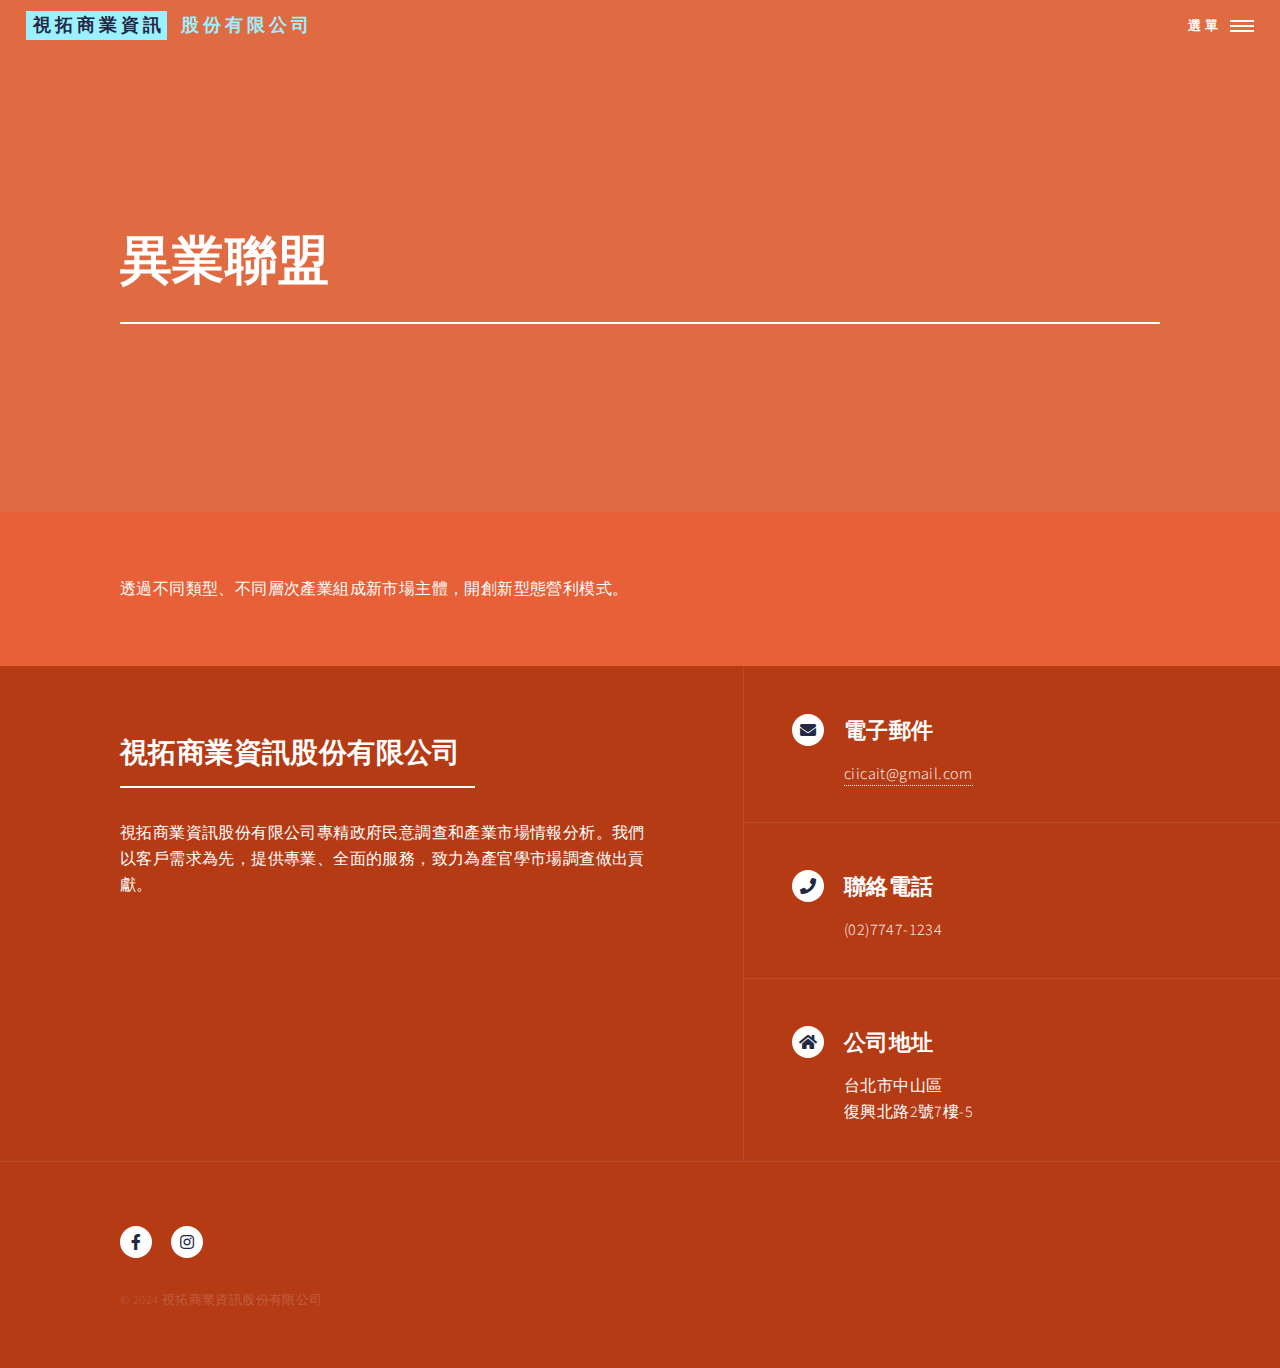
<file: alliance.html>
<!DOCTYPE HTML>

<html>
	<head>
		<title>視拓商業資訊股份有限公司</title>
		<meta charset="utf-8" />
		<meta name="viewport" content="width=device-width, initial-scale=1, user-scalable=no" />
		<link rel="stylesheet" href="assets/css/main.css" />
		<noscript><link rel="stylesheet" href="assets/css/noscript.css" /></noscript>
	</head>
	<body class="is-preload">

		<!-- Wrapper -->
			<div id="wrapper">

				<!-- Header -->
					<header id="header" class="alt">
						<a href="index.html" class="logo"><strong>視拓商業資訊</strong> <span>股份有限公司</span></a>
						<nav>
							<a href="#menu">選單</a>
						</nav>
					</header>

				<!-- Menu -->
					<nav id="menu">
						<ul class="links">
							<li><a href="index.html">首頁</a></li>
							<li><a href="Brand.html">品牌故事</a></li>
							<li><a href="Service.html">服務項目</a></li>
							<li><a href="Customer.html">服務的客戶</a></li>
							<li><a href="CSR.html">廠商企業社會責任(CSR)</a></li>
							<li><a href="Alliance.html">異業聯盟</a></li>
						</ul>
						<!--
						<ul class="actions stacked">
							<li><a href="#" class="button primary fit">Get Started</a></li>
							<li><a href="#" class="button fit">Log In</a></li>
						</ul>
						-->
					</nav>

				<!-- Banner -->
				<!-- Note: The "styleN" class below should match that of the header element. -->
					<section id="banner" class="style5">
						<div class="inner">
							<header class="major">
								<h1>異業聯盟</h1>
							</header>
						</div>
					</section>

				<!-- Main -->
					<div id="main">

						<!-- One -->
						<div class="inner">
							<!-- One -->
							<div class="table-wrapper">
								<p>透過不同類型、不同層次產業組成新市場主體，開創新型態營利模式。</p>
							</div>
						</div>

						<!-- Two -->
						
						<!-- Three -->
					</div>

				<!-- Contact -->
					<section id="contact">
						<div class="inner">
							<section>
								<div class="contact-method-left">
									<header class="major">
										<h2>視拓商業資訊股份有限公司</h2>
									</header>
									<p>視拓商業資訊股份有限公司專精政府民意調查和產業市場情報分析。我們以客戶需求為先，提供專業、全面的服務，致力為產官學市場調查做出貢獻。</p>
								</div>
							</section>
							<!--
							<section>
								<form method="post" action="#">
									<div class="fields">

										<div class="field half">
											<label for="name">Name</label>
											<input type="text" name="name" id="name" />
										</div>
										<div class="field half">
											<label for="email">Email</label>
											<input type="text" name="email" id="email" />
										</div>
										<div class="field">
											<label for="message">Message</label>
											<textarea name="message" id="message" rows="6"></textarea>
										</div>
									</div>
									<ul class="actions">
										<li><input type="submit" value="Send Message" class="primary" /></li>
										<li><input type="reset" value="Clear" /></li>
									</ul>
								</form>
							</section>
							-->
							<section class="split">
								<section>
									<div class="contact-method">
										<span class="icon solid alt fa-envelope"></span>
										<h3>電子郵件</h3>
										<a href="#">ciicait@gmail.com</a>
									</div>
								</section>
								<section>
									<div class="contact-method">
										<span class="icon solid alt fa-phone"></span>
										<h3>聯絡電話</h3>
										<span>(02)7747-1234</span>
									</div>
								</section>
								<section>
									<div class="contact-method">
										<span class="icon solid alt fa-home"></span>
										<h3>公司地址</h3>
										<span>台北市中山區<br />復興北路2號7樓-5
										</span>
									</div>
								</section>
							</section>
						</div>
					</section>

				<!-- Footer -->
					<footer id="footer">
						<div class="inner">
							<ul class="icons">
								<li><a href="https://www.facebook.com/" class="icon brands alt fa-facebook-f"><span class="label">Facebook</span></a></li>
								<li><a href="https://www.instagram.com/?hl=zh-tw" class="icon brands alt fa-instagram"><span class="label">Instagram</span></a></li>
							</ul>
							<ul class="copyright">
								<li>&copy; 2024 視拓商業資訊股份有限公司</li>
							</ul>
						</div>
					</footer>

			</div>

		<!-- Scripts -->
			<script src="assets/js/jquery.min.js"></script>
			<script src="assets/js/jquery.scrolly.min.js"></script>
			<script src="assets/js/jquery.scrollex.min.js"></script>
			<script src="assets/js/browser.min.js"></script>
			<script src="assets/js/breakpoints.min.js"></script>
			<script src="assets/js/util.js"></script>
			<script src="assets/js/main.js"></script>

	</body>
</html>
</file>
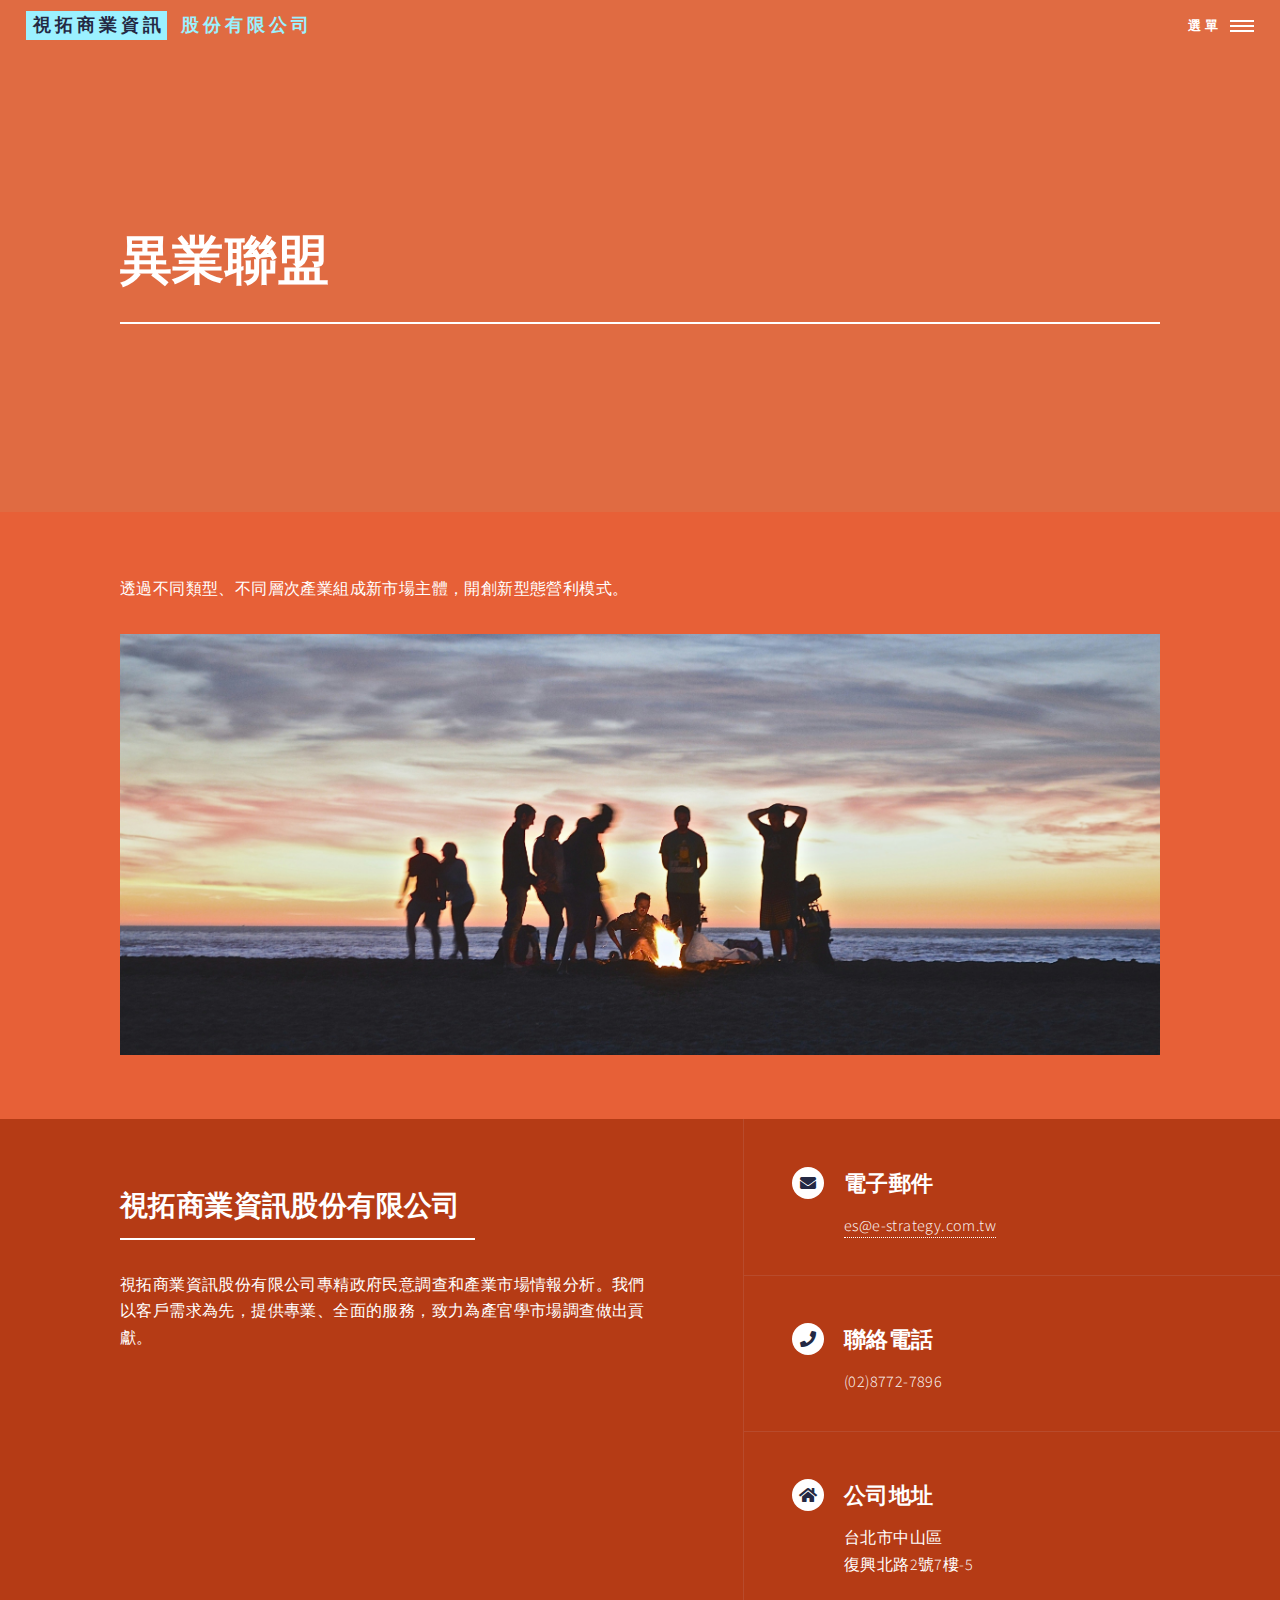
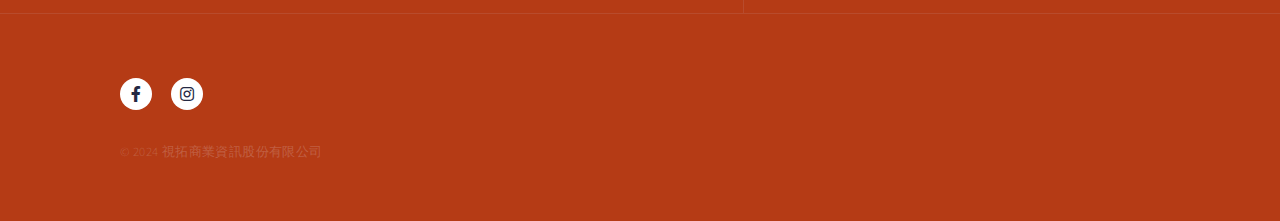
<file: Alliance.html>
<!DOCTYPE HTML>

<html>
	<head>
		<title>視拓商業資訊股份有限公司</title>
		<meta charset="utf-8" />
		<meta name="viewport" content="width=device-width, initial-scale=1, user-scalable=no" />
		<link rel="stylesheet" href="assets/css/main.css" />
		<noscript><link rel="stylesheet" href="assets/css/noscript.css" /></noscript>
	</head>
	<body class="is-preload">

		<!-- Wrapper -->
			<div id="wrapper">

				<!-- Header -->
					<header id="header" class="alt">
						<a href="index.html" class="logo"><strong>視拓商業資訊</strong> <span>股份有限公司</span></a>
						<nav>
							<a href="#menu">選單</a>
						</nav>
					</header>

				<!-- Menu -->
					<nav id="menu">
						<ul class="links">
							<li><a href="index.html">首頁</a></li>
							<li><a href="Brand.html">品牌故事</a></li>
							<li><a href="Service.html">服務項目</a></li>
							<li><a href="Customer.html">服務的客戶</a></li>
							<li><a href="CSR.html">廠商企業社會責任(CSR)</a></li>
							<li><a href="Alliance.html">異業聯盟</a></li>
						</ul>
						<!--
						<ul class="actions stacked">
							<li><a href="#" class="button primary fit">Get Started</a></li>
							<li><a href="#" class="button fit">Log In</a></li>
						</ul>
						-->
					</nav>

				<!-- Banner -->
				<!-- Note: The "styleN" class below should match that of the header element. -->
					<section id="banner" class="style5">
						<div class="inner">
							<header class="major">
								<h1>異業聯盟</h1>
							</header>
						</div>
					</section>

				<!-- Main -->
					<div id="main">

						<!-- One -->
						<div class="inner">
							<!-- One -->
							<div class="table-wrapper">
								<p>透過不同類型、不同層次產業組成新市場主體，開創新型態營利模式。</p>
							</div>
							<span class="image fit"><img src="images/alliance.jpg" alt="" /></span>
						</div>

						<!-- Two -->
						
						<!-- Three -->
					</div>

				<!-- Contact -->
					<section id="contact">
						<div class="inner">
							<section>
								<div class="contact-method-left">
									<header class="major">
										<h2>視拓商業資訊股份有限公司</h2>
									</header>
									<p>視拓商業資訊股份有限公司專精政府民意調查和產業市場情報分析。我們以客戶需求為先，提供專業、全面的服務，致力為產官學市場調查做出貢獻。</p>
								</div>
							</section>
							<!--
							<section>
								<form method="post" action="#">
									<div class="fields">

										<div class="field half">
											<label for="name">Name</label>
											<input type="text" name="name" id="name" />
										</div>
										<div class="field half">
											<label for="email">Email</label>
											<input type="text" name="email" id="email" />
										</div>
										<div class="field">
											<label for="message">Message</label>
											<textarea name="message" id="message" rows="6"></textarea>
										</div>
									</div>
									<ul class="actions">
										<li><input type="submit" value="Send Message" class="primary" /></li>
										<li><input type="reset" value="Clear" /></li>
									</ul>
								</form>
							</section>
							-->
							<section class="split">
								<section>
									<div class="contact-method">
										<span class="icon solid alt fa-envelope"></span>
										<h3>電子郵件</h3>
										<a href="#">es@e-strategy.com.tw</a>
									</div>
								</section>
								<section>
									<div class="contact-method">
										<span class="icon solid alt fa-phone"></span>
										<h3>聯絡電話</h3>
										<span>(02)8772-7896</span>
									</div>
								</section>
								<section>
									<div class="contact-method">
										<span class="icon solid alt fa-home"></span>
										<h3>公司地址</h3>
										<span>台北市中山區<br />復興北路2號7樓-5
										</span>
									</div>
								</section>
							</section>
						</div>
					</section>

				<!-- Footer -->
					<footer id="footer">
						<div class="inner">
							<ul class="icons">
								<li><a href="https://www.facebook.com/" class="icon brands alt fa-facebook-f"><span class="label">Facebook</span></a></li>
								<li><a href="https://www.instagram.com/?hl=zh-tw" class="icon brands alt fa-instagram"><span class="label">Instagram</span></a></li>
							</ul>
							<ul class="copyright">
								<li>&copy; 2024 視拓商業資訊股份有限公司</li>
							</ul>
						</div>
					</footer>

			</div>

		<!-- Scripts -->
			<script src="assets/js/jquery.min.js"></script>
			<script src="assets/js/jquery.scrolly.min.js"></script>
			<script src="assets/js/jquery.scrollex.min.js"></script>
			<script src="assets/js/browser.min.js"></script>
			<script src="assets/js/breakpoints.min.js"></script>
			<script src="assets/js/util.js"></script>
			<script src="assets/js/main.js"></script>

	</body>
</html>
</file>
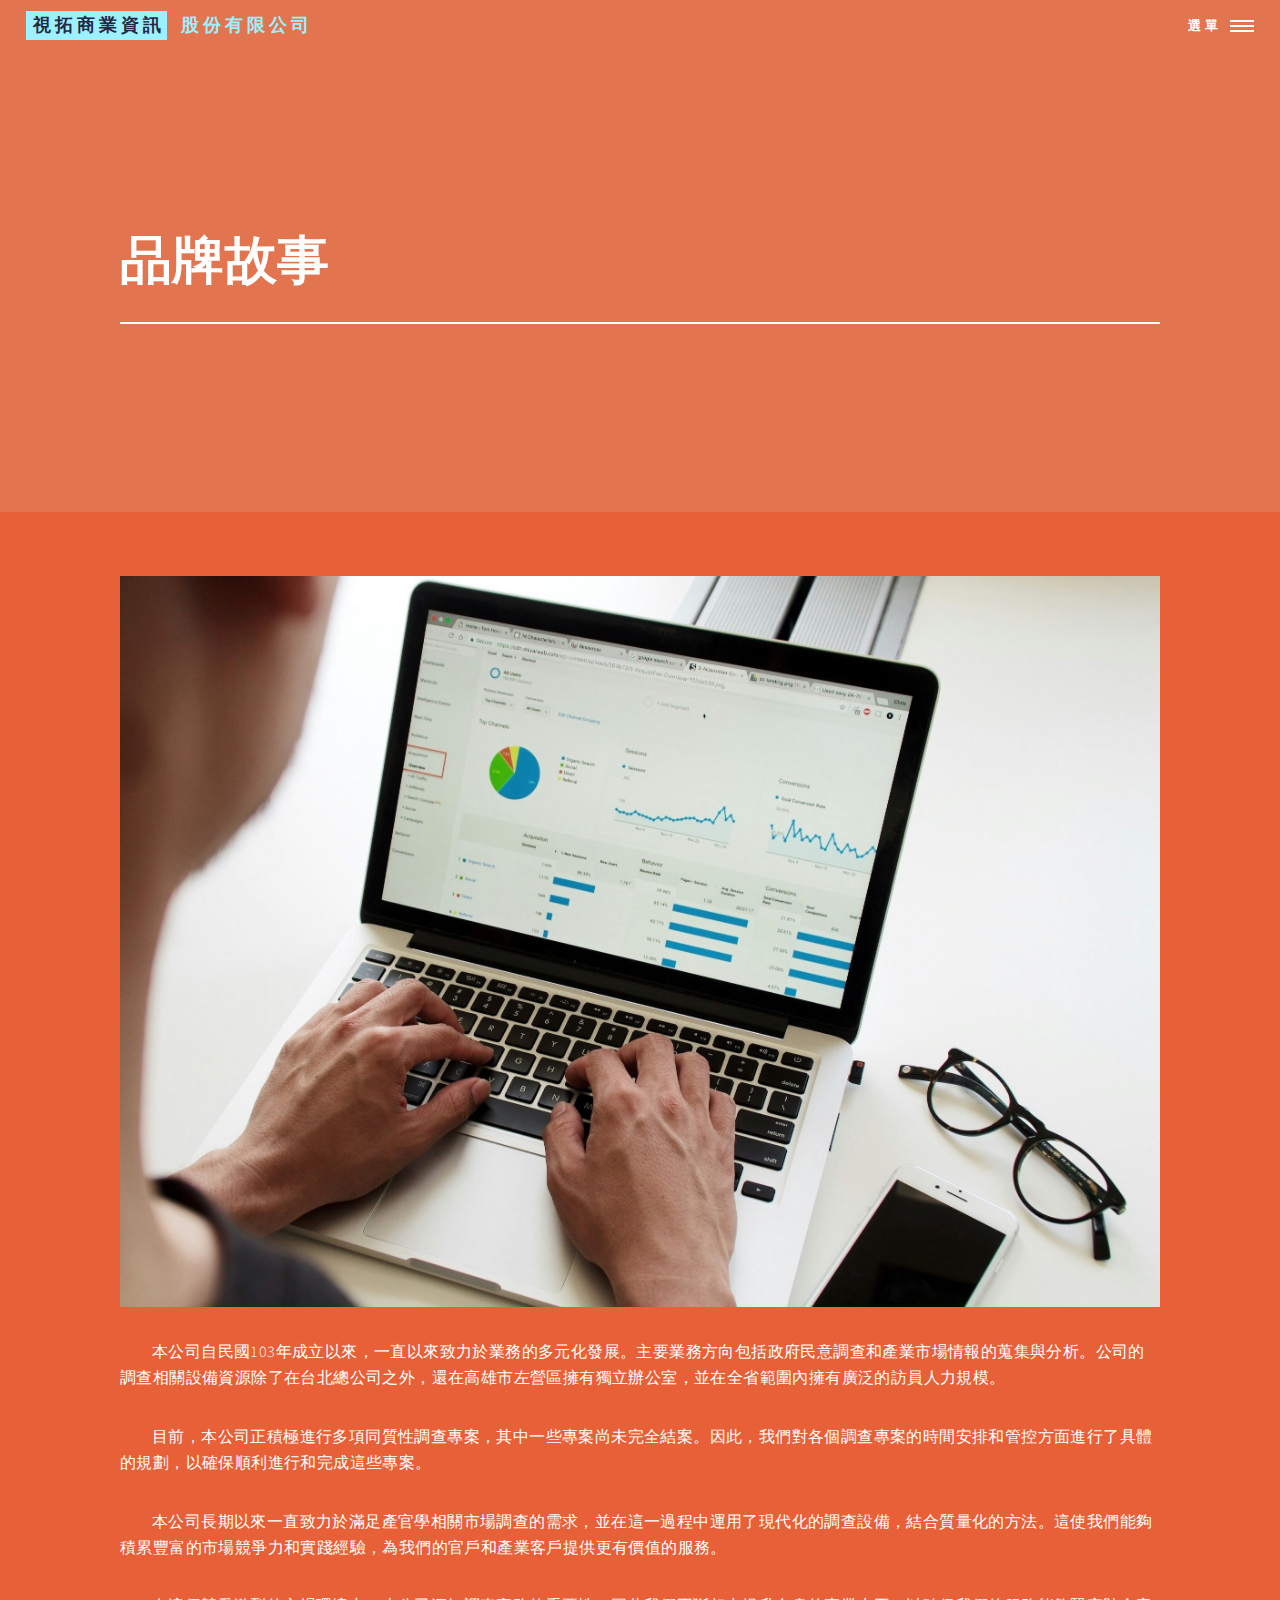
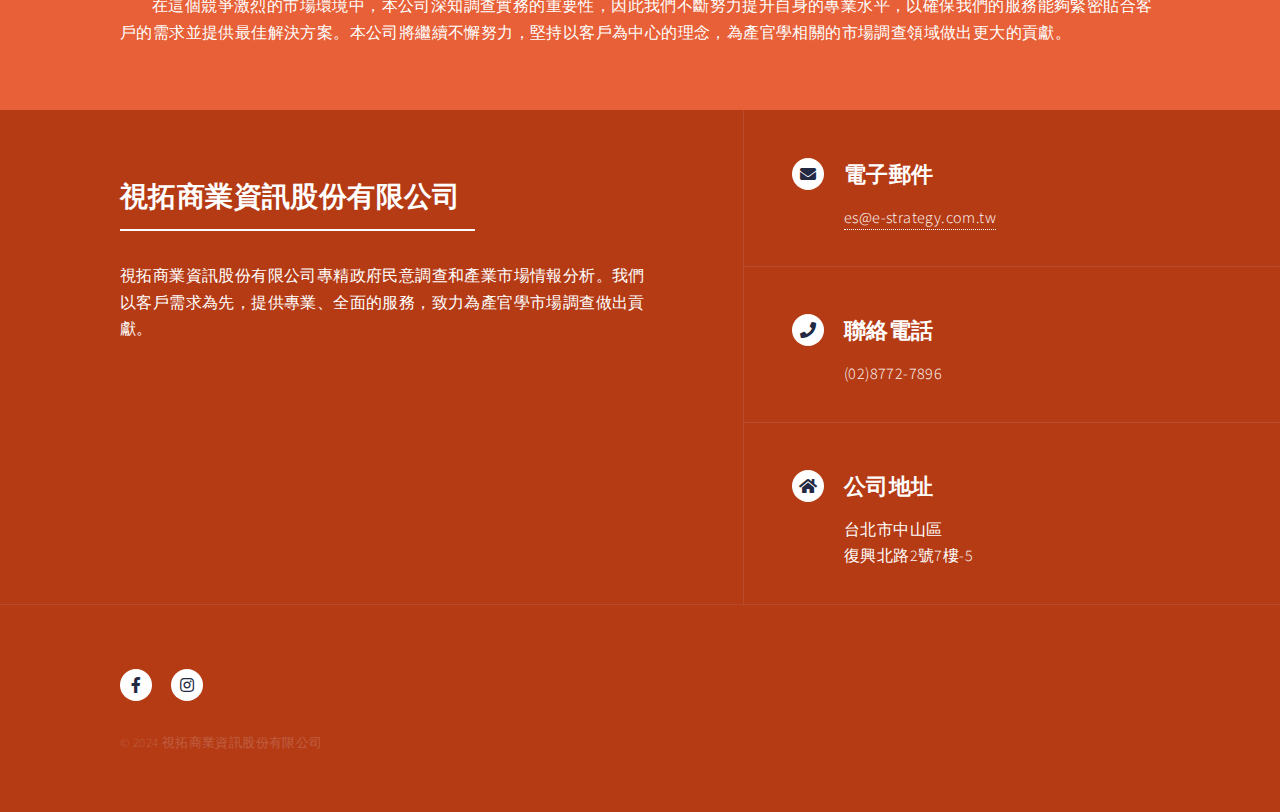
<file: Brand.html>
<!DOCTYPE HTML>

<html>
	<head>
		<title>視拓商業資訊股份有限公司</title>
		<meta charset="utf-8" />
		<meta name="viewport" content="width=device-width, initial-scale=1, user-scalable=no" />
		<link rel="stylesheet" href="assets/css/main.css" />
		<noscript><link rel="stylesheet" href="assets/css/noscript.css" /></noscript>
	</head>
	<body class="is-preload">

		<!-- Wrapper -->
			<div id="wrapper">

				<!-- Header -->
					<header id="header" class="alt">
						<a href="index.html" class="logo"><strong>視拓商業資訊</strong> <span>股份有限公司</span></a>
						<nav>
							<a href="#menu">選單</a>
						</nav>
					</header>

				<!-- Menu -->
					<nav id="menu">
						<ul class="links">
							<li><a href="index.html">首頁</a></li>
							<li><a href="Brand.html">品牌故事</a></li>
							<li><a href="Service.html">服務項目</a></li>
							<li><a href="Customer.html">服務的客戶</a></li>
							<li><a href="CSR.html">廠商企業社會責任(CSR)</a></li>
							<li><a href="Alliance.html">異業聯盟</a></li>
						</ul>
						<!--
						<ul class="actions stacked">
							<li><a href="#" class="button primary fit">Get Started</a></li>
							<li><a href="#" class="button fit">Log In</a></li>
						</ul>
						-->
					</nav>

				<!-- Banner -->
				<!-- Note: The "styleN" class below should match that of the header element. -->
					<section id="banner" class="style1">
						<div class="inner">
							<header class="major">
								<h1>品牌故事</h1>
							</header>
						</div>
					</section>

				<!-- Main -->
					<div id="main">

						<!-- One -->
						<div class="inner">
							<span class="image fit"><img src="images/analyze.jpg" alt="" /></span>
							<!-- One -->
							<div class="table-wrapper">
								<p style="text-indent: 2em;">本公司自民國103年成立以來，一直以來致力於業務的多元化發展。主要業務方向包括政府民意調查和產業市場情報的蒐集與分析。公司的調查相關設備資源除了在台北總公司之外，還在高雄市左營區擁有獨立辦公室，並在全省範圍內擁有廣泛的訪員人力規模。</p>
								<p style="text-indent: 2em;">
								目前，本公司正積極進行多項同質性調查專案，其中一些專案尚未完全結案。因此，我們對各個調查專案的時間安排和管控方面進行了具體的規劃，以確保順利進行和完成這些專案。</p>
								<p style="text-indent: 2em;">
								本公司長期以來一直致力於滿足產官學相關市場調查的需求，並在這一過程中運用了現代化的調查設備，結合質量化的方法。這使我們能夠積累豐富的市場競爭力和實踐經驗，為我們的官戶和產業客戶提供更有價值的服務。</p>
								<p style="text-indent: 2em;">
								在這個競爭激烈的市場環境中，本公司深知調查實務的重要性，因此我們不斷努力提升自身的專業水平，以確保我們的服務能夠緊密貼合客戶的需求並提供最佳解決方案。本公司將繼續不懈努力，堅持以客戶為中心的理念，為產官學相關的市場調查領域做出更大的貢獻。</p>
							</div>
						</div>

						<!-- Two -->
						
						<!-- Three -->
					</div>

				<!-- Contact -->
					<section id="contact">
						<div class="inner">
							<section>
								<div class="contact-method-left">
									<header class="major">
										<h2>視拓商業資訊股份有限公司</h2>
									</header>
									<p>視拓商業資訊股份有限公司專精政府民意調查和產業市場情報分析。我們以客戶需求為先，提供專業、全面的服務，致力為產官學市場調查做出貢獻。</p>
								</div>
							</section>
							
							<section class="split">
								<section>
									<div class="contact-method">
										<span class="icon solid alt fa-envelope"></span>
										<h3>電子郵件</h3>
										<a href="#">es@e-strategy.com.tw</a>
									</div>
								</section>
								<section>
									<div class="contact-method">
										<span class="icon solid alt fa-phone"></span>
										<h3>聯絡電話</h3>
										<span>(02)8772-7896</span>
									</div>
								</section>
								<section>
									<div class="contact-method">
										<span class="icon solid alt fa-home"></span>
										<h3>公司地址</h3>
										<span>台北市中山區<br />復興北路2號7樓-5
										</span>
									</div>
								</section>
							</section>
						</div>
					</section>

				<!-- Footer -->
					<footer id="footer">
						<div class="inner">
							<ul class="icons">
								<li><a href="https://www.facebook.com/" class="icon brands alt fa-facebook-f"><span class="label">Facebook</span></a></li>
								<li><a href="https://www.instagram.com/?hl=zh-tw" class="icon brands alt fa-instagram"><span class="label">Instagram</span></a></li>
							</ul>
							<ul class="copyright">
								<li>&copy; 2024 視拓商業資訊股份有限公司</li>
							</ul>
						</div>
					</footer>

			</div>

		<!-- Scripts -->
			<script src="assets/js/jquery.min.js"></script>
			<script src="assets/js/jquery.scrolly.min.js"></script>
			<script src="assets/js/jquery.scrollex.min.js"></script>
			<script src="assets/js/browser.min.js"></script>
			<script src="assets/js/breakpoints.min.js"></script>
			<script src="assets/js/util.js"></script>
			<script src="assets/js/main.js"></script>

	</body>
</html>
</file>
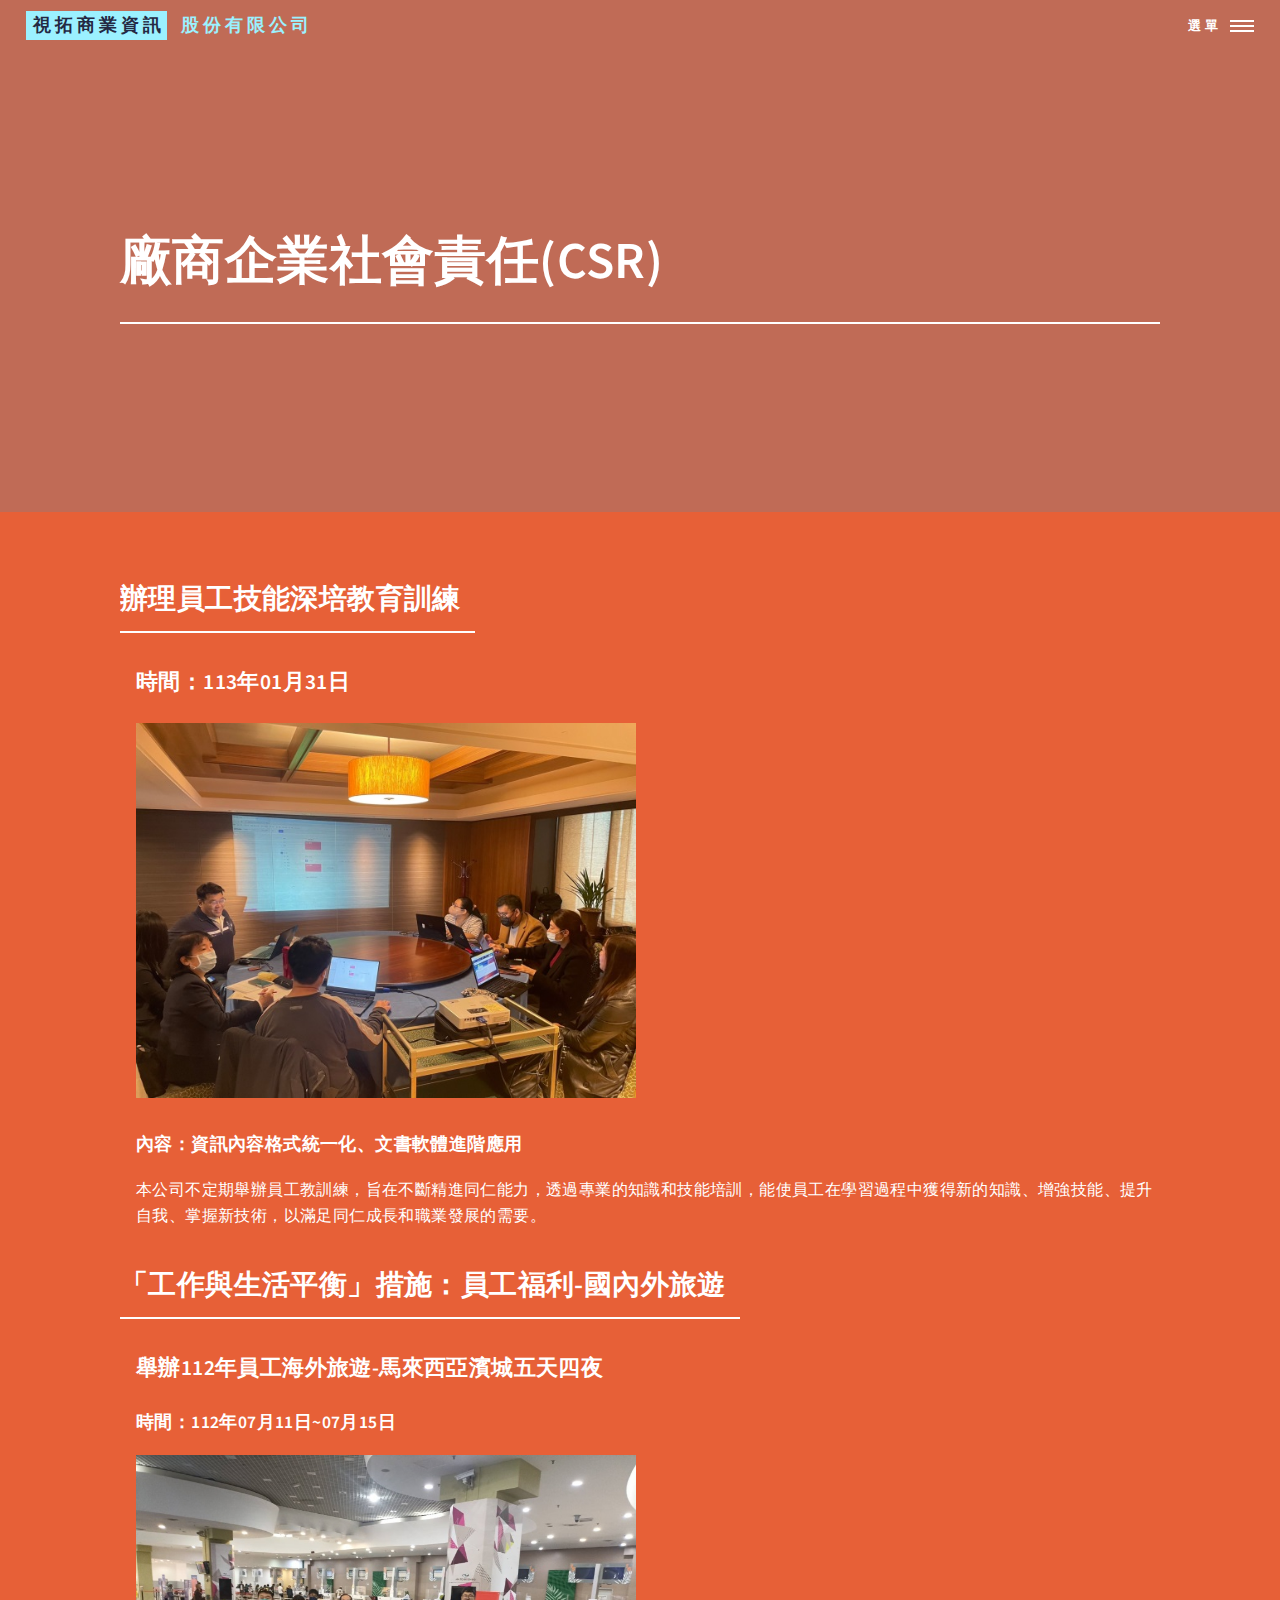
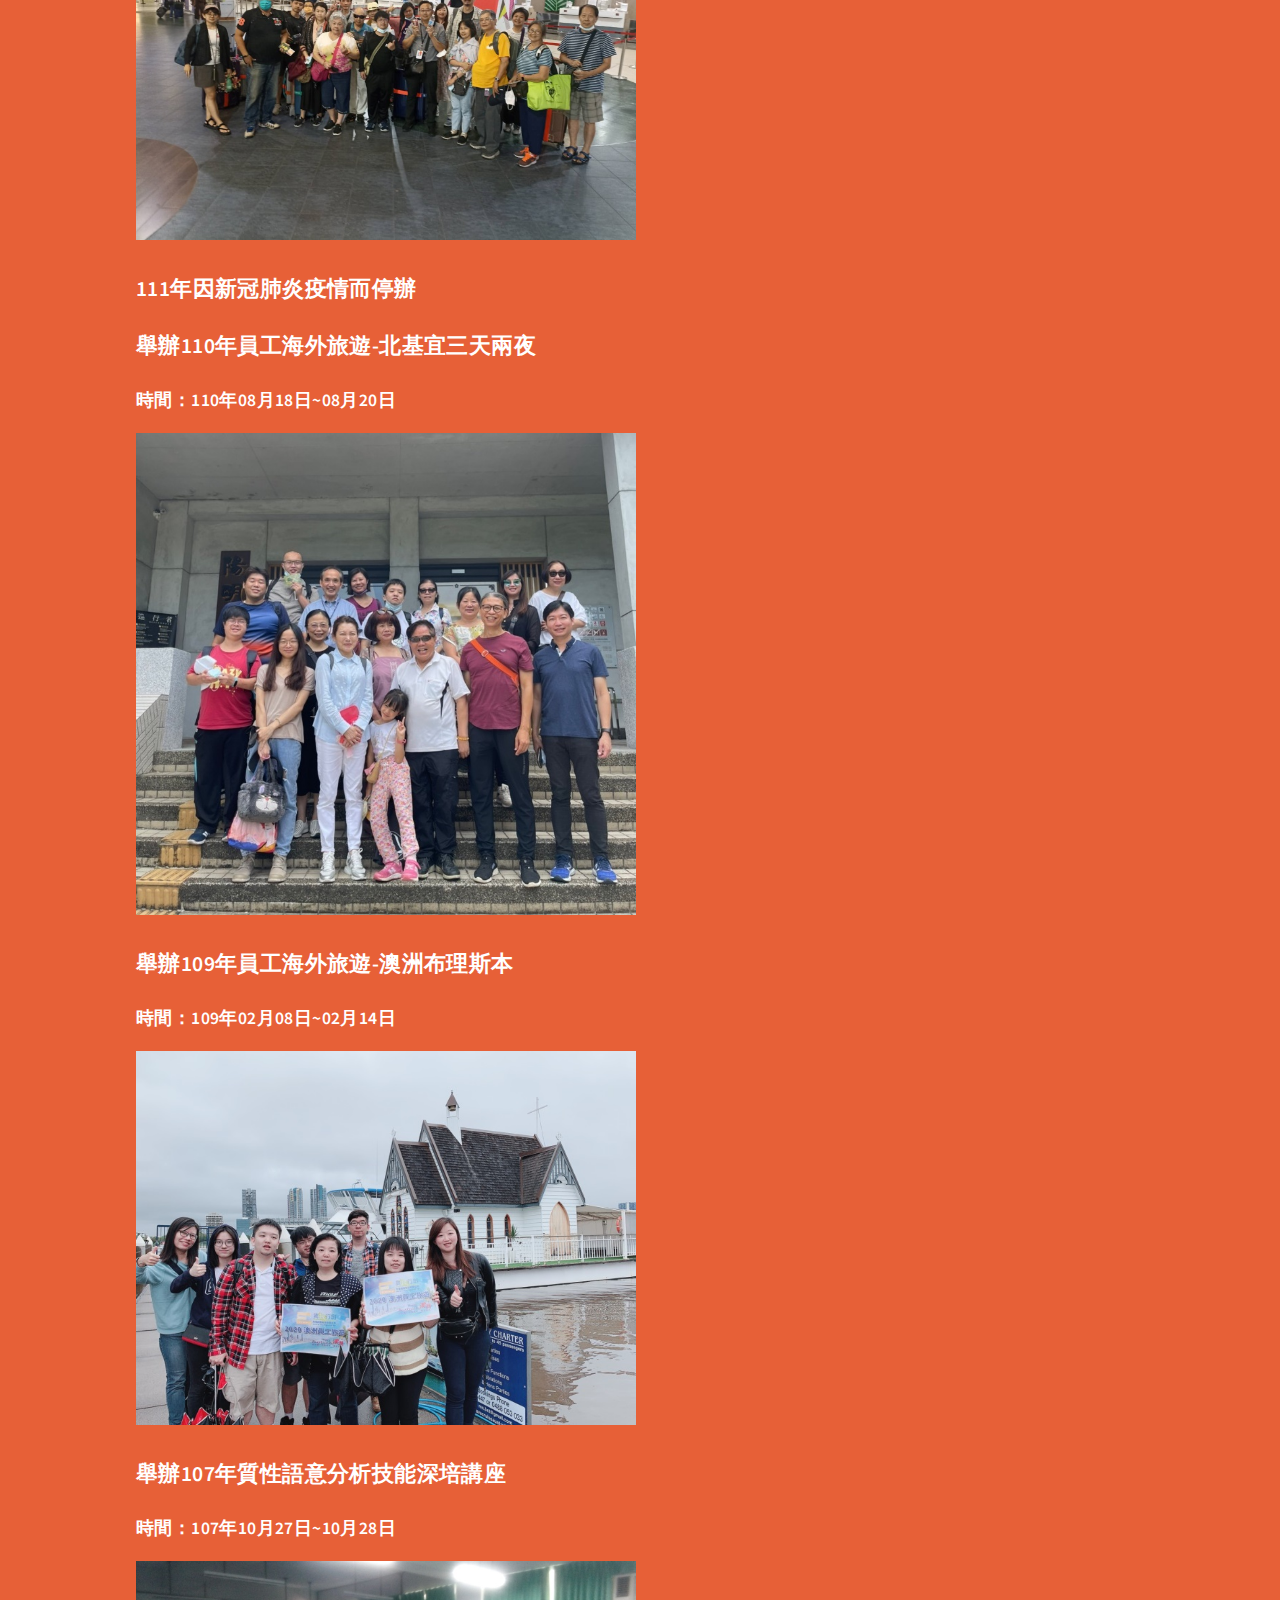
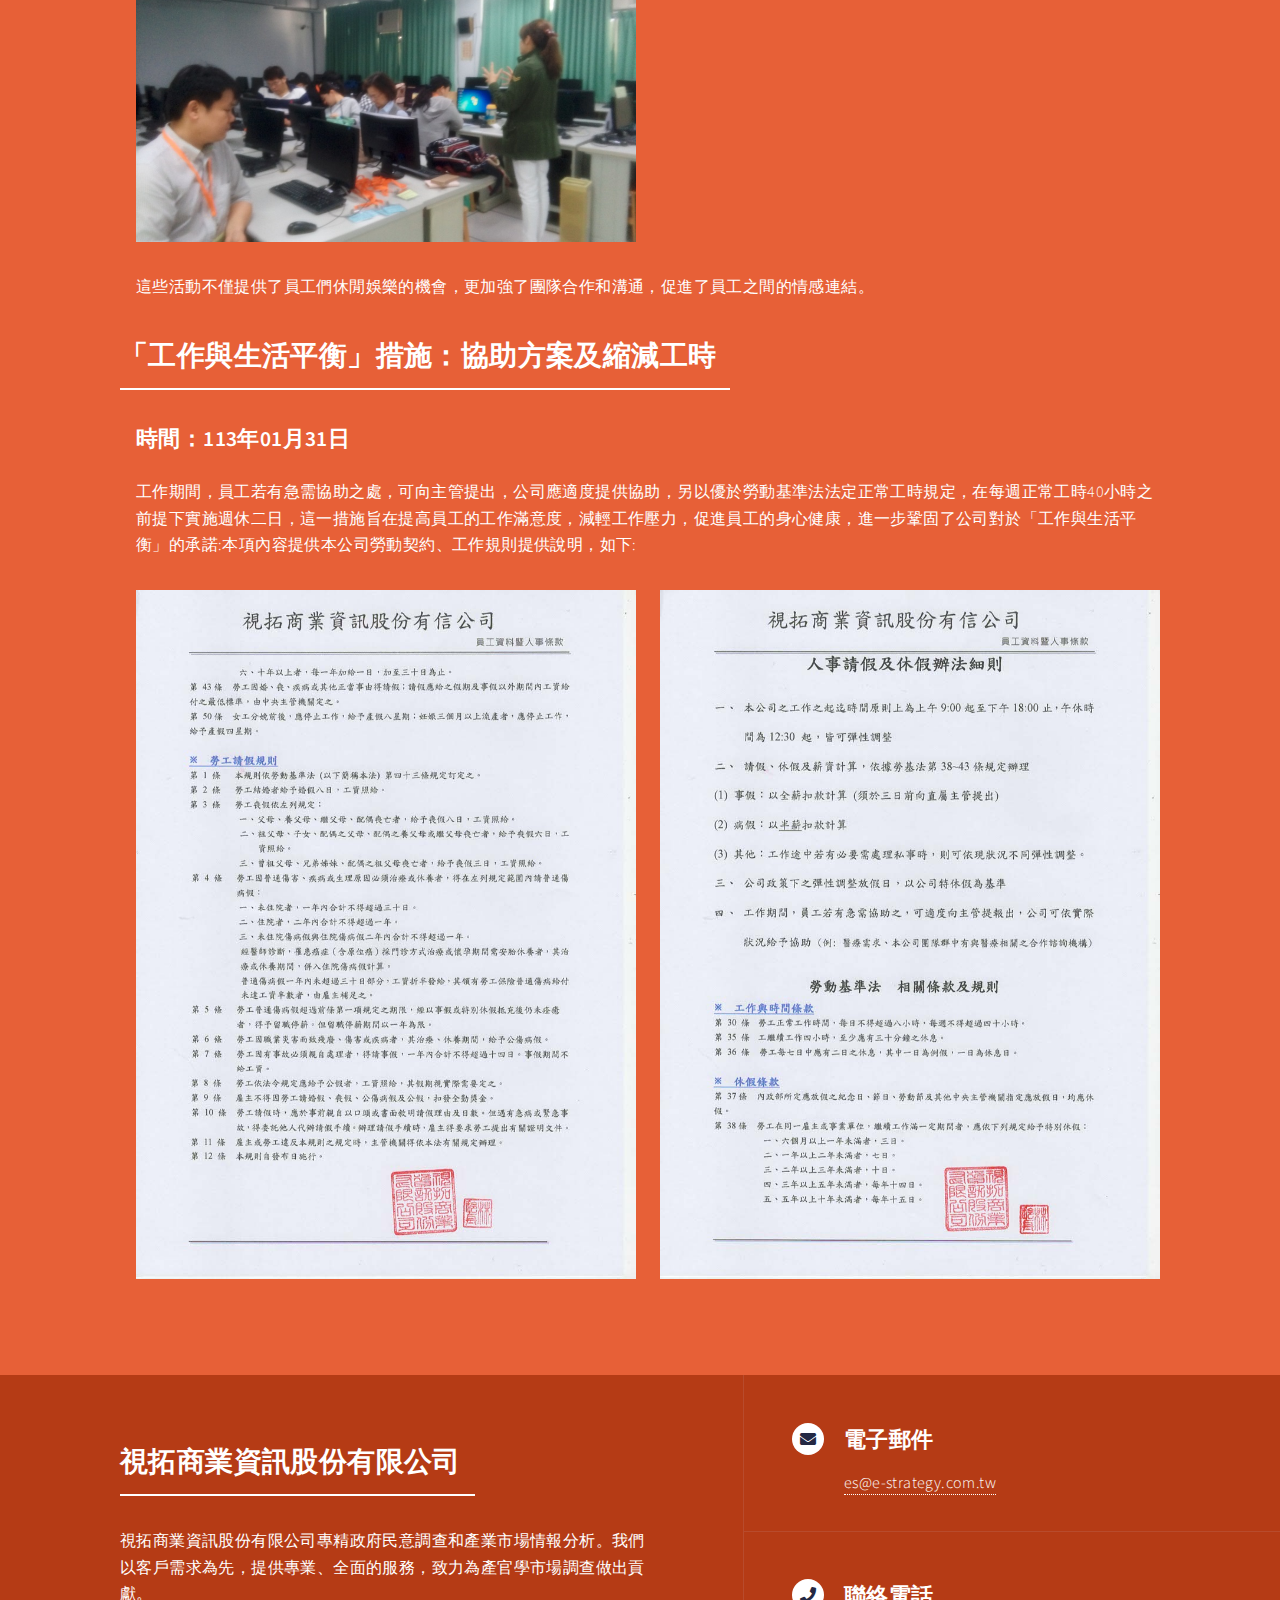
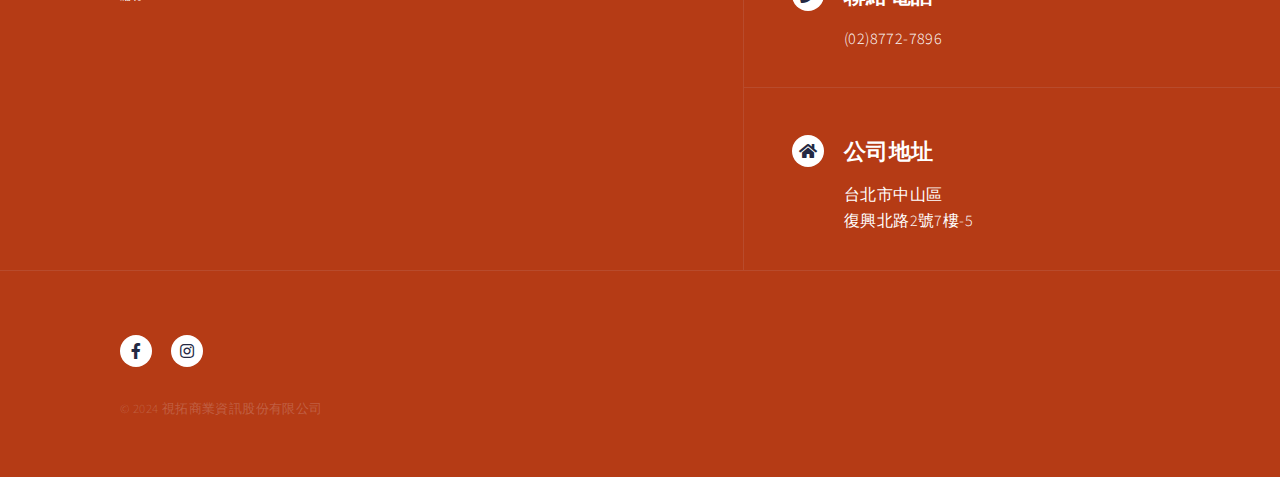
<file: CSR.html>
<!DOCTYPE HTML>

<html>
	<head>
		<title>視拓商業資訊股份有限公司</title>
		<meta charset="utf-8" />
		<meta name="viewport" content="width=device-width, initial-scale=1, user-scalable=no" />
		<link rel="stylesheet" href="assets/css/main.css" />
		<noscript><link rel="stylesheet" href="assets/css/noscript.css" /></noscript>
	</head>
	<body class="is-preload">

		<!-- Wrapper -->
			<div id="wrapper">

				<!-- Header -->
					<header id="header" class="alt">
						<a href="index.html" class="logo"><strong>視拓商業資訊</strong> <span>股份有限公司</span></a>
						<nav>
							<a href="#menu">選單</a>
						</nav>
					</header>

				<!-- Menu -->
					<nav id="menu">
						<ul class="links">
							<li><a href="index.html">首頁</a></li>
							<li><a href="Brand.html">品牌故事</a></li>
							<li><a href="Service.html">服務項目</a></li>
							<li><a href="Customer.html">服務的客戶</a></li>
							<li><a href="CSR.html">廠商企業社會責任(CSR)</a></li>
							<li><a href="Alliance.html">異業聯盟</a></li>
						</ul>
						<!--
						<ul class="actions stacked">
							<li><a href="#" class="button primary fit">Get Started</a></li>
							<li><a href="#" class="button fit">Log In</a></li>
						</ul>
						-->
					</nav>

				<!-- Banner -->
				<!-- Note: The "styleN" class below should match that of the header element. -->
					<section id="banner" class="style4">
						<div class="inner">
							<header class="major">
								<h1>廠商企業社會責任(CSR)</h1>
							</header>
						</div>
					</section>

				<!-- Main -->
					<div id="main">

						<!-- One -->
						<div class="inner">
							<!-- One -->
							<div class="table-wrapper">
								<header class="major">
									<h2>辦理員工技能深培教育訓練 </h2>
								</header>
								<ul>
									<h3>時間：113年01月31日</h3>
										<div class="row">
											<div class="col-6 col-12-small">
												<span class="image fit"><img src="images/word/image002.jpg" alt="" /></span>
											</div>
										</div>
									<h4>內容：資訊內容格式統一化、文書軟體進階應用</h4>
									<p>本公司不定期舉辦員工教訓練，旨在不斷精進同仁能力，透過專業的知識和技能培訓，能使員工在學習過程中獲得新的知識、增強技能、提升自我、掌握新技術，以滿足同仁成長和職業發展的需要。</p>
								</ul>
							</div>
							<div class="table-wrapper">
								<header class="major">
									<h2>「工作與生活平衡」措施：員工福利-國內外旅遊 </h2>
								</header>
								<ul>
									<h3>舉辦112年員工海外旅遊-馬來西亞濱城五天四夜</h3>
									<h4>時間：112年07月11日~07月15日</h4>
										<div class="row">
											<div class="col-6 col-12-small">
												<span class="image fit"><img src="images/word/image003.jpg" alt="" /></span>
											</div>
										</div>
									<h3>111年因新冠肺炎疫情而停辦</h3>
									<h3>舉辦110年員工海外旅遊-北基宜三天兩夜</h3>
									<h4>時間：110年08月18日~08月20日</h4>
									<div class="row">
										<div class="col-6 col-12-small">
											<span class="image fit"><img src="images/word/image004.jpg" alt="" /></span>
										</div>
									</div>
									<h3>舉辦109年員工海外旅遊-澳洲布理斯本</h3>
									<h4>時間：109年02月08日~02月14日</h4>
									<div class="row">
										<div class="col-6 col-12-small">
											<span class="image fit"><img src="images/word/image006.jpg" alt="" /></span>
										</div>
									</div>
									<h3>舉辦107年質性語意分析技能深培講座</h3>
									<h4>時間：107年10月27日~10月28日</h4>
									<div class="row">
										<div class="col-6 col-12-small">
											<span class="image fit"><img src="images/word/image007.jpg" alt="" /></span>
										</div>
									</div>
									<p>這些活動不僅提供了員工們休閒娛樂的機會，更加強了團隊合作和溝通，促進了員工之間的情感連結。</p>
								</ul>
							</div>
							<div class="table-wrapper">
								<header class="major">
									<h2>「工作與生活平衡」措施：協助方案及縮減工時 </h2>
								</header>
								<ul>
									<h3>時間：113年01月31日</h3>
									<p>工作期間，員工若有急需協助之處，可向主管提出，公司應適度提供協助，另以優於勞動基準法法定正常工時規定，在每週正常工時40小時之前提下實施週休二日，這一措施旨在提高員工的工作滿意度，減輕工作壓力，促進員工的身心健康，進一步鞏固了公司對於「工作與生活平衡」的承諾:本項內容提供本公司勞動契約、工作規則提供說明，如下:</p>
									<div class="row">
									<div class="col-6 col-12-small">
											<span class="image fit"><img src="images/word/image008.jpg" alt="" /></span>
										</div>
										<div class="col-6 col-12-small">
											<span class="image fit"><img src="images/word/image009.jpg" alt="" /></span>
										</div>
									</div>
								</ul>
							</div>
						</div>

						<!-- Two -->
						
						<!-- Three -->
					</div>

				<!-- Contact -->
					<section id="contact">
						<div class="inner">
							<section>
								<div class="contact-method-left">
									<header class="major">
										<h2>視拓商業資訊股份有限公司</h2>
									</header>
									<p>視拓商業資訊股份有限公司專精政府民意調查和產業市場情報分析。我們以客戶需求為先，提供專業、全面的服務，致力為產官學市場調查做出貢獻。</p>
								</div>
							</section>
							<!--
							<section>
								<form method="post" action="#">
									<div class="fields">

										<div class="field half">
											<label for="name">Name</label>
											<input type="text" name="name" id="name" />
										</div>
										<div class="field half">
											<label for="email">Email</label>
											<input type="text" name="email" id="email" />
										</div>
										<div class="field">
											<label for="message">Message</label>
											<textarea name="message" id="message" rows="6"></textarea>
										</div>
									</div>
									<ul class="actions">
										<li><input type="submit" value="Send Message" class="primary" /></li>
										<li><input type="reset" value="Clear" /></li>
									</ul>
								</form>
							</section>
							-->
							<section class="split">
								<section>
									<div class="contact-method">
										<span class="icon solid alt fa-envelope"></span>
										<h3>電子郵件</h3>
										<a href="#">es@e-strategy.com.tw</a>
									</div>
								</section>
								<section>
									<div class="contact-method">
										<span class="icon solid alt fa-phone"></span>
										<h3>聯絡電話</h3>
										<span>(02)8772-7896</span>
									</div>
								</section>
								<section>
									<div class="contact-method">
										<span class="icon solid alt fa-home"></span>
										<h3>公司地址</h3>
										<span>台北市中山區<br />復興北路2號7樓-5
										</span>
									</div>
								</section>
							</section>
						</div>
					</section>

				<!-- Footer -->
					<footer id="footer">
						<div class="inner">
							<ul class="icons">
								<li><a href="https://www.facebook.com/" class="icon brands alt fa-facebook-f"><span class="label">Facebook</span></a></li>
								<li><a href="https://www.instagram.com/?hl=zh-tw" class="icon brands alt fa-instagram"><span class="label">Instagram</span></a></li>
							</ul>
							<ul class="copyright">
								<li>&copy; 2024 視拓商業資訊股份有限公司</li>
							</ul>
						</div>
					</footer>

			</div>

		<!-- Scripts -->
			<script src="assets/js/jquery.min.js"></script>
			<script src="assets/js/jquery.scrolly.min.js"></script>
			<script src="assets/js/jquery.scrollex.min.js"></script>
			<script src="assets/js/browser.min.js"></script>
			<script src="assets/js/breakpoints.min.js"></script>
			<script src="assets/js/util.js"></script>
			<script src="assets/js/main.js"></script>

	</body>
</html>
</file>
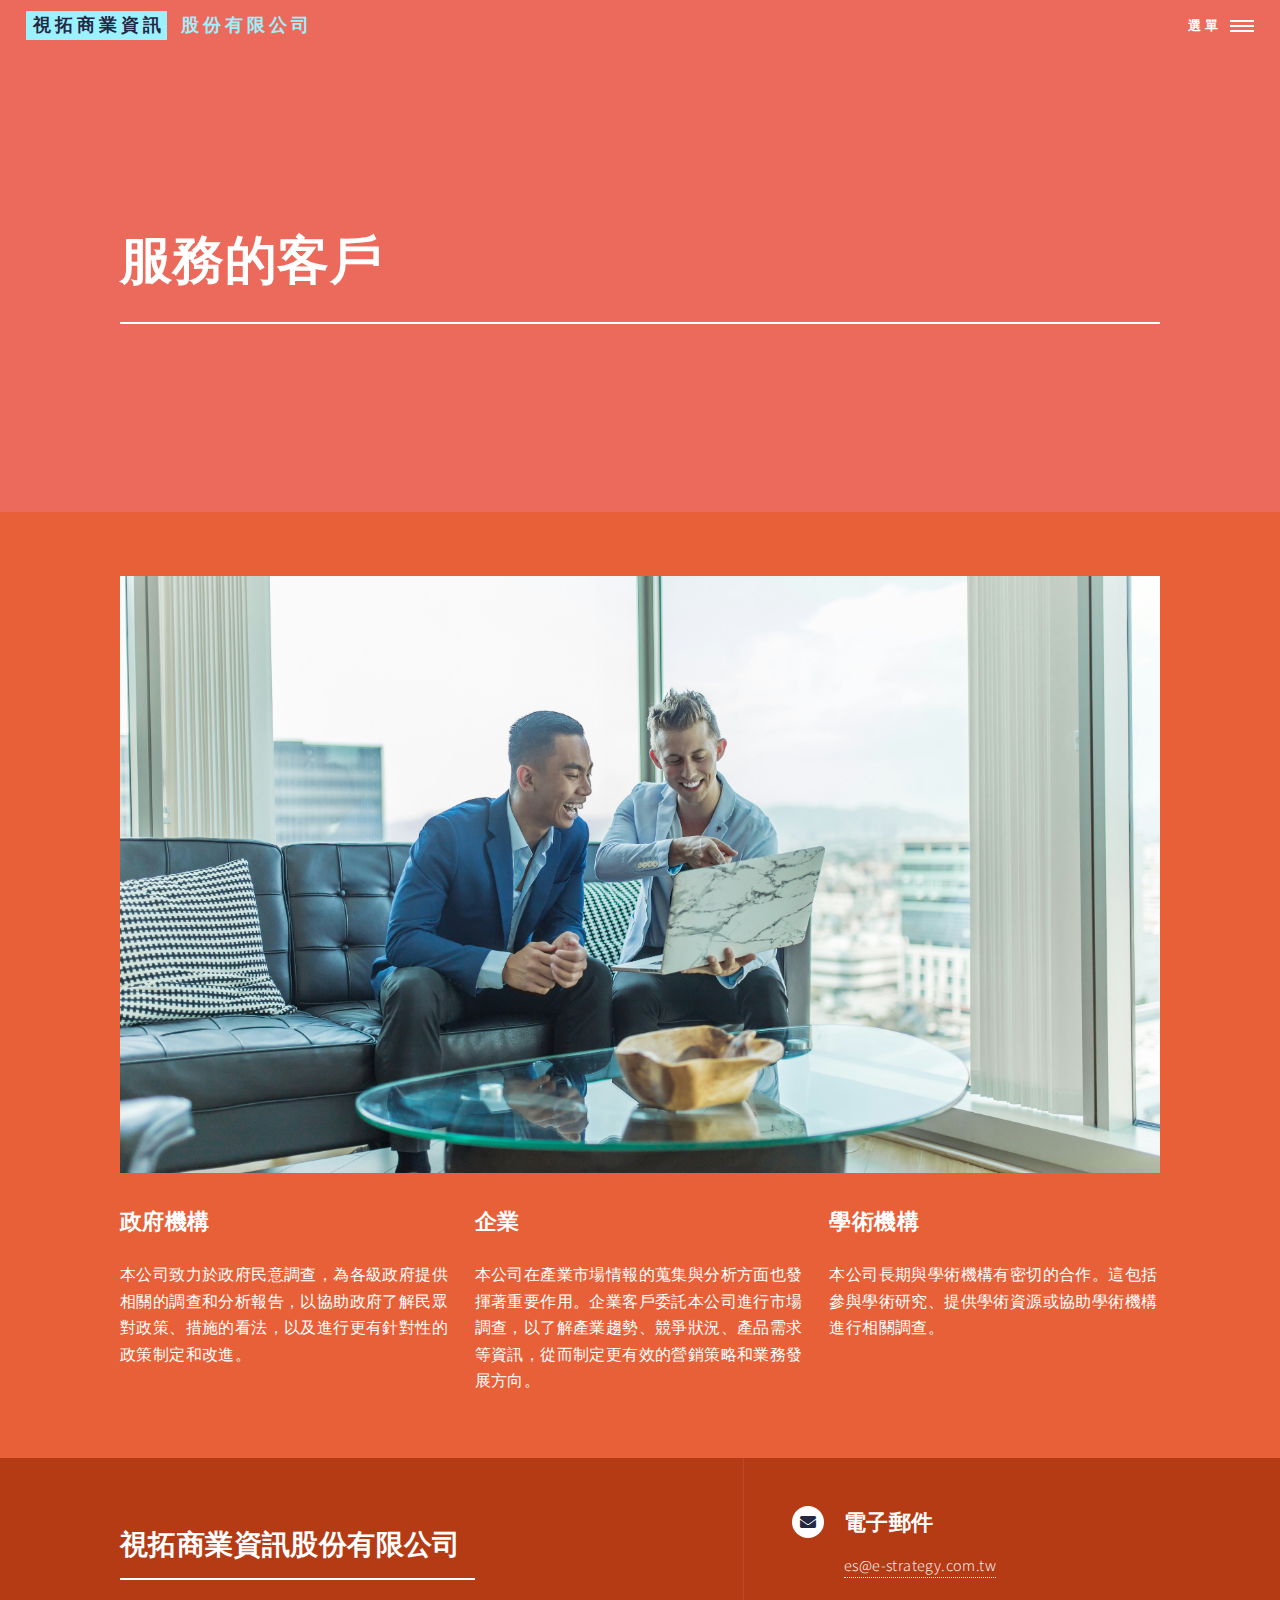
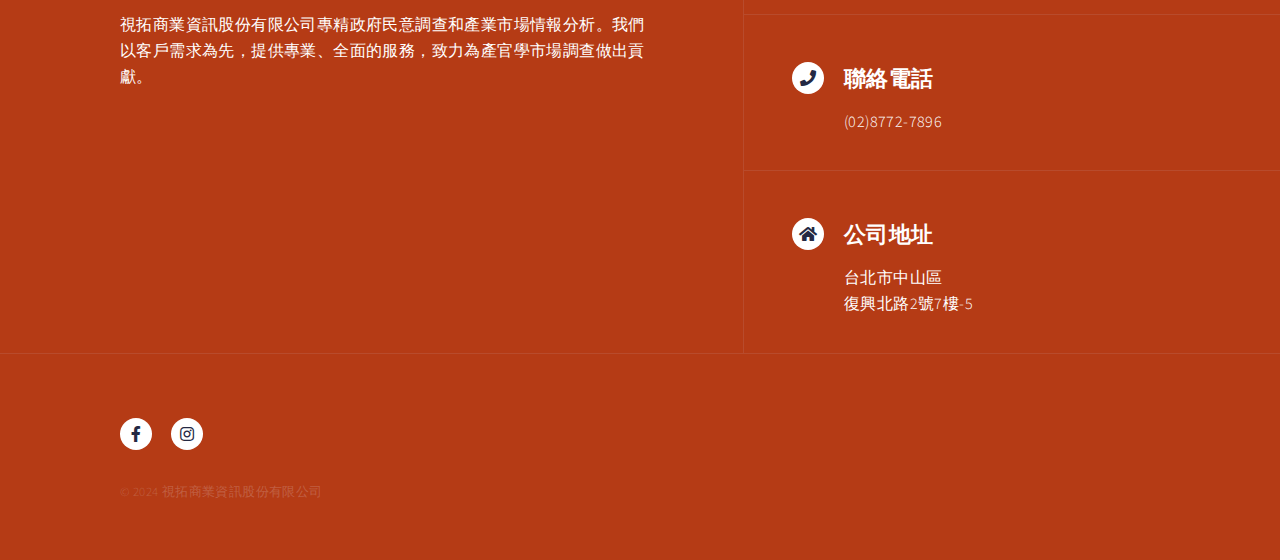
<file: Customer.html>
<!DOCTYPE HTML>

<html>
	<head>
		<title>視拓商業資訊股份有限公司</title>
		<meta charset="utf-8" />
		<meta name="viewport" content="width=device-width, initial-scale=1, user-scalable=no" />
		<link rel="stylesheet" href="assets/css/main.css" />
		<noscript><link rel="stylesheet" href="assets/css/noscript.css" /></noscript>
	</head>
	<body class="is-preload">

		<!-- Wrapper -->
			<div id="wrapper">

				<!-- Header -->
					<header id="header" class="alt">
						<a href="index.html" class="logo"><strong>視拓商業資訊</strong> <span>股份有限公司</span></a>
						<nav>
							<a href="#menu">選單</a>
						</nav>
					</header>

				<!-- Menu -->
					<nav id="menu">
						<ul class="links">
							<li><a href="index.html">首頁</a></li>
							<li><a href="Brand.html">品牌故事</a></li>
							<li><a href="Service.html">服務項目</a></li>
							<li><a href="Customer.html">服務的客戶</a></li>
							<li><a href="CSR.html">廠商企業社會責任(CSR)</a></li>
							<li><a href="Alliance.html">異業聯盟</a></li>
						</ul>
						<!--
						<ul class="actions stacked">
							<li><a href="#" class="button primary fit">Get Started</a></li>
							<li><a href="#" class="button fit">Log In</a></li>
						</ul>
						-->
					</nav>

				<!-- Banner -->
				<!-- Note: The "styleN" class below should match that of the header element. -->
					<section id="banner" class="style3">
						<div class="inner">
							<header class="major">
								<h1>服務的客戶</h1>
							</header>
						</div>
					</section>

				<!-- Main -->
					<div id="main">
						<div class="inner">
							<!-- One -->
								<section id="one">
									<span class="image fit"><img src="images/customer.jpg" alt="" /></span>
									<div class="row">
										<div class="col-4 col-12-medium">
											<h3>政府機構</h3>
											<p>本公司致力於政府民意調查，為各級政府提供相關的調查和分析報告，以協助政府了解民眾對政策、措施的看法，以及進行更有針對性的政策制定和改進。</p>
										</div>
										<div class="col-4 col-12-medium">
											<h3>企業</h3>
											<p>本公司在產業市場情報的蒐集與分析方面也發揮著重要作用。企業客戶委託本公司進行市場調查，以了解產業趨勢、競爭狀況、產品需求等資訊，從而制定更有效的營銷策略和業務發展方向。</p>
										</div>
										<div class="col-4 col-12-medium">
											<h3>學術機構</h3>
											<p>本公司長期與學術機構有密切的合作。這包括參與學術研究、提供學術資源或協助學術機構進行相關調查。</p>
										</div>
									</div>
								</section>
						</div>
					</div>

				<!-- Contact -->
					<section id="contact">
						<div class="inner">
							<section>
								<div class="contact-method-left">
									<header class="major">
										<h2>視拓商業資訊股份有限公司</h2>
									</header>
									<p>視拓商業資訊股份有限公司專精政府民意調查和產業市場情報分析。我們以客戶需求為先，提供專業、全面的服務，致力為產官學市場調查做出貢獻。</p>
								</div>
							</section>
							
							<section class="split">
								<section>
									<div class="contact-method">
										<span class="icon solid alt fa-envelope"></span>
										<h3>電子郵件</h3>
										<a href="#">es@e-strategy.com.tw</a>
									</div>
								</section>
								<section>
									<div class="contact-method">
										<span class="icon solid alt fa-phone"></span>
										<h3>聯絡電話</h3>
										<span>(02)8772-7896</span>
									</div>
								</section>
								<section>
									<div class="contact-method">
										<span class="icon solid alt fa-home"></span>
										<h3>公司地址</h3>
										<span>台北市中山區<br />復興北路2號7樓-5
										</span>
									</div>
								</section>
							</section>
						</div>
					</section>

				<!-- Footer -->
					<footer id="footer">
						<div class="inner">
							<ul class="icons">
								<li><a href="https://www.facebook.com/" class="icon brands alt fa-facebook-f"><span class="label">Facebook</span></a></li>
								<li><a href="https://www.instagram.com/?hl=zh-tw" class="icon brands alt fa-instagram"><span class="label">Instagram</span></a></li>
							</ul>
							<ul class="copyright">
								<li>&copy; 2024 視拓商業資訊股份有限公司</li>
							</ul>
						</div>
					</footer>

			</div>

		<!-- Scripts -->
			<script src="assets/js/jquery.min.js"></script>
			<script src="assets/js/jquery.scrolly.min.js"></script>
			<script src="assets/js/jquery.scrollex.min.js"></script>
			<script src="assets/js/browser.min.js"></script>
			<script src="assets/js/breakpoints.min.js"></script>
			<script src="assets/js/util.js"></script>
			<script src="assets/js/main.js"></script>

	</body>
</html>
</file>
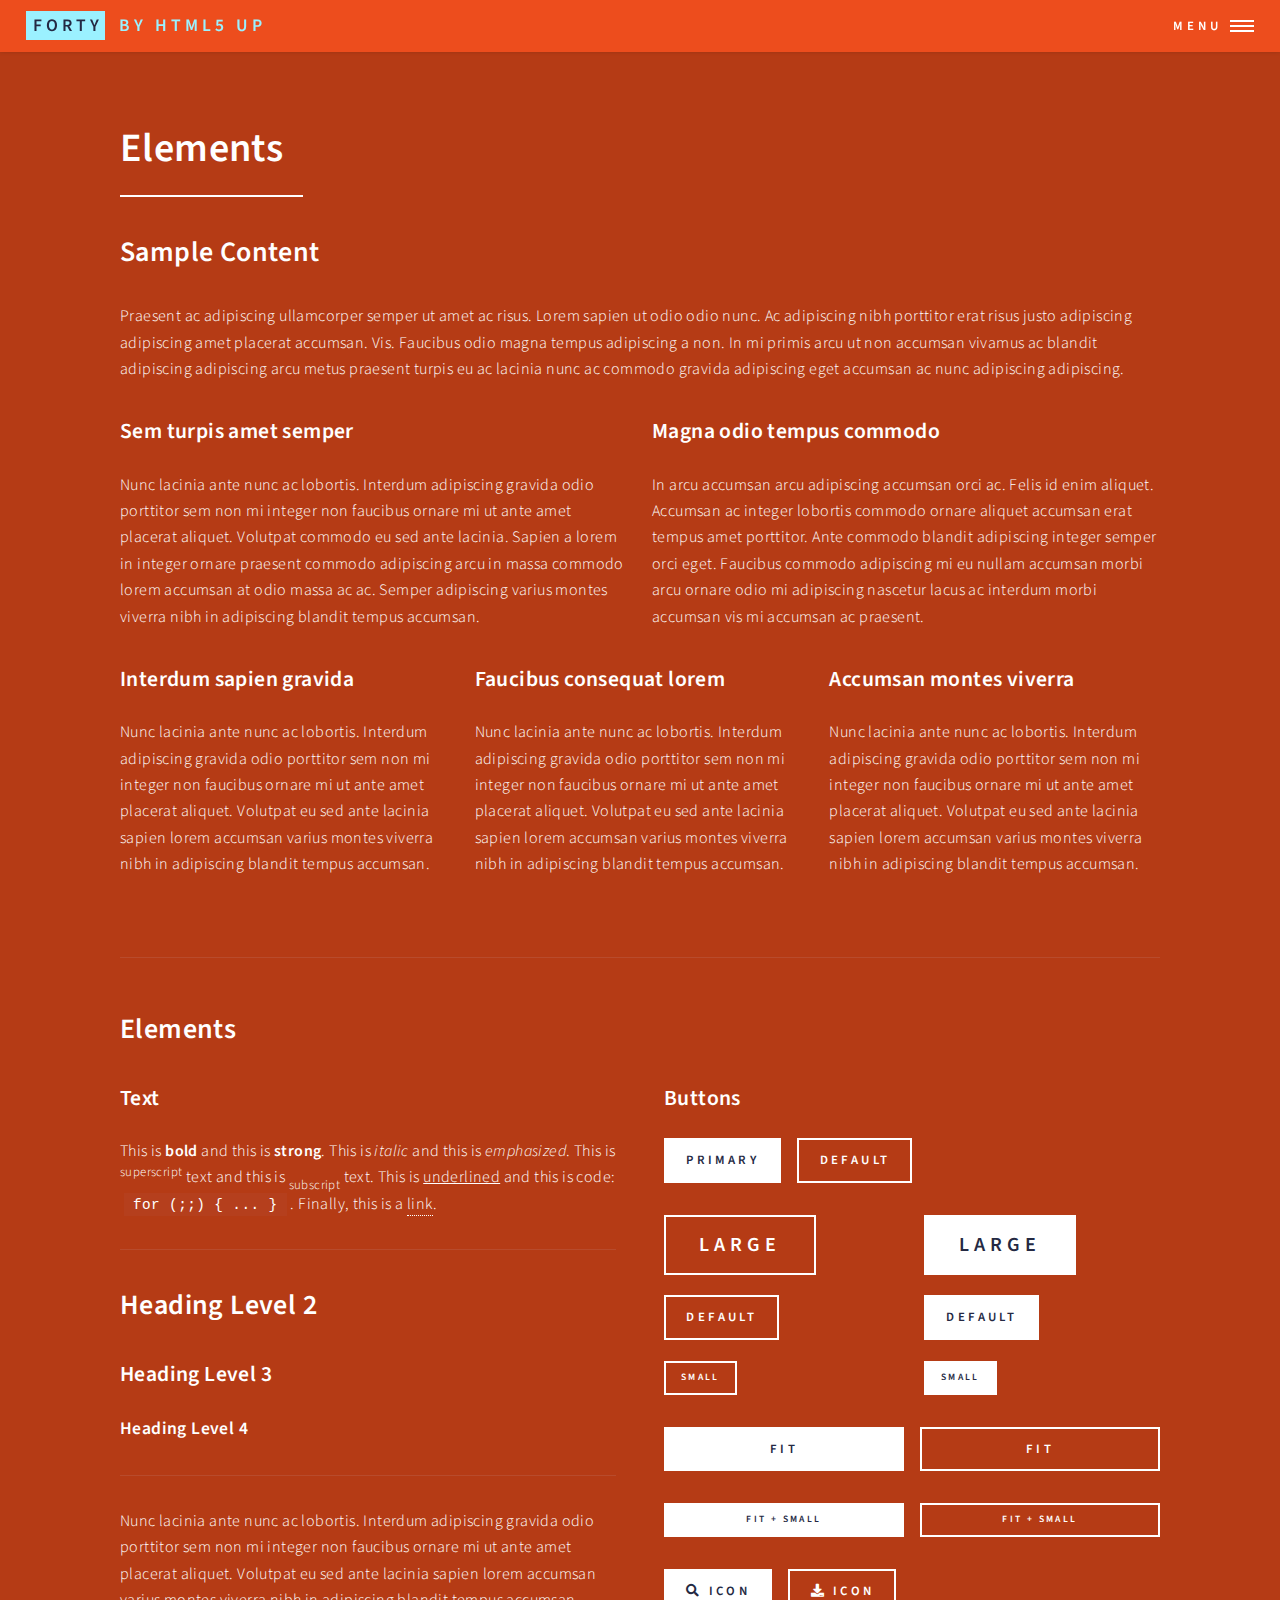
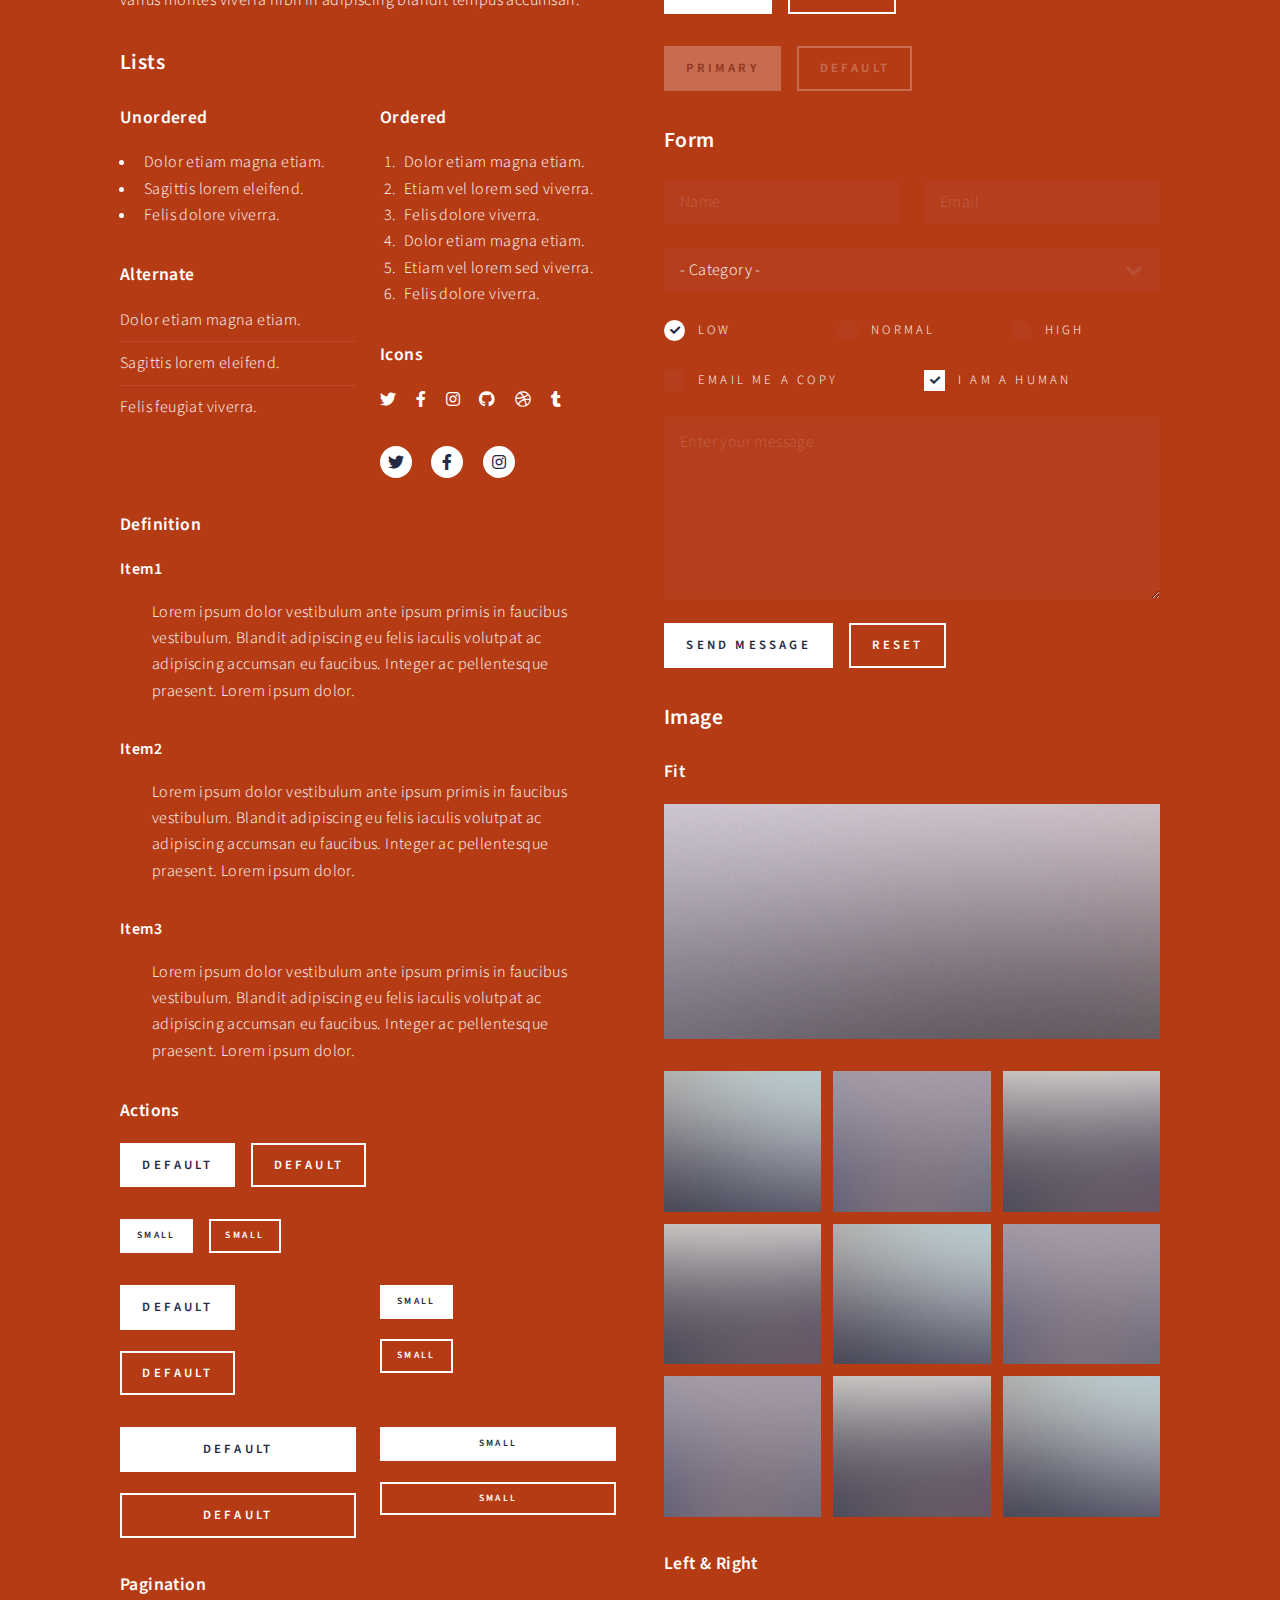
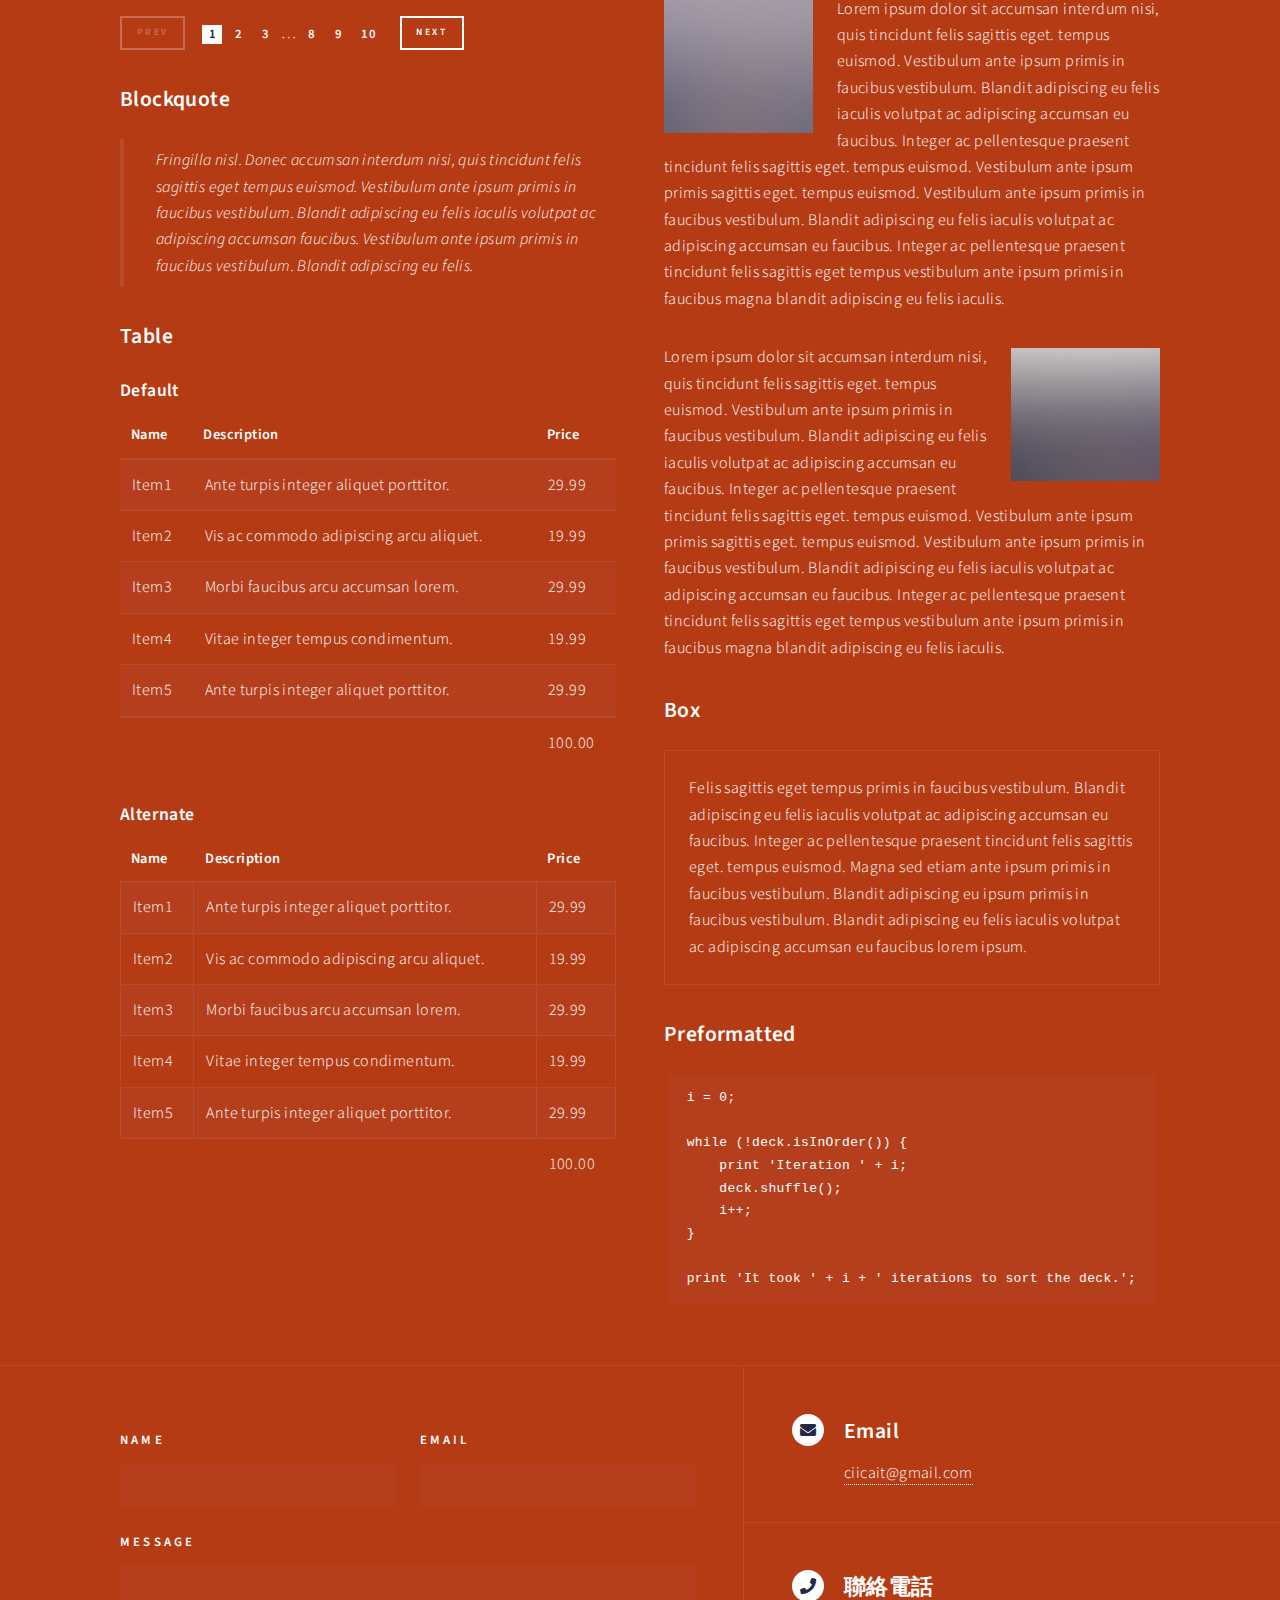
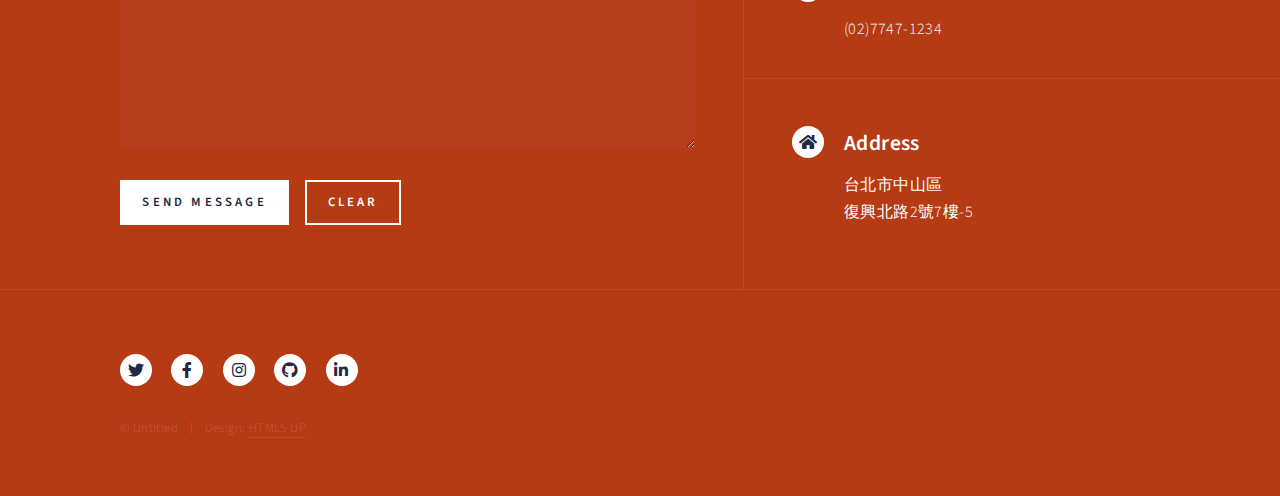
<file: elements.html>
<!DOCTYPE HTML>

<html>
	<head>
		<title>Elements - Forty by HTML5 UP</title>
		<meta charset="utf-8" />
		<meta name="viewport" content="width=device-width, initial-scale=1, user-scalable=no" />
		<link rel="stylesheet" href="assets/css/main.css" />
		<noscript><link rel="stylesheet" href="assets/css/noscript.css" /></noscript>
	</head>
	<body class="is-preload">

		<!-- Wrapper -->
			<div id="wrapper">

				<!-- Header -->
					<header id="header">
						<a href="index.html" class="logo"><strong>Forty</strong> <span>by HTML5 UP</span></a>
						<nav>
							<a href="#menu">Menu</a>
						</nav>
					</header>

				<!-- Menu -->
					<nav id="menu">
						<ul class="links">
							<li><a href="index.html">首頁</a></li>
							<li><a href="Brand.html">品牌故事</a></li>
							<li><a href="Service.html">服務項目</a></li>
							<li><a href="CSR.html">廠商企業社會責任(CSR)</a></li>
							<li><a href="Alliance.html">異業聯盟</a></li>
						</ul>
						<!--
						<ul class="actions stacked">
							<li><a href="#" class="button primary fit">Get Started</a></li>
							<li><a href="#" class="button fit">Log In</a></li>
						</ul>
						-->
					</nav>

				<!-- Main -->
					<div id="main" class="alt">

						<!-- One -->
							<section id="one">
								<div class="inner">
									<header class="major">
										<h1>Elements</h1>
									</header>

									<!-- Content -->
										<h2 id="content">Sample Content</h2>
										<p>Praesent ac adipiscing ullamcorper semper ut amet ac risus. Lorem sapien ut odio odio nunc. Ac adipiscing nibh porttitor erat risus justo adipiscing adipiscing amet placerat accumsan. Vis. Faucibus odio magna tempus adipiscing a non. In mi primis arcu ut non accumsan vivamus ac blandit adipiscing adipiscing arcu metus praesent turpis eu ac lacinia nunc ac commodo gravida adipiscing eget accumsan ac nunc adipiscing adipiscing.</p>
										<div class="row">
											<div class="col-6 col-12-small">
												<h3>Sem turpis amet semper</h3>
												<p>Nunc lacinia ante nunc ac lobortis. Interdum adipiscing gravida odio porttitor sem non mi integer non faucibus ornare mi ut ante amet placerat aliquet. Volutpat commodo eu sed ante lacinia. Sapien a lorem in integer ornare praesent commodo adipiscing arcu in massa commodo lorem accumsan at odio massa ac ac. Semper adipiscing varius montes viverra nibh in adipiscing blandit tempus accumsan.</p>
											</div>
											<div class="col-6 col-12-small">
												<h3>Magna odio tempus commodo</h3>
												<p>In arcu accumsan arcu adipiscing accumsan orci ac. Felis id enim aliquet. Accumsan ac integer lobortis commodo ornare aliquet accumsan erat tempus amet porttitor. Ante commodo blandit adipiscing integer semper orci eget. Faucibus commodo adipiscing mi eu nullam accumsan morbi arcu ornare odio mi adipiscing nascetur lacus ac interdum morbi accumsan vis mi accumsan ac praesent.</p>
											</div>
											<!-- Break -->
											<div class="col-4 col-12-medium">
												<h3>Interdum sapien gravida</h3>
												<p>Nunc lacinia ante nunc ac lobortis. Interdum adipiscing gravida odio porttitor sem non mi integer non faucibus ornare mi ut ante amet placerat aliquet. Volutpat eu sed ante lacinia sapien lorem accumsan varius montes viverra nibh in adipiscing blandit tempus accumsan.</p>
											</div>
											<div class="col-4 col-12-medium">
												<h3>Faucibus consequat lorem</h3>
												<p>Nunc lacinia ante nunc ac lobortis. Interdum adipiscing gravida odio porttitor sem non mi integer non faucibus ornare mi ut ante amet placerat aliquet. Volutpat eu sed ante lacinia sapien lorem accumsan varius montes viverra nibh in adipiscing blandit tempus accumsan.</p>
											</div>
											<div class="col-4 col-12-medium">
												<h3>Accumsan montes viverra</h3>
												<p>Nunc lacinia ante nunc ac lobortis. Interdum adipiscing gravida odio porttitor sem non mi integer non faucibus ornare mi ut ante amet placerat aliquet. Volutpat eu sed ante lacinia sapien lorem accumsan varius montes viverra nibh in adipiscing blandit tempus accumsan.</p>
											</div>
										</div>

									<hr class="major" />

									<!-- Elements -->
										<h2 id="elements">Elements</h2>
										<div class="row gtr-200">
											<div class="col-6 col-12-medium">

												<!-- Text stuff -->
													<h3>Text</h3>
													<p>This is <b>bold</b> and this is <strong>strong</strong>. This is <i>italic</i> and this is <em>emphasized</em>.
													This is <sup>superscript</sup> text and this is <sub>subscript</sub> text.
													This is <u>underlined</u> and this is code: <code>for (;;) { ... }</code>.
													Finally, this is a <a href="#">link</a>.</p>
													<hr />
													<h2>Heading Level 2</h2>
													<h3>Heading Level 3</h3>
													<h4>Heading Level 4</h4>
													<hr />
													<p>Nunc lacinia ante nunc ac lobortis. Interdum adipiscing gravida odio porttitor sem non mi integer non faucibus ornare mi ut ante amet placerat aliquet. Volutpat eu sed ante lacinia sapien lorem accumsan varius montes viverra nibh in adipiscing blandit tempus accumsan.</p>

												<!-- Lists -->
													<h3>Lists</h3>
													<div class="row">
														<div class="col-6 col-12-small">

															<h4>Unordered</h4>
															<ul>
																<li>Dolor etiam magna etiam.</li>
																<li>Sagittis lorem eleifend.</li>
																<li>Felis dolore viverra.</li>
															</ul>

															<h4>Alternate</h4>
															<ul class="alt">
																<li>Dolor etiam magna etiam.</li>
																<li>Sagittis lorem eleifend.</li>
																<li>Felis feugiat viverra.</li>
															</ul>

														</div>
														<div class="col-6 col-12-small">

															<h4>Ordered</h4>
															<ol>
																<li>Dolor etiam magna etiam.</li>
																<li>Etiam vel lorem sed viverra.</li>
																<li>Felis dolore viverra.</li>
																<li>Dolor etiam magna etiam.</li>
																<li>Etiam vel lorem sed viverra.</li>
																<li>Felis dolore viverra.</li>
															</ol>

															<h4>Icons</h4>
															<ul class="icons">
																<li><a href="#" class="icon brands fa-twitter"><span class="label">Twitter</span></a></li>
																<li><a href="#" class="icon brands fa-facebook-f"><span class="label">Facebook</span></a></li>
																<li><a href="#" class="icon brands fa-instagram"><span class="label">Instagram</span></a></li>
																<li><a href="#" class="icon brands fa-github"><span class="label">Github</span></a></li>
																<li><a href="#" class="icon brands fa-dribbble"><span class="label">Dribbble</span></a></li>
																<li><a href="#" class="icon brands fa-tumblr"><span class="label">Tumblr</span></a></li>
															</ul>
															<ul class="icons">
																<li><a href="#" class="icon brands alt fa-twitter"><span class="label">Twitter</span></a></li>
																<li><a href="#" class="icon brands alt fa-facebook-f"><span class="label">Facebook</span></a></li>
																<li><a href="#" class="icon brands alt fa-instagram"><span class="label">Instagram</span></a></li>
															</ul>

														</div>
													</div>
													<h4>Definition</h4>
													<dl>
														<dt>Item1</dt>
														<dd>
															<p>Lorem ipsum dolor vestibulum ante ipsum primis in faucibus vestibulum. Blandit adipiscing eu felis iaculis volutpat ac adipiscing accumsan eu faucibus. Integer ac pellentesque praesent. Lorem ipsum dolor.</p>
														</dd>
														<dt>Item2</dt>
														<dd>
															<p>Lorem ipsum dolor vestibulum ante ipsum primis in faucibus vestibulum. Blandit adipiscing eu felis iaculis volutpat ac adipiscing accumsan eu faucibus. Integer ac pellentesque praesent. Lorem ipsum dolor.</p>
														</dd>
														<dt>Item3</dt>
														<dd>
															<p>Lorem ipsum dolor vestibulum ante ipsum primis in faucibus vestibulum. Blandit adipiscing eu felis iaculis volutpat ac adipiscing accumsan eu faucibus. Integer ac pellentesque praesent. Lorem ipsum dolor.</p>
														</dd>
													</dl>

													<h4>Actions</h4>
													<ul class="actions">
														<li><a href="#" class="button primary">Default</a></li>
														<li><a href="#" class="button">Default</a></li>
													</ul>
													<ul class="actions small">
														<li><a href="#" class="button primary small">Small</a></li>
														<li><a href="#" class="button small">Small</a></li>
													</ul>
													<div class="row">
														<div class="col-6 col-12-small">
															<ul class="actions stacked">
																<li><a href="#" class="button primary">Default</a></li>
																<li><a href="#" class="button">Default</a></li>
															</ul>
														</div>
														<div class="col-6 col-12-small">
															<ul class="actions stacked">
																<li><a href="#" class="button primary small">Small</a></li>
																<li><a href="#" class="button small">Small</a></li>
															</ul>
														</div>
														<div class="col-6 col-12-small">
															<ul class="actions stacked">
																<li><a href="#" class="button primary fit">Default</a></li>
																<li><a href="#" class="button fit">Default</a></li>
															</ul>
														</div>
														<div class="col-6 col-12-small">
															<ul class="actions stacked">
																<li><a href="#" class="button primary small fit">Small</a></li>
																<li><a href="#" class="button small fit">Small</a></li>
															</ul>
														</div>
													</div>

													<h4>Pagination</h4>
													<ul class="pagination">
														<li><span class="button small disabled">Prev</span></li>
														<li><a href="#" class="page active">1</a></li>
														<li><a href="#" class="page">2</a></li>
														<li><a href="#" class="page">3</a></li>
														<li><span>&hellip;</span></li>
														<li><a href="#" class="page">8</a></li>
														<li><a href="#" class="page">9</a></li>
														<li><a href="#" class="page">10</a></li>
														<li><a href="#" class="button small">Next</a></li>
													</ul>

												<!-- Blockquote -->
													<h3>Blockquote</h3>
													<blockquote>Fringilla nisl. Donec accumsan interdum nisi, quis tincidunt felis sagittis eget tempus euismod. Vestibulum ante ipsum primis in faucibus vestibulum. Blandit adipiscing eu felis iaculis volutpat ac adipiscing accumsan faucibus. Vestibulum ante ipsum primis in faucibus vestibulum. Blandit adipiscing eu felis.</blockquote>

												<!-- Table -->
													<h3>Table</h3>

													<h4>Default</h4>
													<div class="table-wrapper">
														<table>
															<thead>
																<tr>
																	<th>Name</th>
																	<th>Description</th>
																	<th>Price</th>
																</tr>
															</thead>
															<tbody>
																<tr>
																	<td>Item1</td>
																	<td>Ante turpis integer aliquet porttitor.</td>
																	<td>29.99</td>
																</tr>
																<tr>
																	<td>Item2</td>
																	<td>Vis ac commodo adipiscing arcu aliquet.</td>
																	<td>19.99</td>
																</tr>
																<tr>
																	<td>Item3</td>
																	<td> Morbi faucibus arcu accumsan lorem.</td>
																	<td>29.99</td>
																</tr>
																<tr>
																	<td>Item4</td>
																	<td>Vitae integer tempus condimentum.</td>
																	<td>19.99</td>
																</tr>
																<tr>
																	<td>Item5</td>
																	<td>Ante turpis integer aliquet porttitor.</td>
																	<td>29.99</td>
																</tr>
															</tbody>
															<tfoot>
																<tr>
																	<td colspan="2"></td>
																	<td>100.00</td>
																</tr>
															</tfoot>
														</table>
													</div>

													<h4>Alternate</h4>
													<div class="table-wrapper">
														<table class="alt">
															<thead>
																<tr>
																	<th>Name</th>
																	<th>Description</th>
																	<th>Price</th>
																</tr>
															</thead>
															<tbody>
																<tr>
																	<td>Item1</td>
																	<td>Ante turpis integer aliquet porttitor.</td>
																	<td>29.99</td>
																</tr>
																<tr>
																	<td>Item2</td>
																	<td>Vis ac commodo adipiscing arcu aliquet.</td>
																	<td>19.99</td>
																</tr>
																<tr>
																	<td>Item3</td>
																	<td> Morbi faucibus arcu accumsan lorem.</td>
																	<td>29.99</td>
																</tr>
																<tr>
																	<td>Item4</td>
																	<td>Vitae integer tempus condimentum.</td>
																	<td>19.99</td>
																</tr>
																<tr>
																	<td>Item5</td>
																	<td>Ante turpis integer aliquet porttitor.</td>
																	<td>29.99</td>
																</tr>
															</tbody>
															<tfoot>
																<tr>
																	<td colspan="2"></td>
																	<td>100.00</td>
																</tr>
															</tfoot>
														</table>
													</div>

											</div>
											<div class="col-6 col-12-medium">

												<!-- Buttons -->
													<h3>Buttons</h3>
													<ul class="actions">
														<li><a href="#" class="button primary">Primary</a></li>
														<li><a href="#" class="button">Default</a></li>
													</ul>
													<div class="row">
														<div class="col-6 col-12-xsmall">
															<ul class="actions stacked">
																<li><a href="#" class="button large">Large</a></li>
																<li><a href="#" class="button">Default</a></li>
																<li><a href="#" class="button small">Small</a></li>
															</ul>
														</div>
														<div class="col-6 col-12-xsmall">
															<ul class="actions stacked">
																<li><a href="#" class="button primary large">Large</a></li>
																<li><a href="#" class="button primary">Default</a></li>
																<li><a href="#" class="button primary small">Small</a></li>
															</ul>
														</div>
													</div>
													<ul class="actions fit">
														<li><a href="#" class="button primary fit">Fit</a></li>
														<li><a href="#" class="button fit">Fit</a></li>
													</ul>
													<ul class="actions fit small">
														<li><a href="#" class="button primary fit small">Fit + Small</a></li>
														<li><a href="#" class="button fit small">Fit + Small</a></li>
													</ul>
													<ul class="actions">
														<li><a href="#" class="button primary icon solid fa-search">Icon</a></li>
														<li><a href="#" class="button icon solid fa-download">Icon</a></li>
													</ul>
													<ul class="actions">
														<li><span class="button primary disabled">Primary</span></li>
														<li><span class="button disabled">Default</span></li>
													</ul>

												<!-- Form -->
													<h3>Form</h3>

													<form method="post" action="#">
														<div class="row gtr-uniform">
															<div class="col-6 col-12-xsmall">
																<input type="text" name="demo-name" id="demo-name" value="" placeholder="Name" />
															</div>
															<div class="col-6 col-12-xsmall">
																<input type="email" name="demo-email" id="demo-email" value="" placeholder="Email" />
															</div>
															<!-- Break -->
															<div class="col-12">
																<select name="demo-category" id="demo-category">
																	<option value="">- Category -</option>
																	<option value="1">Manufacturing</option>
																	<option value="1">Shipping</option>
																	<option value="1">Administration</option>
																	<option value="1">Human Resources</option>
																</select>
															</div>
															<!-- Break -->
															<div class="col-4 col-12-small">
																<input type="radio" id="demo-priority-low" name="demo-priority" checked>
																<label for="demo-priority-low">Low</label>
															</div>
															<div class="col-4 col-12-small">
																<input type="radio" id="demo-priority-normal" name="demo-priority">
																<label for="demo-priority-normal">Normal</label>
															</div>
															<div class="col-4 col-12-small">
																<input type="radio" id="demo-priority-high" name="demo-priority">
																<label for="demo-priority-high">High</label>
															</div>
															<!-- Break -->
															<div class="col-6 col-12-small">
																<input type="checkbox" id="demo-copy" name="demo-copy">
																<label for="demo-copy">Email me a copy</label>
															</div>
															<div class="col-6 col-12-small">
																<input type="checkbox" id="demo-human" name="demo-human" checked>
																<label for="demo-human">I am a human</label>
															</div>
															<!-- Break -->
															<div class="col-12">
																<textarea name="demo-message" id="demo-message" placeholder="Enter your message" rows="6"></textarea>
															</div>
															<!-- Break -->
															<div class="col-12">
																<ul class="actions">
																	<li><input type="submit" value="Send Message" class="primary" /></li>
																	<li><input type="reset" value="Reset" /></li>
																</ul>
															</div>
														</div>
													</form>

												<!-- Image -->
													<h3>Image</h3>

													<h4>Fit</h4>
													<span class="image fit"><img src="images/pic03.jpg" alt="" /></span>
													<div class="box alt">
														<div class="row gtr-50 gtr-uniform">
															<div class="col-4"><span class="image fit"><img src="images/pic08.jpg" alt="" /></span></div>
															<div class="col-4"><span class="image fit"><img src="images/pic09.jpg" alt="" /></span></div>
															<div class="col-4"><span class="image fit"><img src="images/pic10.jpg" alt="" /></span></div>
															<!-- Break -->
															<div class="col-4"><span class="image fit"><img src="images/pic10.jpg" alt="" /></span></div>
															<div class="col-4"><span class="image fit"><img src="images/pic08.jpg" alt="" /></span></div>
															<div class="col-4"><span class="image fit"><img src="images/pic09.jpg" alt="" /></span></div>
															<!-- Break -->
															<div class="col-4"><span class="image fit"><img src="images/pic09.jpg" alt="" /></span></div>
															<div class="col-4"><span class="image fit"><img src="images/pic10.jpg" alt="" /></span></div>
															<div class="col-4"><span class="image fit"><img src="images/pic08.jpg" alt="" /></span></div>
														</div>
													</div>

													<h4>Left &amp; Right</h4>
													<p><span class="image left"><img src="images/pic09.jpg" alt="" /></span>Lorem ipsum dolor sit accumsan interdum nisi, quis tincidunt felis sagittis eget. tempus euismod. Vestibulum ante ipsum primis in faucibus vestibulum. Blandit adipiscing eu felis iaculis volutpat ac adipiscing accumsan eu faucibus. Integer ac pellentesque praesent tincidunt felis sagittis eget. tempus euismod. Vestibulum ante ipsum primis sagittis eget. tempus euismod. Vestibulum ante ipsum primis in faucibus vestibulum. Blandit adipiscing eu felis iaculis volutpat ac adipiscing accumsan eu faucibus. Integer ac pellentesque praesent tincidunt felis sagittis eget tempus vestibulum ante ipsum primis in faucibus magna blandit adipiscing eu felis iaculis.</p>
													<p><span class="image right"><img src="images/pic10.jpg" alt="" /></span>Lorem ipsum dolor sit accumsan interdum nisi, quis tincidunt felis sagittis eget. tempus euismod. Vestibulum ante ipsum primis in faucibus vestibulum. Blandit adipiscing eu felis iaculis volutpat ac adipiscing accumsan eu faucibus. Integer ac pellentesque praesent tincidunt felis sagittis eget. tempus euismod. Vestibulum ante ipsum primis sagittis eget. tempus euismod. Vestibulum ante ipsum primis in faucibus vestibulum. Blandit adipiscing eu felis iaculis volutpat ac adipiscing accumsan eu faucibus. Integer ac pellentesque praesent tincidunt felis sagittis eget tempus vestibulum ante ipsum primis in faucibus magna blandit adipiscing eu felis iaculis.</p>

												<!-- Box -->
													<h3>Box</h3>
													<div class="box">
														<p>Felis sagittis eget tempus primis in faucibus vestibulum. Blandit adipiscing eu felis iaculis volutpat ac adipiscing accumsan eu faucibus. Integer ac pellentesque praesent tincidunt felis sagittis eget. tempus euismod. Magna sed etiam ante ipsum primis in faucibus vestibulum. Blandit adipiscing eu ipsum primis in faucibus vestibulum. Blandit adipiscing eu felis iaculis volutpat ac adipiscing accumsan eu faucibus lorem ipsum.</p>
													</div>

												<!-- Preformatted Code -->
													<h3>Preformatted</h3>
													<pre><code>i = 0;

while (!deck.isInOrder()) {
    print 'Iteration ' + i;
    deck.shuffle();
    i++;
}

print 'It took ' + i + ' iterations to sort the deck.';
</code></pre>

											</div>
										</div>

								</div>
							</section>

					</div>

				<!-- Contact -->
					<section id="contact">
						<div class="inner">
							<section>
								<form method="post" action="#">
									<div class="fields">
										<div class="field half">
											<label for="name">Name</label>
											<input type="text" name="name" id="name" />
										</div>
										<div class="field half">
											<label for="email">Email</label>
											<input type="text" name="email" id="email" />
										</div>
										<div class="field">
											<label for="message">Message</label>
											<textarea name="message" id="message" rows="6"></textarea>
										</div>
									</div>
									<ul class="actions">
										<li><input type="submit" value="Send Message" class="primary" /></li>
										<li><input type="reset" value="Clear" /></li>
									</ul>
								</form>
							</section>
							<section class="split">
								<section>
									<div class="contact-method">
										<span class="icon solid alt fa-envelope"></span>
										<h3>Email</h3>
										<a href="#">ciicait@gmail.com</a>
									</div>
								</section>
								<section>
									<div class="contact-method">
										<span class="icon solid alt fa-phone"></span>
										<h3>聯絡電話</h3>
										<span>(02)7747-1234</span>
									</div>
								</section>
								<section>
									<div class="contact-method">
										<span class="icon solid alt fa-home"></span>
										<h3>Address</h3>
										<span>台北市中山區<br />復興北路2號7樓-5</span>
									</div>
								</section>
							</section>
						</div>
					</section>

				<!-- Footer -->
					<footer id="footer">
						<div class="inner">
							<ul class="icons">
								<li><a href="#" class="icon brands alt fa-twitter"><span class="label">Twitter</span></a></li>
								<li><a href="#" class="icon brands alt fa-facebook-f"><span class="label">Facebook</span></a></li>
								<li><a href="#" class="icon brands alt fa-instagram"><span class="label">Instagram</span></a></li>
								<li><a href="#" class="icon brands alt fa-github"><span class="label">GitHub</span></a></li>
								<li><a href="#" class="icon brands alt fa-linkedin-in"><span class="label">LinkedIn</span></a></li>
							</ul>
							<ul class="copyright">
								<li>&copy; Untitled</li><li>Design: <a href="https://html5up.net">HTML5 UP</a></li>
							</ul>
						</div>
					</footer>

			</div>

		<!-- Scripts -->
			<script src="assets/js/jquery.min.js"></script>
			<script src="assets/js/jquery.scrolly.min.js"></script>
			<script src="assets/js/jquery.scrollex.min.js"></script>
			<script src="assets/js/browser.min.js"></script>
			<script src="assets/js/breakpoints.min.js"></script>
			<script src="assets/js/util.js"></script>
			<script src="assets/js/main.js"></script>

	</body>
</html>
</file>
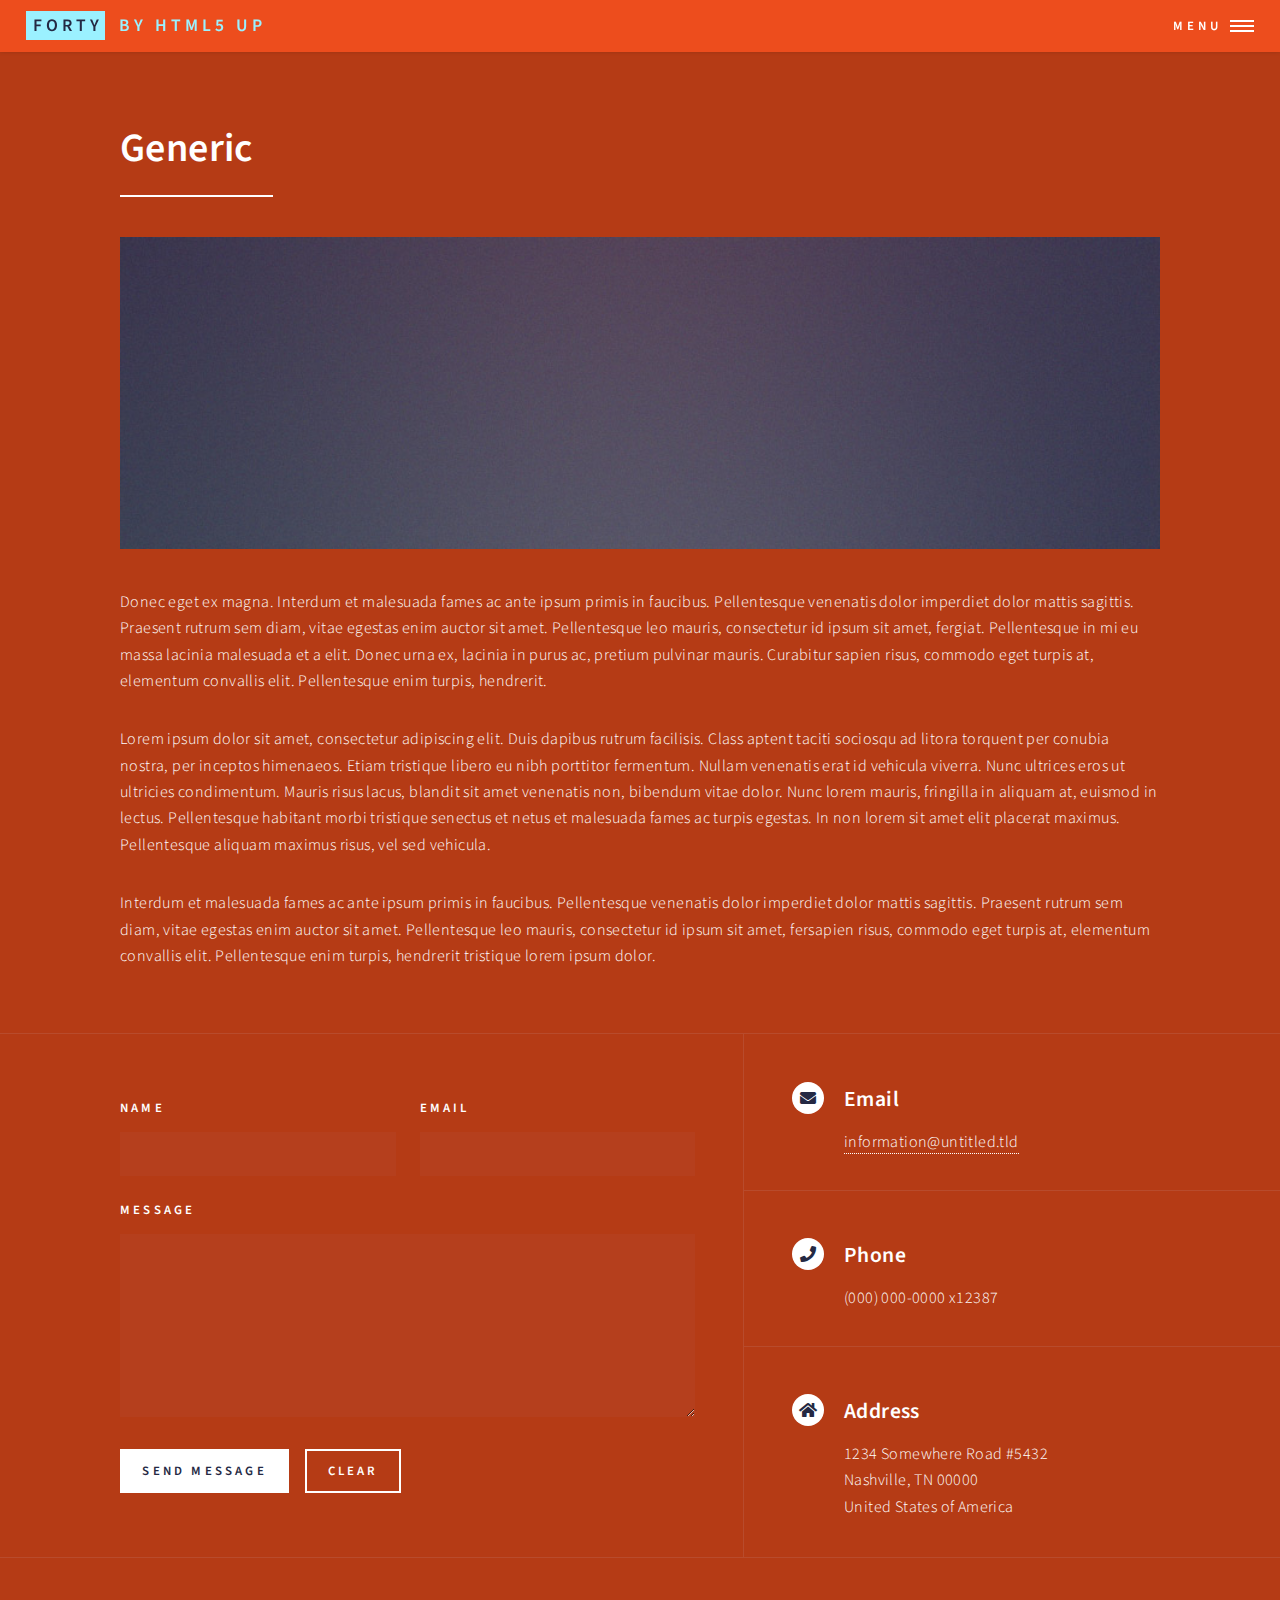
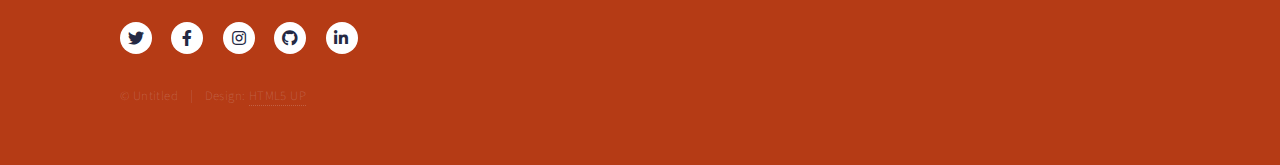
<file: generic.html>
<!DOCTYPE HTML>

<html>
	<head>
		<title>Generic - Forty by HTML5 UP</title>
		<meta charset="utf-8" />
		<meta name="viewport" content="width=device-width, initial-scale=1, user-scalable=no" />
		<link rel="stylesheet" href="assets/css/main.css" />
		<noscript><link rel="stylesheet" href="assets/css/noscript.css" /></noscript>
	</head>
	<body class="is-preload">

		<!-- Wrapper -->
			<div id="wrapper">

				<!-- Header -->
					<header id="header">
						<a href="index.html" class="logo"><strong>Forty</strong> <span>by HTML5 UP</span></a>
						<nav>
							<a href="#menu">Menu</a>
						</nav>
					</header>

				<!-- Menu -->
					<nav id="menu">
						<ul class="links">
							<li><a href="index.html">Home</a></li>
							<li><a href="landing.html">Landing</a></li>
							<li><a href="generic.html">Generic</a></li>
							<li><a href="elements.html">Elements</a></li>
						</ul>
						<ul class="actions stacked">
							<li><a href="#" class="button primary fit">Get Started</a></li>
							<li><a href="#" class="button fit">Log In</a></li>
						</ul>
					</nav>

				<!-- Main -->
					<div id="main" class="alt">

						<!-- One -->
							<section id="one">
								<div class="inner">
									<header class="major">
										<h1>Generic</h1>
									</header>
									<span class="image main"><img src="images/pic11.jpg" alt="" /></span>
									<p>Donec eget ex magna. Interdum et malesuada fames ac ante ipsum primis in faucibus. Pellentesque venenatis dolor imperdiet dolor mattis sagittis. Praesent rutrum sem diam, vitae egestas enim auctor sit amet. Pellentesque leo mauris, consectetur id ipsum sit amet, fergiat. Pellentesque in mi eu massa lacinia malesuada et a elit. Donec urna ex, lacinia in purus ac, pretium pulvinar mauris. Curabitur sapien risus, commodo eget turpis at, elementum convallis elit. Pellentesque enim turpis, hendrerit.</p>
									<p>Lorem ipsum dolor sit amet, consectetur adipiscing elit. Duis dapibus rutrum facilisis. Class aptent taciti sociosqu ad litora torquent per conubia nostra, per inceptos himenaeos. Etiam tristique libero eu nibh porttitor fermentum. Nullam venenatis erat id vehicula viverra. Nunc ultrices eros ut ultricies condimentum. Mauris risus lacus, blandit sit amet venenatis non, bibendum vitae dolor. Nunc lorem mauris, fringilla in aliquam at, euismod in lectus. Pellentesque habitant morbi tristique senectus et netus et malesuada fames ac turpis egestas. In non lorem sit amet elit placerat maximus. Pellentesque aliquam maximus risus, vel sed vehicula.</p>
									<p>Interdum et malesuada fames ac ante ipsum primis in faucibus. Pellentesque venenatis dolor imperdiet dolor mattis sagittis. Praesent rutrum sem diam, vitae egestas enim auctor sit amet. Pellentesque leo mauris, consectetur id ipsum sit amet, fersapien risus, commodo eget turpis at, elementum convallis elit. Pellentesque enim turpis, hendrerit tristique lorem ipsum dolor.</p>
								</div>
							</section>

					</div>

				<!-- Contact -->
					<section id="contact">
						<div class="inner">
							<section>
								<form method="post" action="#">
									<div class="fields">
										<div class="field half">
											<label for="name">Name</label>
											<input type="text" name="name" id="name" />
										</div>
										<div class="field half">
											<label for="email">Email</label>
											<input type="text" name="email" id="email" />
										</div>
										<div class="field">
											<label for="message">Message</label>
											<textarea name="message" id="message" rows="6"></textarea>
										</div>
									</div>
									<ul class="actions">
										<li><input type="submit" value="Send Message" class="primary" /></li>
										<li><input type="reset" value="Clear" /></li>
									</ul>
								</form>
							</section>
							<section class="split">
								<section>
									<div class="contact-method">
										<span class="icon solid alt fa-envelope"></span>
										<h3>Email</h3>
										<a href="#">information@untitled.tld</a>
									</div>
								</section>
								<section>
									<div class="contact-method">
										<span class="icon solid alt fa-phone"></span>
										<h3>Phone</h3>
										<span>(000) 000-0000 x12387</span>
									</div>
								</section>
								<section>
									<div class="contact-method">
										<span class="icon solid alt fa-home"></span>
										<h3>Address</h3>
										<span>1234 Somewhere Road #5432<br />
										Nashville, TN 00000<br />
										United States of America</span>
									</div>
								</section>
							</section>
						</div>
					</section>

				<!-- Footer -->
					<footer id="footer">
						<div class="inner">
							<ul class="icons">
								<li><a href="#" class="icon brands alt fa-twitter"><span class="label">Twitter</span></a></li>
								<li><a href="#" class="icon brands alt fa-facebook-f"><span class="label">Facebook</span></a></li>
								<li><a href="#" class="icon brands alt fa-instagram"><span class="label">Instagram</span></a></li>
								<li><a href="#" class="icon brands alt fa-github"><span class="label">GitHub</span></a></li>
								<li><a href="#" class="icon brands alt fa-linkedin-in"><span class="label">LinkedIn</span></a></li>
							</ul>
							<ul class="copyright">
								<li>&copy; Untitled</li><li>Design: <a href="https://html5up.net">HTML5 UP</a></li>
							</ul>
						</div>
					</footer>

			</div>

		<!-- Scripts -->
			<script src="assets/js/jquery.min.js"></script>
			<script src="assets/js/jquery.scrolly.min.js"></script>
			<script src="assets/js/jquery.scrollex.min.js"></script>
			<script src="assets/js/browser.min.js"></script>
			<script src="assets/js/breakpoints.min.js"></script>
			<script src="assets/js/util.js"></script>
			<script src="assets/js/main.js"></script>

	</body>
</html>
</file>
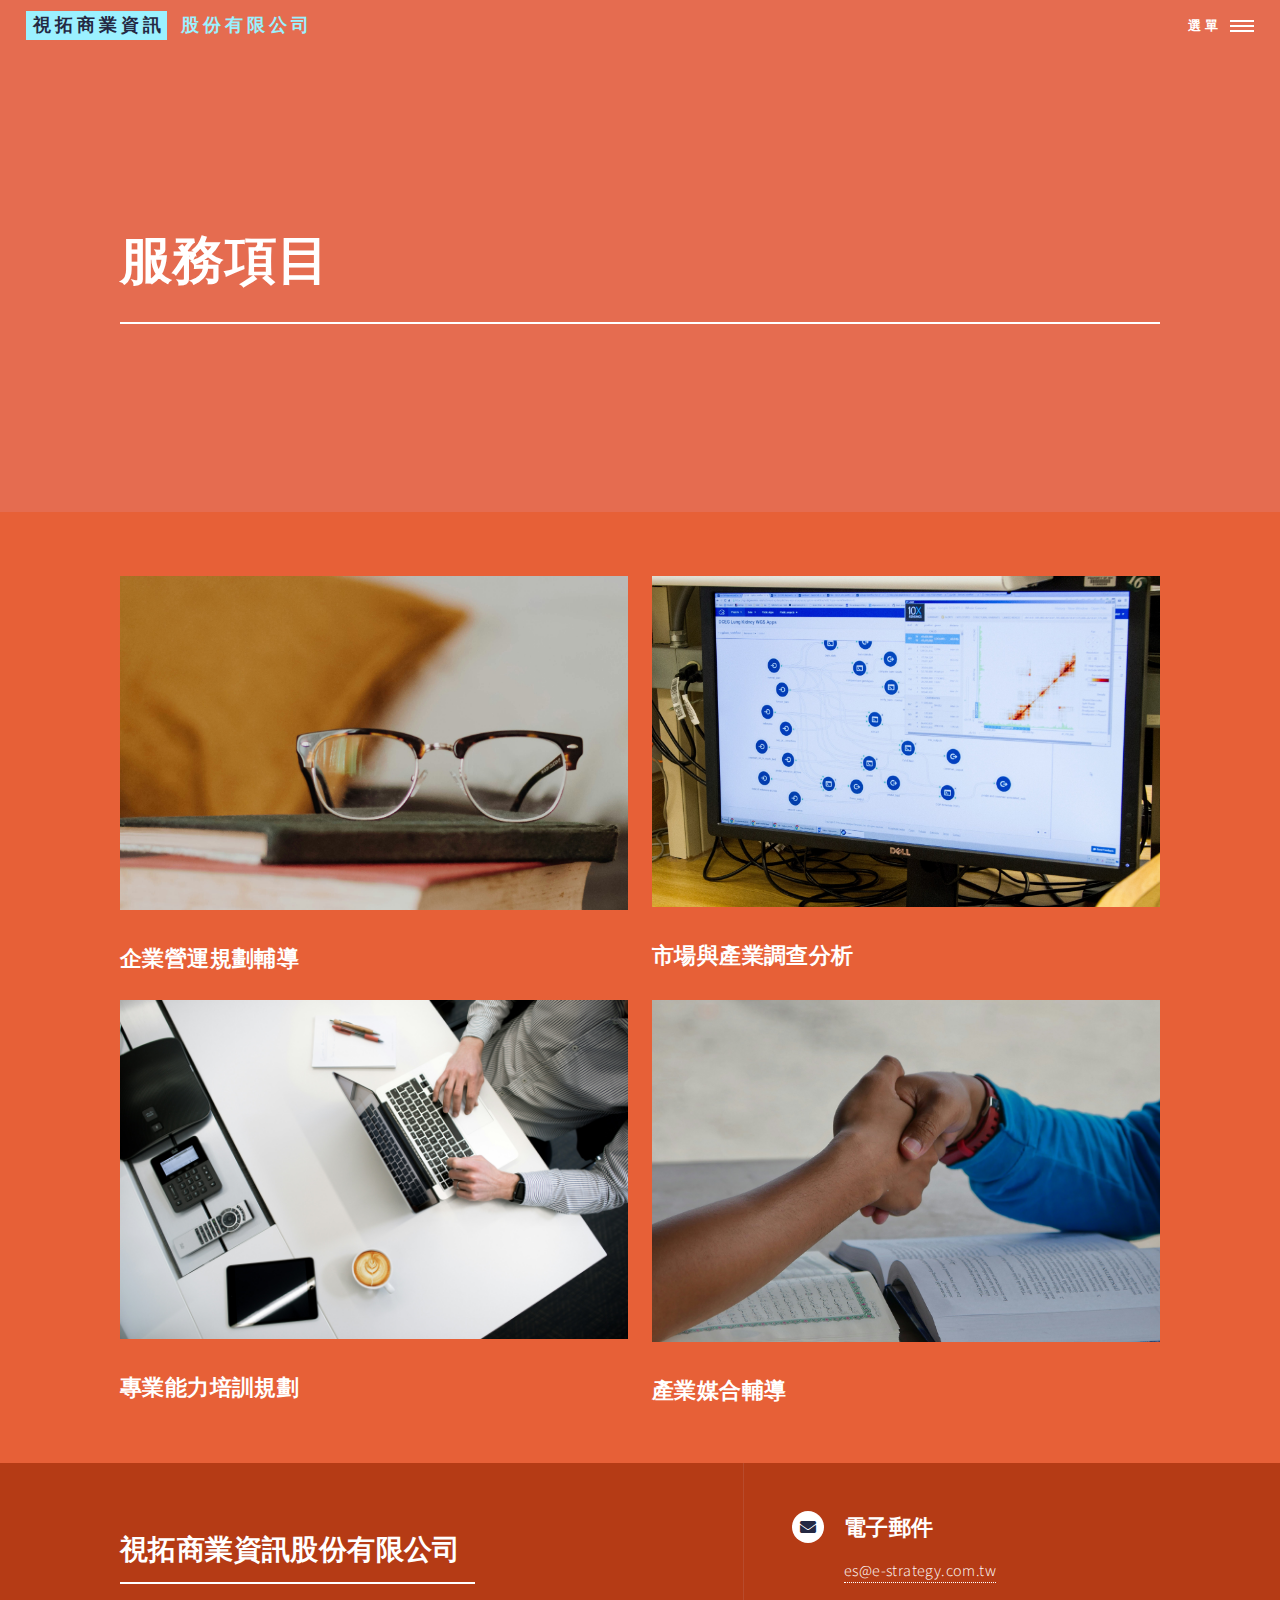
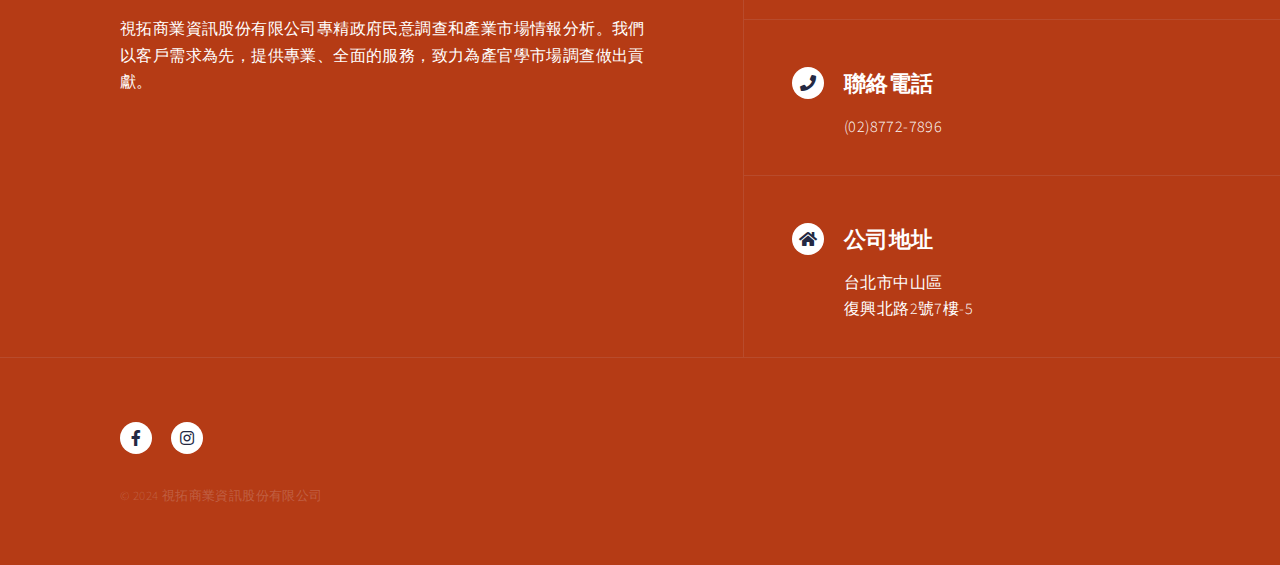
<file: Service.html>
<!DOCTYPE HTML>

<html>
	<head>
		<title>視拓商業資訊股份有限公司</title>
		<meta charset="utf-8" />
		<meta name="viewport" content="width=device-width, initial-scale=1, user-scalable=no" />
		<link rel="stylesheet" href="assets/css/main.css" />
		<noscript><link rel="stylesheet" href="assets/css/noscript.css" /></noscript>
	</head>
	<body class="is-preload">

		<!-- Wrapper -->
			<div id="wrapper">

				<!-- Header -->
					<header id="header" class="alt">
						<a href="index.html" class="logo"><strong>視拓商業資訊</strong> <span>股份有限公司</span></a>
						<nav>
							<a href="#menu">選單</a>
						</nav>
					</header>

				<!-- Menu -->
					<nav id="menu">
						<ul class="links">
							<li><a href="index.html">首頁</a></li>
							<li><a href="Brand.html">品牌故事</a></li>
							<li><a href="Service.html">服務項目</a></li>
							<li><a href="Customer.html">服務的客戶</a></li>
							<li><a href="CSR.html">廠商企業社會責任(CSR)</a></li>
							<li><a href="Alliance.html">異業聯盟</a></li>
						</ul>
						<!--
						<ul class="actions stacked">
							<li><a href="#" class="button primary fit">Get Started</a></li>
							<li><a href="#" class="button fit">Log In</a></li>
						</ul>
						-->
					</nav>

				<!-- Banner -->
				<!-- Note: The "styleN" class below should match that of the header element. -->
					<section id="banner" class="style2">
						<div class="inner">
							<header class="major">
								<h1>服務項目</h1>
							</header>
						</div>
					</section>

				<!-- Main -->
					<div id="main">
						<div class="inner">
							<!-- One -->
								<section id="one">
									<div class="row">
										<div class="col-6 col-12-small">
											<span class="image fit"><img src="images/Counseling.jpg" alt="" /></span>
											<h3>企業營運規劃輔導</h3>
										</div>
										<div class="col-6 col-12-small">
											<span class="image fit"><img src="images/analyze01.jpg" alt="" /></span>
											<h3>市場與產業調查分析</h3>
										</div>
										<div class="col-6 col-12-small">
											<span class="image fit"><img src="images/operations.jpg" alt="" /></span>
											<h3>專業能力培訓規劃</h3>
										</div>
										<div class="col-6 col-12-small">
											<span class="image fit"><img src="images/training.jpg" alt="" /></span>
											<h3>產業媒合輔導</h3>
										</div>
									</div>
								</section>
						</div>
						<!-- Two -->
						<!-- Three -->
					</div>

				<!-- Contact -->
					<section id="contact">
						<div class="inner">
							<section>
								<div class="contact-method-left">
									<header class="major">
										<h2>視拓商業資訊股份有限公司</h2>
									</header>
									<p>視拓商業資訊股份有限公司專精政府民意調查和產業市場情報分析。我們以客戶需求為先，提供專業、全面的服務，致力為產官學市場調查做出貢獻。</p>
								</div>
							</section>
							<!--
							<section>
								<form method="post" action="#">
									<div class="fields">

										<div class="field half">
											<label for="name">Name</label>
											<input type="text" name="name" id="name" />
										</div>
										<div class="field half">
											<label for="email">Email</label>
											<input type="text" name="email" id="email" />
										</div>
										<div class="field">
											<label for="message">Message</label>
											<textarea name="message" id="message" rows="6"></textarea>
										</div>
									</div>
									<ul class="actions">
										<li><input type="submit" value="Send Message" class="primary" /></li>
										<li><input type="reset" value="Clear" /></li>
									</ul>
								</form>
							</section>
							-->
							<section class="split">
								<section>
									<div class="contact-method">
										<span class="icon solid alt fa-envelope"></span>
										<h3>電子郵件</h3>
										<a href="#">es@e-strategy.com.tw</a>
									</div>
								</section>
								<section>
									<div class="contact-method">
										<span class="icon solid alt fa-phone"></span>
										<h3>聯絡電話</h3>
										<span>(02)8772-7896</span>
									</div>
								</section>
								<section>
									<div class="contact-method">
										<span class="icon solid alt fa-home"></span>
										<h3>公司地址</h3>
										<span>台北市中山區<br />復興北路2號7樓-5
										</span>
									</div>
								</section>
							</section>
						</div>
					</section>

				<!-- Footer -->
					<footer id="footer">
						<div class="inner">
							<ul class="icons">
								<li><a href="https://www.facebook.com/" class="icon brands alt fa-facebook-f"><span class="label">Facebook</span></a></li>
								<li><a href="https://www.instagram.com/?hl=zh-tw" class="icon brands alt fa-instagram"><span class="label">Instagram</span></a></li>
							</ul>
							<ul class="copyright">
								<li>&copy; 2024 視拓商業資訊股份有限公司</li>
							</ul>
						</div>
					</footer>

			</div>

		<!-- Scripts -->
			<script src="assets/js/jquery.min.js"></script>
			<script src="assets/js/jquery.scrolly.min.js"></script>
			<script src="assets/js/jquery.scrollex.min.js"></script>
			<script src="assets/js/browser.min.js"></script>
			<script src="assets/js/breakpoints.min.js"></script>
			<script src="assets/js/util.js"></script>
			<script src="assets/js/main.js"></script>

	</body>
</html>
</file>
<file: assets/css/noscript.css>
/*
	Forty by HTML5 UP
	html5up.net | @ajlkn
	Free for personal and commercial use under the CCA 3.0 license (html5up.net/license)
*/

/* Banner */

	body.is-preload #banner:after {
		opacity: 0.85;
	}

	body.is-preload #banner > .inner {
		-moz-filter: none;
		-webkit-filter: none;
		-ms-filter: none;
		filter: none;
		-moz-transform: none;
		-webkit-transform: none;
		-ms-transform: none;
		transform: none;
		opacity: 1;
	}
</file>
<file: assets/css/main.css>
@import url(fontawesome-all.min.css);
@import url("https://fonts.googleapis.com/css?family=Source+Sans+Pro:300,300italic,600,600italic");



html, body, div, span, applet, object,
iframe, h1, h2, h3, h4, h5, h6, p, blockquote,
pre, a, abbr, acronym, address, big, cite,
code, del, dfn, em, img, ins, kbd, q, s, samp,
small, strike, strong, sub, sup, tt, var, b,
u, i, center, dl, dt, dd, ol, ul, li, fieldset,
form, label, legend, table, caption, tbody,
tfoot, thead, tr, th, td, article, aside,
canvas, details, embed, figure, figcaption,
footer, header, hgroup, menu, nav, output, ruby,
section, summary, time, mark, audio, video {
	margin: 0;
	padding: 0;
	border: 0;
	font-size: 100%;
	font: inherit;
	vertical-align: baseline;}

article, aside, details, figcaption, figure,
footer, header, hgroup, menu, nav, section {
	display: block;}

body {
	line-height: 1;
}

ol, ul {
	list-style: none;
}

blockquote, q {
	quotes: none;
}

	blockquote:before, blockquote:after, q:before, q:after {
		content: '';
		content: none;
	}

table {
	border-collapse: collapse;
	border-spacing: 0;
}

body {
	-webkit-text-size-adjust: none;
}

mark {
	background-color: transparent;
	color: inherit;
}

input::-moz-focus-inner {
	border: 0;
	padding: 0;
}

input, select, textarea {
	-moz-appearance: none;
	-webkit-appearance: none;
	-ms-appearance: none;
	appearance: none;
}

/* Basic */

	@-ms-viewport {
		width: device-width;
	}

	body {
		-ms-overflow-style: scrollbar;
	}

	@media screen and (max-width: 480px) {

		html, body {
			min-width: 320px;
		}

	}

	html {
		box-sizing: border-box;
	}

	*, *:before, *:after {
		box-sizing: inherit;
	}

	body {
		background: #b53b15;
	}

		body.is-preload *, body.is-preload *:before, body.is-preload *:after {
			-moz-animation: none !important;
			-webkit-animation: none !important;
			-ms-animation: none !important;
			animation: none !important;
			-moz-transition: none !important;
			-webkit-transition: none !important;
			-ms-transition: none !important;
			transition: none !important;
		}

/* Type */

	body, input, select, textarea {
		color: #ffffff;
		font-family: "Source Sans Pro", Helvetica, sans-serif;
		font-size: 17pt;
		font-weight: 300;
		letter-spacing: 0.025em;
		line-height: 1.65;
	}

		@media screen and (max-width: 1680px) {

			body, input, select, textarea {
				font-size: 14pt;
			}

		}

		@media screen and (max-width: 1280px) {

			body, input, select, textarea {
				font-size: 12pt;
			}

		}

		@media screen and (max-width: 360px) {

			body, input, select, textarea {
				font-size: 11pt;
			}

		}

	a {
		-moz-transition: color 0.2s ease-in-out, border-bottom-color 0.2s ease-in-out;
		-webkit-transition: color 0.2s ease-in-out, border-bottom-color 0.2s ease-in-out;
		-ms-transition: color 0.2s ease-in-out, border-bottom-color 0.2s ease-in-out;
		transition: color 0.2s ease-in-out, border-bottom-color 0.2s ease-in-out;
		border-bottom: dotted 1px;
		color: inherit;
		text-decoration: none;
	}

		a:hover {
			border-bottom-color: transparent;
			color: #9bf1ff !important;
		}

		a:active {
			color: #53e3fb !important;
		}

	strong, b {
		color: #ffffff;
		font-weight: 600;
	}

	em, i {
		font-style: italic;
	}

	p {
		margin: 0 0 2em 0;
	}

	h1, h2, h3, h4, h5, h6 {
		color: #ffffff;
		font-weight: 600;
		line-height: 1.65;
		margin: 0 0 1em 0;
	}

		h1 a, h2 a, h3 a, h4 a, h5 a, h6 a {
			color: inherit;
			border-bottom: 0;
		}

	h1 {
		font-size: 2.5em;
	}

	h2 {
		font-size: 1.75em;
	}

	h3 {
		font-size: 1.35em;
	}

	h4 {
		font-size: 1.1em;
	}

	h5 {
		font-size: 0.9em;
	}

	h6 {
		font-size: 0.7em;
	}

	@media screen and (max-width: 736px) {

		h1 {
			font-size: 2em;
		}

		h2 {
			font-size: 1.5em;
		}

		h3 {
			font-size: 1.25em;
		}

	}

	sub {
		font-size: 0.8em;
		position: relative;
		top: 0.5em;
	}

	sup {
		font-size: 0.8em;
		position: relative;
		top: -0.5em;
	}

	blockquote {
		border-left: solid 4px rgba(212, 212, 255, 0.1);
		font-style: italic;
		margin: 0 0 2em 0;
		padding: 0.5em 0 0.5em 2em;
	}

	code {
		background: rgba(212, 212, 255, 0.035);
		font-family: "Courier New", monospace;
		font-size: 0.9em;
		margin: 0 0.25em;
		padding: 0.25em 0.65em;
	}

	pre {
		-webkit-overflow-scrolling: touch;
		font-family: "Courier New", monospace;
		font-size: 0.9em;
		margin: 0 0 2em 0;
	}

		pre code {
			display: block;
			line-height: 1.75;
			padding: 1em 1.5em;
			overflow-x: auto;
		}

	hr {
		border: 0;
		border-bottom: solid 1px rgba(212, 212, 255, 0.1);
		margin: 2em 0;
	}

		hr.major {
			margin: 3em 0;
		}

	.align-left {
		text-align: left;
	}

	.align-center {
		text-align: center;
	}

	.align-right {
		text-align: right;
	}

/* Row */

	.row {
		display: flex;
		flex-wrap: wrap;
		box-sizing: border-box;
		align-items: stretch;
	}

		.row > * {
			box-sizing: border-box;
		}

		.row.gtr-uniform > * > :last-child {
			margin-bottom: 0;
		}

		.row.aln-left {
			justify-content: flex-start;
		}

		.row.aln-center {
			justify-content: center;
		}

		.row.aln-right {
			justify-content: flex-end;
		}

		.row.aln-top {
			align-items: flex-start;
		}

		.row.aln-middle {
			align-items: center;
		}

		.row.aln-bottom {
			align-items: flex-end;
		}

		.row > .imp {
			order: -1;
		}

		.row > .col-1 {
			width: 8.33333%;
		}

		.row > .off-1 {
			margin-left: 8.33333%;
		}

		.row > .col-2 {
			width: 16.66667%;
		}

		.row > .off-2 {
			margin-left: 16.66667%;
		}

		.row > .col-3 {
			width: 25%;
		}

		.row > .off-3 {
			margin-left: 25%;
		}

		.row > .col-4 {
			width: 33.33333%;
		}

		.row > .off-4 {
			margin-left: 33.33333%;
		}

		.row > .col-5 {
			width: 41.66667%;
		}

		.row > .off-5 {
			margin-left: 41.66667%;
		}

		.row > .col-6 {
			width: 50%;
		}

		.row > .off-6 {
			margin-left: 50%;
		}

		.row > .col-7 {
			width: 58.33333%;
		}

		.row > .off-7 {
			margin-left: 58.33333%;
		}

		.row > .col-8 {
			width: 66.66667%;
		}

		.row > .off-8 {
			margin-left: 66.66667%;
		}

		.row > .col-9 {
			width: 75%;
		}

		.row > .off-9 {
			margin-left: 75%;
		}

		.row > .col-10 {
			width: 83.33333%;
		}

		.row > .off-10 {
			margin-left: 83.33333%;
		}

		.row > .col-11 {
			width: 91.66667%;
		}

		.row > .off-11 {
			margin-left: 91.66667%;
		}

		.row > .col-12 {
			width: 100%;
		}

		.row > .off-12 {
			margin-left: 100%;
		}

		.row.gtr-0 {
			margin-top: 0;
			margin-left: 0em;
		}

			.row.gtr-0 > * {
				padding: 0 0 0 0em;
			}

			.row.gtr-0.gtr-uniform {
				margin-top: 0em;
			}

				.row.gtr-0.gtr-uniform > * {
					padding-top: 0em;
				}

		.row.gtr-25 {
			margin-top: 0;
			margin-left: -0.5em;
		}

			.row.gtr-25 > * {
				padding: 0 0 0 0.5em;
			}

			.row.gtr-25.gtr-uniform {
				margin-top: -0.5em;
			}

				.row.gtr-25.gtr-uniform > * {
					padding-top: 0.5em;
				}

		.row.gtr-50 {
			margin-top: 0;
			margin-left: -1em;
		}

			.row.gtr-50 > * {
				padding: 0 0 0 1em;
			}

			.row.gtr-50.gtr-uniform {
				margin-top: -1em;
			}

				.row.gtr-50.gtr-uniform > * {
					padding-top: 1em;
				}

		.row {
			margin-top: 0;
			margin-left: -2em;
		}

			.row > * {
				padding: 0 0 0 2em;
			}

			.row.gtr-uniform {
				margin-top: -2em;
			}

				.row.gtr-uniform > * {
					padding-top: 2em;
				}

		.row.gtr-150 {
			margin-top: 0;
			margin-left: -3em;
		}

			.row.gtr-150 > * {
				padding: 0 0 0 3em;
			}

			.row.gtr-150.gtr-uniform {
				margin-top: -3em;
			}

				.row.gtr-150.gtr-uniform > * {
					padding-top: 3em;
				}

		.row.gtr-200 {
			margin-top: 0;
			margin-left: -4em;
		}

			.row.gtr-200 > * {
				padding: 0 0 0 4em;
			}

			.row.gtr-200.gtr-uniform {
				margin-top: -4em;
			}

				.row.gtr-200.gtr-uniform > * {
					padding-top: 4em;
				}

		@media screen and (max-width: 1680px) {

			.row {
				display: flex;
				flex-wrap: wrap;
				box-sizing: border-box;
				align-items: stretch;
			}

				.row > * {
					box-sizing: border-box;
				}

				.row.gtr-uniform > * > :last-child {
					margin-bottom: 0;
				}

				.row.aln-left {
					justify-content: flex-start;
				}

				.row.aln-center {
					justify-content: center;
				}

				.row.aln-right {
					justify-content: flex-end;
				}

				.row.aln-top {
					align-items: flex-start;
				}

				.row.aln-middle {
					align-items: center;
				}

				.row.aln-bottom {
					align-items: flex-end;
				}

				.row > .imp-xlarge {
					order: -1;
				}

				.row > .col-1-xlarge {
					width: 8.33333%;
				}

				.row > .off-1-xlarge {
					margin-left: 8.33333%;
				}

				.row > .col-2-xlarge {
					width: 16.66667%;
				}

				.row > .off-2-xlarge {
					margin-left: 16.66667%;
				}

				.row > .col-3-xlarge {
					width: 25%;
				}

				.row > .off-3-xlarge {
					margin-left: 25%;
				}

				.row > .col-4-xlarge {
					width: 33.33333%;
				}

				.row > .off-4-xlarge {
					margin-left: 33.33333%;
				}

				.row > .col-5-xlarge {
					width: 41.66667%;
				}

				.row > .off-5-xlarge {
					margin-left: 41.66667%;
				}

				.row > .col-6-xlarge {
					width: 50%;
				}

				.row > .off-6-xlarge {
					margin-left: 50%;
				}

				.row > .col-7-xlarge {
					width: 58.33333%;
				}

				.row > .off-7-xlarge {
					margin-left: 58.33333%;
				}

				.row > .col-8-xlarge {
					width: 66.66667%;
				}

				.row > .off-8-xlarge {
					margin-left: 66.66667%;
				}

				.row > .col-9-xlarge {
					width: 75%;
				}

				.row > .off-9-xlarge {
					margin-left: 75%;
				}

				.row > .col-10-xlarge {
					width: 83.33333%;
				}

				.row > .off-10-xlarge {
					margin-left: 83.33333%;
				}

				.row > .col-11-xlarge {
					width: 91.66667%;
				}

				.row > .off-11-xlarge {
					margin-left: 91.66667%;
				}

				.row > .col-12-xlarge {
					width: 100%;
				}

				.row > .off-12-xlarge {
					margin-left: 100%;
				}

				.row.gtr-0 {
					margin-top: 0;
					margin-left: 0em;
				}

					.row.gtr-0 > * {
						padding: 0 0 0 0em;
					}

					.row.gtr-0.gtr-uniform {
						margin-top: 0em;
					}

						.row.gtr-0.gtr-uniform > * {
							padding-top: 0em;
						}

				.row.gtr-25 {
					margin-top: 0;
					margin-left: -0.5em;
				}

					.row.gtr-25 > * {
						padding: 0 0 0 0.5em;
					}

					.row.gtr-25.gtr-uniform {
						margin-top: -0.5em;
					}

						.row.gtr-25.gtr-uniform > * {
							padding-top: 0.5em;
						}

				.row.gtr-50 {
					margin-top: 0;
					margin-left: -1em;
				}

					.row.gtr-50 > * {
						padding: 0 0 0 1em;
					}

					.row.gtr-50.gtr-uniform {
						margin-top: -1em;
					}

						.row.gtr-50.gtr-uniform > * {
							padding-top: 1em;
						}

				.row {
					margin-top: 0;
					margin-left: -2em;
				}

					.row > * {
						padding: 0 0 0 2em;
					}

					.row.gtr-uniform {
						margin-top: -2em;
					}

						.row.gtr-uniform > * {
							padding-top: 2em;
						}

				.row.gtr-150 {
					margin-top: 0;
					margin-left: -3em;
				}

					.row.gtr-150 > * {
						padding: 0 0 0 3em;
					}

					.row.gtr-150.gtr-uniform {
						margin-top: -3em;
					}

						.row.gtr-150.gtr-uniform > * {
							padding-top: 3em;
						}

				.row.gtr-200 {
					margin-top: 0;
					margin-left: -4em;
				}

					.row.gtr-200 > * {
						padding: 0 0 0 4em;
					}

					.row.gtr-200.gtr-uniform {
						margin-top: -4em;
					}

						.row.gtr-200.gtr-uniform > * {
							padding-top: 4em;
						}

		}

		@media screen and (max-width: 1280px) {

			.row {
				display: flex;
				flex-wrap: wrap;
				box-sizing: border-box;
				align-items: stretch;
			}

				.row > * {
					box-sizing: border-box;
				}

				.row.gtr-uniform > * > :last-child {
					margin-bottom: 0;
				}

				.row.aln-left {
					justify-content: flex-start;
				}

				.row.aln-center {
					justify-content: center;
				}

				.row.aln-right {
					justify-content: flex-end;
				}

				.row.aln-top {
					align-items: flex-start;
				}

				.row.aln-middle {
					align-items: center;
				}

				.row.aln-bottom {
					align-items: flex-end;
				}

				.row > .imp-large {
					order: -1;
				}

				.row > .col-1-large {
					width: 8.33333%;
				}

				.row > .off-1-large {
					margin-left: 8.33333%;
				}

				.row > .col-2-large {
					width: 16.66667%;
				}

				.row > .off-2-large {
					margin-left: 16.66667%;
				}

				.row > .col-3-large {
					width: 25%;
				}

				.row > .off-3-large {
					margin-left: 25%;
				}

				.row > .col-4-large {
					width: 33.33333%;
				}

				.row > .off-4-large {
					margin-left: 33.33333%;
				}

				.row > .col-5-large {
					width: 41.66667%;
				}

				.row > .off-5-large {
					margin-left: 41.66667%;
				}

				.row > .col-6-large {
					width: 50%;
				}

				.row > .off-6-large {
					margin-left: 50%;
				}

				.row > .col-7-large {
					width: 58.33333%;
				}

				.row > .off-7-large {
					margin-left: 58.33333%;
				}

				.row > .col-8-large {
					width: 66.66667%;
				}

				.row > .off-8-large {
					margin-left: 66.66667%;
				}

				.row > .col-9-large {
					width: 75%;
				}

				.row > .off-9-large {
					margin-left: 75%;
				}

				.row > .col-10-large {
					width: 83.33333%;
				}

				.row > .off-10-large {
					margin-left: 83.33333%;
				}

				.row > .col-11-large {
					width: 91.66667%;
				}

				.row > .off-11-large {
					margin-left: 91.66667%;
				}

				.row > .col-12-large {
					width: 100%;
				}

				.row > .off-12-large {
					margin-left: 100%;
				}

				.row.gtr-0 {
					margin-top: 0;
					margin-left: 0em;
				}

					.row.gtr-0 > * {
						padding: 0 0 0 0em;
					}

					.row.gtr-0.gtr-uniform {
						margin-top: 0em;
					}

						.row.gtr-0.gtr-uniform > * {
							padding-top: 0em;
						}

				.row.gtr-25 {
					margin-top: 0;
					margin-left: -0.375em;
				}

					.row.gtr-25 > * {
						padding: 0 0 0 0.375em;
					}

					.row.gtr-25.gtr-uniform {
						margin-top: -0.375em;
					}

						.row.gtr-25.gtr-uniform > * {
							padding-top: 0.375em;
						}

				.row.gtr-50 {
					margin-top: 0;
					margin-left: -0.75em;
				}

					.row.gtr-50 > * {
						padding: 0 0 0 0.75em;
					}

					.row.gtr-50.gtr-uniform {
						margin-top: -0.75em;
					}

						.row.gtr-50.gtr-uniform > * {
							padding-top: 0.75em;
						}

				.row {
					margin-top: 0;
					margin-left: -1.5em;
				}

					.row > * {
						padding: 0 0 0 1.5em;
					}

					.row.gtr-uniform {
						margin-top: -1.5em;
					}

						.row.gtr-uniform > * {
							padding-top: 1.5em;
						}

				.row.gtr-150 {
					margin-top: 0;
					margin-left: -2.25em;
				}

					.row.gtr-150 > * {
						padding: 0 0 0 2.25em;
					}

					.row.gtr-150.gtr-uniform {
						margin-top: -2.25em;
					}

						.row.gtr-150.gtr-uniform > * {
							padding-top: 2.25em;
						}

				.row.gtr-200 {
					margin-top: 0;
					margin-left: -3em;
				}

					.row.gtr-200 > * {
						padding: 0 0 0 3em;
					}

					.row.gtr-200.gtr-uniform {
						margin-top: -3em;
					}

						.row.gtr-200.gtr-uniform > * {
							padding-top: 3em;
						}

		}

		@media screen and (max-width: 980px) {

			.row {
				display: flex;
				flex-wrap: wrap;
				box-sizing: border-box;
				align-items: stretch;
			}

				.row > * {
					box-sizing: border-box;
				}

				.row.gtr-uniform > * > :last-child {
					margin-bottom: 0;
				}

				.row.aln-left {
					justify-content: flex-start;
				}

				.row.aln-center {
					justify-content: center;
				}

				.row.aln-right {
					justify-content: flex-end;
				}

				.row.aln-top {
					align-items: flex-start;
				}

				.row.aln-middle {
					align-items: center;
				}

				.row.aln-bottom {
					align-items: flex-end;
				}

				.row > .imp-medium {
					order: -1;
				}

				.row > .col-1-medium {
					width: 8.33333%;
				}

				.row > .off-1-medium {
					margin-left: 8.33333%;
				}

				.row > .col-2-medium {
					width: 16.66667%;
				}

				.row > .off-2-medium {
					margin-left: 16.66667%;
				}

				.row > .col-3-medium {
					width: 25%;
				}

				.row > .off-3-medium {
					margin-left: 25%;
				}

				.row > .col-4-medium {
					width: 33.33333%;
				}

				.row > .off-4-medium {
					margin-left: 33.33333%;
				}

				.row > .col-5-medium {
					width: 41.66667%;
				}

				.row > .off-5-medium {
					margin-left: 41.66667%;
				}

				.row > .col-6-medium {
					width: 50%;
				}

				.row > .off-6-medium {
					margin-left: 50%;
				}

				.row > .col-7-medium {
					width: 58.33333%;
				}

				.row > .off-7-medium {
					margin-left: 58.33333%;
				}

				.row > .col-8-medium {
					width: 66.66667%;
				}

				.row > .off-8-medium {
					margin-left: 66.66667%;
				}

				.row > .col-9-medium {
					width: 75%;
				}

				.row > .off-9-medium {
					margin-left: 75%;
				}

				.row > .col-10-medium {
					width: 83.33333%;
				}

				.row > .off-10-medium {
					margin-left: 83.33333%;
				}

				.row > .col-11-medium {
					width: 91.66667%;
				}

				.row > .off-11-medium {
					margin-left: 91.66667%;
				}

				.row > .col-12-medium {
					width: 100%;
				}

				.row > .off-12-medium {
					margin-left: 100%;
				}

				.row.gtr-0 {
					margin-top: 0;
					margin-left: 0em;
				}

					.row.gtr-0 > * {
						padding: 0 0 0 0em;
					}

					.row.gtr-0.gtr-uniform {
						margin-top: 0em;
					}

						.row.gtr-0.gtr-uniform > * {
							padding-top: 0em;
						}

				.row.gtr-25 {
					margin-top: 0;
					margin-left: -0.375em;
				}

					.row.gtr-25 > * {
						padding: 0 0 0 0.375em;
					}

					.row.gtr-25.gtr-uniform {
						margin-top: -0.375em;
					}

						.row.gtr-25.gtr-uniform > * {
							padding-top: 0.375em;
						}

				.row.gtr-50 {
					margin-top: 0;
					margin-left: -0.75em;
				}

					.row.gtr-50 > * {
						padding: 0 0 0 0.75em;
					}

					.row.gtr-50.gtr-uniform {
						margin-top: -0.75em;
					}

						.row.gtr-50.gtr-uniform > * {
							padding-top: 0.75em;
						}

				.row {
					margin-top: 0;
					margin-left: -1.5em;
				}

					.row > * {
						padding: 0 0 0 1.5em;
					}

					.row.gtr-uniform {
						margin-top: -1.5em;
					}

						.row.gtr-uniform > * {
							padding-top: 1.5em;
						}

				.row.gtr-150 {
					margin-top: 0;
					margin-left: -2.25em;
				}

					.row.gtr-150 > * {
						padding: 0 0 0 2.25em;
					}

					.row.gtr-150.gtr-uniform {
						margin-top: -2.25em;
					}

						.row.gtr-150.gtr-uniform > * {
							padding-top: 2.25em;
						}

				.row.gtr-200 {
					margin-top: 0;
					margin-left: -3em;
				}

					.row.gtr-200 > * {
						padding: 0 0 0 3em;
					}

					.row.gtr-200.gtr-uniform {
						margin-top: -3em;
					}

						.row.gtr-200.gtr-uniform > * {
							padding-top: 3em;
						}

		}

		@media screen and (max-width: 736px) {

			.row {
				display: flex;
				flex-wrap: wrap;
				box-sizing: border-box;
				align-items: stretch;
			}

				.row > * {
					box-sizing: border-box;
				}

				.row.gtr-uniform > * > :last-child {
					margin-bottom: 0;
				}

				.row.aln-left {
					justify-content: flex-start;
				}

				.row.aln-center {
					justify-content: center;
				}

				.row.aln-right {
					justify-content: flex-end;
				}

				.row.aln-top {
					align-items: flex-start;
				}

				.row.aln-middle {
					align-items: center;
				}

				.row.aln-bottom {
					align-items: flex-end;
				}

				.row > .imp-small {
					order: -1;
				}

				.row > .col-1-small {
					width: 8.33333%;
				}

				.row > .off-1-small {
					margin-left: 8.33333%;
				}

				.row > .col-2-small {
					width: 16.66667%;
				}

				.row > .off-2-small {
					margin-left: 16.66667%;
				}

				.row > .col-3-small {
					width: 25%;
				}

				.row > .off-3-small {
					margin-left: 25%;
				}

				.row > .col-4-small {
					width: 33.33333%;
				}

				.row > .off-4-small {
					margin-left: 33.33333%;
				}

				.row > .col-5-small {
					width: 41.66667%;
				}

				.row > .off-5-small {
					margin-left: 41.66667%;
				}

				.row > .col-6-small {
					width: 50%;
				}

				.row > .off-6-small {
					margin-left: 50%;
				}

				.row > .col-7-small {
					width: 58.33333%;
				}

				.row > .off-7-small {
					margin-left: 58.33333%;
				}

				.row > .col-8-small {
					width: 66.66667%;
				}

				.row > .off-8-small {
					margin-left: 66.66667%;
				}

				.row > .col-9-small {
					width: 75%;
				}

				.row > .off-9-small {
					margin-left: 75%;
				}

				.row > .col-10-small {
					width: 83.33333%;
				}

				.row > .off-10-small {
					margin-left: 83.33333%;
				}

				.row > .col-11-small {
					width: 91.66667%;
				}

				.row > .off-11-small {
					margin-left: 91.66667%;
				}

				.row > .col-12-small {
					width: 100%;
				}

				.row > .off-12-small {
					margin-left: 100%;
				}

				.row.gtr-0 {
					margin-top: 0;
					margin-left: 0em;
				}

					.row.gtr-0 > * {
						padding: 0 0 0 0em;
					}

					.row.gtr-0.gtr-uniform {
						margin-top: 0em;
					}

						.row.gtr-0.gtr-uniform > * {
							padding-top: 0em;
						}

				.row.gtr-25 {
					margin-top: 0;
					margin-left: -0.3125em;
				}

					.row.gtr-25 > * {
						padding: 0 0 0 0.3125em;
					}

					.row.gtr-25.gtr-uniform {
						margin-top: -0.3125em;
					}

						.row.gtr-25.gtr-uniform > * {
							padding-top: 0.3125em;
						}

				.row.gtr-50 {
					margin-top: 0;
					margin-left: -0.625em;
				}

					.row.gtr-50 > * {
						padding: 0 0 0 0.625em;
					}

					.row.gtr-50.gtr-uniform {
						margin-top: -0.625em;
					}

						.row.gtr-50.gtr-uniform > * {
							padding-top: 0.625em;
						}

				.row {
					margin-top: 0;
					margin-left: -1.25em;
				}

					.row > * {
						padding: 0 0 0 1.25em;
					}

					.row.gtr-uniform {
						margin-top: -1.25em;
					}

						.row.gtr-uniform > * {
							padding-top: 1.25em;
						}

				.row.gtr-150 {
					margin-top: 0;
					margin-left: -1.875em;
				}

					.row.gtr-150 > * {
						padding: 0 0 0 1.875em;
					}

					.row.gtr-150.gtr-uniform {
						margin-top: -1.875em;
					}

						.row.gtr-150.gtr-uniform > * {
							padding-top: 1.875em;
						}

				.row.gtr-200 {
					margin-top: 0;
					margin-left: -2.5em;
				}

					.row.gtr-200 > * {
						padding: 0 0 0 2.5em;
					}

					.row.gtr-200.gtr-uniform {
						margin-top: -2.5em;
					}

						.row.gtr-200.gtr-uniform > * {
							padding-top: 2.5em;
						}

		}

		@media screen and (max-width: 480px) {

			.row {
				display: flex;
				flex-wrap: wrap;
				box-sizing: border-box;
				align-items: stretch;
			}

				.row > * {
					box-sizing: border-box;
				}

				.row.gtr-uniform > * > :last-child {
					margin-bottom: 0;
				}

				.row.aln-left {
					justify-content: flex-start;
				}

				.row.aln-center {
					justify-content: center;
				}

				.row.aln-right {
					justify-content: flex-end;
				}

				.row.aln-top {
					align-items: flex-start;
				}

				.row.aln-middle {
					align-items: center;
				}

				.row.aln-bottom {
					align-items: flex-end;
				}

				.row > .imp-xsmall {
					order: -1;
				}

				.row > .col-1-xsmall {
					width: 8.33333%;
				}

				.row > .off-1-xsmall {
					margin-left: 8.33333%;
				}

				.row > .col-2-xsmall {
					width: 16.66667%;
				}

				.row > .off-2-xsmall {
					margin-left: 16.66667%;
				}

				.row > .col-3-xsmall {
					width: 25%;
				}

				.row > .off-3-xsmall {
					margin-left: 25%;
				}

				.row > .col-4-xsmall {
					width: 33.33333%;
				}

				.row > .off-4-xsmall {
					margin-left: 33.33333%;
				}

				.row > .col-5-xsmall {
					width: 41.66667%;
				}

				.row > .off-5-xsmall {
					margin-left: 41.66667%;
				}

				.row > .col-6-xsmall {
					width: 50%;
				}

				.row > .off-6-xsmall {
					margin-left: 50%;
				}

				.row > .col-7-xsmall {
					width: 58.33333%;
				}

				.row > .off-7-xsmall {
					margin-left: 58.33333%;
				}

				.row > .col-8-xsmall {
					width: 66.66667%;
				}

				.row > .off-8-xsmall {
					margin-left: 66.66667%;
				}

				.row > .col-9-xsmall {
					width: 75%;
				}

				.row > .off-9-xsmall {
					margin-left: 75%;
				}

				.row > .col-10-xsmall {
					width: 83.33333%;
				}

				.row > .off-10-xsmall {
					margin-left: 83.33333%;
				}

				.row > .col-11-xsmall {
					width: 91.66667%;
				}

				.row > .off-11-xsmall {
					margin-left: 91.66667%;
				}

				.row > .col-12-xsmall {
					width: 100%;
				}

				.row > .off-12-xsmall {
					margin-left: 100%;
				}

				.row.gtr-0 {
					margin-top: 0;
					margin-left: 0em;
				}

					.row.gtr-0 > * {
						padding: 0 0 0 0em;
					}

					.row.gtr-0.gtr-uniform {
						margin-top: 0em;
					}

						.row.gtr-0.gtr-uniform > * {
							padding-top: 0em;
						}

				.row.gtr-25 {
					margin-top: 0;
					margin-left: -0.3125em;
				}

					.row.gtr-25 > * {
						padding: 0 0 0 0.3125em;
					}

					.row.gtr-25.gtr-uniform {
						margin-top: -0.3125em;
					}

						.row.gtr-25.gtr-uniform > * {
							padding-top: 0.3125em;
						}

				.row.gtr-50 {
					margin-top: 0;
					margin-left: -0.625em;
				}

					.row.gtr-50 > * {
						padding: 0 0 0 0.625em;
					}

					.row.gtr-50.gtr-uniform {
						margin-top: -0.625em;
					}

						.row.gtr-50.gtr-uniform > * {
							padding-top: 0.625em;
						}

				.row {
					margin-top: 0;
					margin-left: -1.25em;
				}

					.row > * {
						padding: 0 0 0 1.25em;
					}

					.row.gtr-uniform {
						margin-top: -1.25em;
					}

						.row.gtr-uniform > * {
							padding-top: 1.25em;
						}

				.row.gtr-150 {
					margin-top: 0;
					margin-left: -1.875em;
				}

					.row.gtr-150 > * {
						padding: 0 0 0 1.875em;
					}

					.row.gtr-150.gtr-uniform {
						margin-top: -1.875em;
					}

						.row.gtr-150.gtr-uniform > * {
							padding-top: 1.875em;
						}

				.row.gtr-200 {
					margin-top: 0;
					margin-left: -2.5em;
				}

					.row.gtr-200 > * {
						padding: 0 0 0 2.5em;
					}

					.row.gtr-200.gtr-uniform {
						margin-top: -2.5em;
					}

						.row.gtr-200.gtr-uniform > * {
							padding-top: 2.5em;
						}

		}

/* Section/Article */

	section.special, article.special {
		text-align: center;
	}

	header.major {
		width: -moz-max-content;
		width: -webkit-max-content;
		width: -ms-max-content;
		width: max-content;
		margin-bottom: 2em;
	}

		header.major > :first-child {
			margin-bottom: 0;
			width: calc(100% + 0.5em);
		}

			header.major > :first-child:after {
				content: '';
				background-color: #ffffff;
				display: block;
				height: 2px;
				margin: 0.325em 0 0.5em 0;
				width: 100%;
			}

		header.major > p {
			font-size: 0.7em;
			font-weight: 600;
			letter-spacing: 0.25em;
			margin-bottom: 0;
			text-transform: uppercase;
		}

		body.is-ie header.major > :first-child:after {
			max-width: 9em;
		}

		body.is-ie header.major > h1:after {
			max-width: 100% !important;
		}

	@media screen and (max-width: 736px) {

		header.major > p br {
			display: none;
		}

	}

/* Form */

	form {
		margin: 0 0 2em 0;
	}

		form > :last-child {
			margin-bottom: 0;
		}

		form > .fields {
			display: -moz-flex;
			display: -webkit-flex;
			display: -ms-flex;
			display: flex;
			-moz-flex-wrap: wrap;
			-webkit-flex-wrap: wrap;
			-ms-flex-wrap: wrap;
			flex-wrap: wrap;
			width: calc(100% + 3em);
			margin: -1.5em 0 2em -1.5em;
		}

			form > .fields > .field {
				-moz-flex-grow: 0;
				-webkit-flex-grow: 0;
				-ms-flex-grow: 0;
				flex-grow: 0;
				-moz-flex-shrink: 0;
				-webkit-flex-shrink: 0;
				-ms-flex-shrink: 0;
				flex-shrink: 0;
				padding: 1.5em 0 0 1.5em;
				width: calc(100% - 1.5em);
			}

				form > .fields > .field.half {
					width: calc(50% - 0.75em);
				}

				form > .fields > .field.third {
					width: calc(100%/3 - 0.5em);
				}

				form > .fields > .field.quarter {
					width: calc(25% - 0.375em);
				}

		@media screen and (max-width: 480px) {

			form > .fields {
				width: calc(100% + 3em);
				margin: -1.5em 0 2em -1.5em;
			}

				form > .fields > .field {
					padding: 1.5em 0 0 1.5em;
					width: calc(100% - 1.5em);
				}

					form > .fields > .field.half {
						width: calc(100% - 1.5em);
					}

					form > .fields > .field.third {
						width: calc(100% - 1.5em);
					}

					form > .fields > .field.quarter {
						width: calc(100% - 1.5em);
					}

		}

	label {
		color: #ffffff;
		display: block;
		font-size: 0.8em;
		font-weight: 600;
		letter-spacing: 0.25em;
		margin: 0 0 1em 0;
		text-transform: uppercase;
	}

	input[type="text"],
	input[type="password"],
	input[type="email"],
	input[type="tel"],
	input[type="search"],
	input[type="url"],
	select,
	textarea {
		-moz-appearance: none;
		-webkit-appearance: none;
		-ms-appearance: none;
		appearance: none;
		background: rgba(212, 212, 255, 0.035);
		border: none;
		border-radius: 0;
		color: inherit;
		display: block;
		outline: 0;
		padding: 0 1em;
		text-decoration: none;
		width: 100%;
	}

		input[type="text"]:invalid,
		input[type="password"]:invalid,
		input[type="email"]:invalid,
		input[type="tel"]:invalid,
		input[type="search"]:invalid,
		input[type="url"]:invalid,
		select:invalid,
		textarea:invalid {
			box-shadow: none;
		}

		input[type="text"]:focus,
		input[type="password"]:focus,
		input[type="email"]:focus,
		input[type="tel"]:focus,
		input[type="search"]:focus,
		input[type="url"]:focus,
		select:focus,
		textarea:focus {
			border-color: #9bf1ff;
			box-shadow: 0 0 0 2px #9bf1ff;
		}

	select {
		background-image: url("data:image/svg+xml;charset=utf8,%3Csvg xmlns='http://www.w3.org/2000/svg' width='40' height='40' preserveAspectRatio='none' viewBox='0 0 40 40'%3E%3Cpath d='M9.4,12.3l10.4,10.4l10.4-10.4c0.2-0.2,0.5-0.4,0.9-0.4c0.3,0,0.6,0.1,0.9,0.4l3.3,3.3c0.2,0.2,0.4,0.5,0.4,0.9 c0,0.4-0.1,0.6-0.4,0.9L20.7,31.9c-0.2,0.2-0.5,0.4-0.9,0.4c-0.3,0-0.6-0.1-0.9-0.4L4.3,17.3c-0.2-0.2-0.4-0.5-0.4-0.9 c0-0.4,0.1-0.6,0.4-0.9l3.3-3.3c0.2-0.2,0.5-0.4,0.9-0.4S9.1,12.1,9.4,12.3z' fill='rgba(212, 212, 255, 0.1)' /%3E%3C/svg%3E");
		background-size: 1.25rem;
		background-repeat: no-repeat;
		background-position: calc(100% - 1rem) center;
		height: 2.75em;
		padding-right: 2.75em;
		text-overflow: ellipsis;
	}

		select option {
			color: #ffffff;
			background: #242943;
		}

		select:focus::-ms-value {
			background-color: transparent;
		}

		select::-ms-expand {
			display: none;
		}

	input[type="text"],
	input[type="password"],
	input[type="email"],
	input[type="tel"],
	input[type="search"],
	input[type="url"],
	select {
		height: 2.75em;
	}

	textarea {
		padding: 0.75em 1em;
	}

	input[type="checkbox"],
	input[type="radio"] {
		-moz-appearance: none;
		-webkit-appearance: none;
		-ms-appearance: none;
		appearance: none;
		display: block;
		float: left;
		margin-right: -2em;
		opacity: 0;
		width: 1em;
		z-index: -1;
	}

		input[type="checkbox"] + label,
		input[type="radio"] + label {
			text-decoration: none;
			color: #ffffff;
			cursor: pointer;
			display: inline-block;
			font-weight: 300;
			padding-left: 2.65em;
			padding-right: 0.75em;
			position: relative;
		}

			input[type="checkbox"] + label:before,
			input[type="radio"] + label:before {
				-moz-osx-font-smoothing: grayscale;
				-webkit-font-smoothing: antialiased;
				display: inline-block;
				font-style: normal;
				font-variant: normal;
				text-rendering: auto;
				line-height: 1;
				text-transform: none !important;
				font-family: 'Font Awesome 5 Free';
				font-weight: 900;
			}

			input[type="checkbox"] + label:before,
			input[type="radio"] + label:before {
				background: rgba(212, 212, 255, 0.035);
				content: '';
				display: inline-block;
				font-size: 0.8em;
				height: 2.0625em;
				left: 0;
				letter-spacing: 0;
				line-height: 2.0625em;
				position: absolute;
				text-align: center;
				top: 0;
				width: 2.0625em;
			}

		input[type="checkbox"]:checked + label:before,
		input[type="radio"]:checked + label:before {
			background: #ffffff;
			border-color: #9bf1ff;
			content: '\f00c';
			color: #242943;
		}

		input[type="checkbox"]:focus + label:before,
		input[type="radio"]:focus + label:before {
			box-shadow: 0 0 0 2px #9bf1ff;
		}

	input[type="radio"] + label:before {
		border-radius: 100%;
	}

	::-webkit-input-placeholder {
		color: rgba(244, 244, 255, 0.2) !important;
		opacity: 1.0;
	}

	:-moz-placeholder {
		color: rgba(244, 244, 255, 0.2) !important;
		opacity: 1.0;
	}

	::-moz-placeholder {
		color: rgba(244, 244, 255, 0.2) !important;
		opacity: 1.0;
	}

	:-ms-input-placeholder {
		color: rgba(244, 244, 255, 0.2) !important;
		opacity: 1.0;
	}

/* Box */

	.box {
		border: solid 1px rgba(212, 212, 255, 0.1);
		margin-bottom: 2em;
		padding: 1.5em;
	}

		.box > :last-child,
		.box > :last-child > :last-child,
		.box > :last-child > :last-child > :last-child {
			margin-bottom: 0;
		}

		.box.alt {
			border: 0;
			border-radius: 0;
			padding: 0;
		}

/* Icon */

	.icon {
		text-decoration: none;
		border-bottom: none;
		position: relative;
	}

		.icon:before {
			-moz-osx-font-smoothing: grayscale;
			-webkit-font-smoothing: antialiased;
			display: inline-block;
			font-style: normal;
			font-variant: normal;
			text-rendering: auto;
			line-height: 1;
			text-transform: none !important;
			font-family: 'Font Awesome 5 Free';
			font-weight: 400;
		}

		.icon > .label {
			display: none;
		}

		.icon:before {
			line-height: inherit;
		}

		.icon.solid:before {
			font-weight: 900;
		}

		.icon.brands:before {
			font-family: 'Font Awesome 5 Brands';
		}

		.icon.alt:before {
			background-color: #ffffff;
			border-radius: 100%;
			color: #242943;
			display: inline-block;
			height: 2em;
			line-height: 2em;
			text-align: center;
			width: 2em;
		}

	a.icon.alt:before {
		-moz-transition: background-color 0.2s ease-in-out;
		-webkit-transition: background-color 0.2s ease-in-out;
		-ms-transition: background-color 0.2s ease-in-out;
		transition: background-color 0.2s ease-in-out;
	}

	a.icon.alt:hover:before {
		background-color: #6fc3df;
	}

	a.icon.alt:active:before {
		background-color: #37a6cb;
	}

/* Image */

	.image {
		border: 0;
		display: inline-block;
		position: relative;
	}

		.image img {
			display: block;
		}

		.image.left, .image.right {
			max-width: 30%;
		}

			.image.left img, .image.right img {
				width: 100%;
			}

		.image.left {
			float: left;
			margin: 0 1.5em 1.25em 0;
			top: 0.25em;
		}

		.image.right {
			float: right;
			margin: 0 0 1.25em 1.5em;
			top: 0.25em;
		}

		.image.fit {
			display: block;
			margin: 0 0 2em 0;
			width: 100%;
		}

			.image.fit img {
				width: 100%;
			}

		.image.main {
			display: block;
			margin: 2.5em 0;
			width: 100%;
		}

			.image.main img {
				width: 100%;
			}

			@media screen and (max-width: 736px) {

				.image.main {
					margin: 1.5em 0;
				}

			}

/* List */

	ol {
		list-style: decimal;
		margin: 0 0 2em 0;
		padding-left: 1.25em;
	}

		ol li {
			padding-left: 0.25em;
		}

	ul {
		list-style: disc;
		margin: 0 0 2em 0;
		padding-left: 1em;
	}

		ul li {
			padding-left: 0.5em;
		}

		ul.alt {
			list-style: none;
			padding-left: 0;
		}

			ul.alt li {
				border-top: solid 1px rgba(212, 212, 255, 0.1);
				padding: 0.5em 0;
			}

				ul.alt li:first-child {
					border-top: 0;
					padding-top: 0;
				}

	dl {
		margin: 0 0 2em 0;
	}

		dl dt {
			display: block;
			font-weight: 600;
			margin: 0 0 1em 0;
		}

		dl dd {
			margin-left: 2em;
		}

/* Actions */

	ul.actions {
		display: -moz-flex;
		display: -webkit-flex;
		display: -ms-flex;
		display: flex;
		cursor: default;
		list-style: none;
		margin-left: -1em;
		padding-left: 0;
	}

		ul.actions li {
			padding: 0 0 0 1em;
			vertical-align: middle;
		}

		ul.actions.special {
			-moz-justify-content: center;
			-webkit-justify-content: center;
			-ms-justify-content: center;
			justify-content: center;
			width: 100%;
			margin-left: 0;
		}

			ul.actions.special li:first-child {
				padding-left: 0;
			}

		ul.actions.stacked {
			-moz-flex-direction: column;
			-webkit-flex-direction: column;
			-ms-flex-direction: column;
			flex-direction: column;
			margin-left: 0;
		}

			ul.actions.stacked li {
				padding: 1.3em 0 0 0;
			}

				ul.actions.stacked li:first-child {
					padding-top: 0;
				}

		ul.actions.fit {
			width: calc(100% + 1em);
		}

			ul.actions.fit li {
				-moz-flex-grow: 1;
				-webkit-flex-grow: 1;
				-ms-flex-grow: 1;
				flex-grow: 1;
				-moz-flex-shrink: 1;
				-webkit-flex-shrink: 1;
				-ms-flex-shrink: 1;
				flex-shrink: 1;
				width: 100%;
			}

				ul.actions.fit li > * {
					width: 100%;
				}

			ul.actions.fit.stacked {
				width: 100%;
			}

/* Icons */

	ul.icons {
		cursor: default;
		list-style: none;
		padding-left: 0;
	}

		ul.icons li {
			display: inline-block;
			padding: 0 1em 0 0;
		}

			ul.icons li:last-child {
				padding-right: 0;
			}

		@media screen and (max-width: 736px) {

			ul.icons li {
				padding: 0 0.75em 0 0;
			}

		}

/* Pagination */

	ul.pagination {
		cursor: default;
		list-style: none;
		padding-left: 0;
	}

		ul.pagination li {
			display: inline-block;
			padding-left: 0;
			vertical-align: middle;
		}

			ul.pagination li > .page {
				-moz-transition: background-color 0.2s ease-in-out, color 0.2s ease-in-out;
				-webkit-transition: background-color 0.2s ease-in-out, color 0.2s ease-in-out;
				-ms-transition: background-color 0.2s ease-in-out, color 0.2s ease-in-out;
				transition: background-color 0.2s ease-in-out, color 0.2s ease-in-out;
				border-bottom: 0;
				display: inline-block;
				font-size: 0.8em;
				font-weight: 600;
				height: 1.5em;
				line-height: 1.5em;
				margin: 0 0.125em;
				min-width: 1.5em;
				padding: 0 0.5em;
				text-align: center;
			}

				ul.pagination li > .page.active {
					background-color: #ffffff;
					color: #242943;
				}

					ul.pagination li > .page.active:hover {
						background-color: #9bf1ff;
						color: #242943 !important;
					}

					ul.pagination li > .page.active:active {
						background-color: #53e3fb;
					}

			ul.pagination li:first-child {
				padding-right: 0.75em;
			}

			ul.pagination li:last-child {
				padding-left: 0.75em;
			}

		@media screen and (max-width: 480px) {

			ul.pagination li:nth-child(n+2):nth-last-child(n+2) {
				display: none;
			}

			ul.pagination li:first-child {
				padding-right: 0;
			}

		}

/* Table */

	.table-wrapper {
		-webkit-overflow-scrolling: touch;
		overflow-x: auto;
	}

	table {
		margin: 0 0 2em 0;
		width: 100%;
	}

		table tbody tr {
			border: solid 1px rgba(212, 212, 255, 0.1);
			border-left: 0;
			border-right: 0;
		}

			table tbody tr:nth-child(2n + 1) {
				background-color: rgba(212, 212, 255, 0.035);
			}

		table td {
			padding: 0.75em 0.75em;
		}

		table th {
			color: #ffffff;
			font-size: 0.9em;
			font-weight: 600;
			padding: 0 0.75em 0.75em 0.75em;
			text-align: left;
		}

		table thead {
			border-bottom: solid 2px rgba(212, 212, 255, 0.1);
		}

		table tfoot {
			border-top: solid 2px rgba(212, 212, 255, 0.1);
		}

		table.alt {
			border-collapse: separate;
		}

			table.alt tbody tr td {
				border: solid 1px rgba(212, 212, 255, 0.1);
				border-left-width: 0;
				border-top-width: 0;
			}

				table.alt tbody tr td:first-child {
					border-left-width: 1px;
				}

			table.alt tbody tr:first-child td {
				border-top-width: 1px;
			}

			table.alt thead {
				border-bottom: 0;
			}

			table.alt tfoot {
				border-top: 0;
			}

/* Button */

	input[type="submit"],
	input[type="reset"],
	input[type="button"],
	button,
	.button {
		-moz-appearance: none;
		-webkit-appearance: none;
		-ms-appearance: none;
		appearance: none;
		-moz-transition: background-color 0.2s ease-in-out, box-shadow 0.2s ease-in-out, color 0.2s ease-in-out;
		-webkit-transition: background-color 0.2s ease-in-out, box-shadow 0.2s ease-in-out, color 0.2s ease-in-out;
		-ms-transition: background-color 0.2s ease-in-out, box-shadow 0.2s ease-in-out, color 0.2s ease-in-out;
		transition: background-color 0.2s ease-in-out, box-shadow 0.2s ease-in-out, color 0.2s ease-in-out;
		background-color: transparent;
		border: 0;
		border-radius: 0;
		box-shadow: inset 0 0 0 2px #ffffff;
		color: #ffffff;
		cursor: pointer;
		display: inline-block;
		font-size: 0.8em;
		font-weight: 600;
		height: 3.5em;
		letter-spacing: 0.25em;
		line-height: 3.5em;
		padding: 0 1.75em;
		text-align: center;
		text-decoration: none;
		text-transform: uppercase;
		white-space: nowrap;
	}

		input[type="submit"]:hover, input[type="submit"]:active,
		input[type="reset"]:hover,
		input[type="reset"]:active,
		input[type="button"]:hover,
		input[type="button"]:active,
		button:hover,
		button:active,
		.button:hover,
		.button:active {
			box-shadow: inset 0 0 0 2px #9bf1ff;
			color: #9bf1ff;
		}

		input[type="submit"]:active,
		input[type="reset"]:active,
		input[type="button"]:active,
		button:active,
		.button:active {
			background-color: rgba(155, 241, 255, 0.1);
			box-shadow: inset 0 0 0 2px #53e3fb;
			color: #53e3fb;
		}

		input[type="submit"].icon:before,
		input[type="reset"].icon:before,
		input[type="button"].icon:before,
		button.icon:before,
		.button.icon:before {
			margin-right: 0.5em;
		}

		input[type="submit"].fit,
		input[type="reset"].fit,
		input[type="button"].fit,
		button.fit,
		.button.fit {
			width: 100%;
		}

		input[type="submit"].small,
		input[type="reset"].small,
		input[type="button"].small,
		button.small,
		.button.small {
			font-size: 0.6em;
		}

		input[type="submit"].large,
		input[type="reset"].large,
		input[type="button"].large,
		button.large,
		.button.large {
			font-size: 1.25em;
			height: 3em;
			line-height: 3em;
		}

		input[type="submit"].next,
		input[type="reset"].next,
		input[type="button"].next,
		button.next,
		.button.next {
			padding-right: 4.5em;
			position: relative;
		}

			input[type="submit"].next:before, input[type="submit"].next:after,
			input[type="reset"].next:before,
			input[type="reset"].next:after,
			input[type="button"].next:before,
			input[type="button"].next:after,
			button.next:before,
			button.next:after,
			.button.next:before,
			.button.next:after {
				-moz-transition: opacity 0.2s ease-in-out;
				-webkit-transition: opacity 0.2s ease-in-out;
				-ms-transition: opacity 0.2s ease-in-out;
				transition: opacity 0.2s ease-in-out;
				background-position: center right;
				background-repeat: no-repeat;
				background-size: 36px 24px;
				content: '';
				display: block;
				height: 100%;
				position: absolute;
				right: 1.5em;
				top: 0;
				vertical-align: middle;
				width: 36px;
			}

			input[type="submit"].next:before,
			input[type="reset"].next:before,
			input[type="button"].next:before,
			button.next:before,
			.button.next:before {
				background-image: url("data:image/svg+xml;charset=utf8,%3Csvg xmlns='http://www.w3.org/2000/svg' xmlns:xlink='http://www.w3.org/1999/xlink' width='36px' height='24px' viewBox='0 0 36 24' zoomAndPan='disable'%3E%3Cstyle%3Eline %7B stroke: %23ffffff%3B stroke-width: 2px%3B %7D%3C/style%3E%3Cline x1='0' y1='12' x2='34' y2='12' /%3E%3Cline x1='25' y1='4' x2='34' y2='12.5' /%3E%3Cline x1='25' y1='20' x2='34' y2='11.5' /%3E%3C/svg%3E");
			}

			input[type="submit"].next:after,
			input[type="reset"].next:after,
			input[type="button"].next:after,
			button.next:after,
			.button.next:after {
				background-image: url("data:image/svg+xml;charset=utf8,%3Csvg xmlns='http://www.w3.org/2000/svg' xmlns:xlink='http://www.w3.org/1999/xlink' width='36px' height='24px' viewBox='0 0 36 24' zoomAndPan='disable'%3E%3Cstyle%3Eline %7B stroke: %239bf1ff%3B stroke-width: 2px%3B %7D%3C/style%3E%3Cline x1='0' y1='12' x2='34' y2='12' /%3E%3Cline x1='25' y1='4' x2='34' y2='12.5' /%3E%3Cline x1='25' y1='20' x2='34' y2='11.5' /%3E%3C/svg%3E");
				opacity: 0;
				z-index: 1;
			}

			input[type="submit"].next:hover:after, input[type="submit"].next:active:after,
			input[type="reset"].next:hover:after,
			input[type="reset"].next:active:after,
			input[type="button"].next:hover:after,
			input[type="button"].next:active:after,
			button.next:hover:after,
			button.next:active:after,
			.button.next:hover:after,
			.button.next:active:after {
				opacity: 1;
			}

			@media screen and (max-width: 1280px) {

				input[type="submit"].next,
				input[type="reset"].next,
				input[type="button"].next,
				button.next,
				.button.next {
					padding-right: 5em;
				}

			}

		input[type="submit"].primary,
		input[type="reset"].primary,
		input[type="button"].primary,
		button.primary,
		.button.primary {
			background-color: #ffffff;
			box-shadow: none;
			color: #242943;
		}

			input[type="submit"].primary:hover, input[type="submit"].primary:active,
			input[type="reset"].primary:hover,
			input[type="reset"].primary:active,
			input[type="button"].primary:hover,
			input[type="button"].primary:active,
			button.primary:hover,
			button.primary:active,
			.button.primary:hover,
			.button.primary:active {
				background-color: #9bf1ff;
				color: #242943 !important;
			}

			input[type="submit"].primary:active,
			input[type="reset"].primary:active,
			input[type="button"].primary:active,
			button.primary:active,
			.button.primary:active {
				background-color: #53e3fb;
			}

		input[type="submit"].disabled, input[type="submit"]:disabled,
		input[type="reset"].disabled,
		input[type="reset"]:disabled,
		input[type="button"].disabled,
		input[type="button"]:disabled,
		button.disabled,
		button:disabled,
		.button.disabled,
		.button:disabled {
			pointer-events: none;
			cursor: default;
			opacity: 0.25;
		}

/* Tiles */

	.tiles {
		display: -moz-flex;
		display: -webkit-flex;
		display: -ms-flex;
		display: flex;
		-moz-flex-wrap: wrap;
		-webkit-flex-wrap: wrap;
		-ms-flex-wrap: wrap;
		flex-wrap: wrap;
		border-top: 0 !important;
	}

		.tiles + * {
			border-top: 0 !important;
		}

		.tiles article {
			-moz-align-items: center;
			-webkit-align-items: center;
			-ms-align-items: center;
			align-items: center;
			display: -moz-flex;
			display: -webkit-flex;
			display: -ms-flex;
			display: flex;
			-moz-transition: -moz-transform 0.25s ease, opacity 0.25s ease, -moz-filter 1s ease, -webkit-filter 1s ease;
			-webkit-transition: -webkit-transform 0.25s ease, opacity 0.25s ease, -webkit-filter 1s ease, -webkit-filter 1s ease;
			-ms-transition: -ms-transform 0.25s ease, opacity 0.25s ease, -ms-filter 1s ease, -webkit-filter 1s ease;
			transition: transform 0.25s ease, opacity 0.25s ease, filter 1s ease, -webkit-filter 1s ease;
			padding: 4em 4em 2em 4em ;
			background-position: center;
			background-repeat: no-repeat;
			background-size: cover;
			cursor: default;
			height: 40vh;
			max-height: 40em;
			min-height: 23em;
			overflow: hidden;
			position: relative;
			width: 40%;
		}

			.tiles article .image {
				display: none;
			}

			.tiles article header {
				position: relative;
				z-index: 3;
			}

			.tiles article h3 {
				font-size: 1.75em;
			}

				.tiles article h3 a:hover {
					color: inherit !important;
				}

			.tiles article .link.primary {
				border: 0;
				height: 100%;
				left: 0;
				position: absolute;
				top: 0;
				width: 100%;
				z-index: 4;
			}

			.tiles article:before {
				-moz-transition: opacity 0.5s ease;
				-webkit-transition: opacity 0.5s ease;
				-ms-transition: opacity 0.5s ease;
				transition: opacity 0.5s ease;
				bottom: 0;
				content: '';
				display: block;
				height: 100%;
				left: 0;
				opacity: 0.85;
				position: absolute;
				width: 100%;
				z-index: 2;
			}

			.tiles article:after {
				background-color: rgba(36, 41, 67, 0.25);
				content: '';
				display: block;
				height: 100%;
				left: 0;
				position: absolute;
				top: 0;
				width: 100%;
				z-index: 1;
			}

			.tiles article:hover:before {
				opacity: 0;
			}

			.tiles article.is-transitioning {
				-moz-transform: scale(0.95);
				-webkit-transform: scale(0.95);
				-ms-transform: scale(0.95);
				transform: scale(0.95);
				-moz-filter: blur(0.5em);
				-webkit-filter: blur(0.5em);
				-ms-filter: blur(0.5em);
				filter: blur(0.5em);
				opacity: 0;
			}

			.tiles article:nth-child(4n - 1), .tiles article:nth-child(4n - 2) {
				width: 60%;
			}

			.tiles article:nth-child(6n - 5):before {
				background-color: #CBD4C2;
			}

			.tiles article:nth-child(6n - 4):before {
				background-color: #D5B6C7;
			}

			.tiles article:nth-child(6n - 3):before {
				background-color: #EAAEEA;
			}

			.tiles article:nth-child(6n - 2):before {
				background-color: #59B3D9;
			}

			.tiles article:nth-child(6n - 1):before {
				background-color: #C3B299;
			}

			.tiles article:nth-child(6n):before {
				background-color: #ED4D1D;
			}

		@media screen and (max-width: 1280px) {

			.tiles article {
				padding: 4em 3em 2em 3em ;
				height: 30vh;
				max-height: 30em;
				min-height: 20em;
			}

		}

		@media screen and (max-width: 980px) {

			.tiles article {
				width: 50% !important;
			}

		}

		@media screen and (max-width: 736px) {

			.tiles article {
				padding: 3em 1.5em 1em 1.5em ;
				height: 16em;
				max-height: none;
				min-height: 0;
			}

				.tiles article h3 {
					font-size: 1.5em;
				}

		}

		@media screen and (max-width: 480px) {

			.tiles {
				display: block;
			}

				.tiles article {
					height: 20em;
					width: 100% !important;
				}

		}

/* Contact Method */

	.contact-method {
		margin: 0 0 1.2em 0;
		padding-left: 3.25em;
		padding-right: 3em;
		position: relative;
	}

		.contact-method .icon {
			left: 0;
			position: absolute;
			top: 0;
		}

		.contact-method h3 {
			margin: 0 0 0.5em 0;
		}
	.contact-method-left {
		margin: 0 0 1.2em 0;
		padding-left: 0em;
		padding-right: 3em;
		position: relative;
	}

/* Spotlights */

	.spotlights {
		border-top: 0 !important;
	}

		.spotlights + * {
			border-top: 0 !important;
		}

		.spotlights > section {
			display: -moz-flex;
			display: -webkit-flex;
			display: -ms-flex;
			display: flex;
			-moz-flex-direction: row;
			-webkit-flex-direction: row;
			-ms-flex-direction: row;
			flex-direction: row;
			background-color: #2e3450;
		}

			.spotlights > section > .image {
				background-position: center center;
				background-size: cover;
				border-radius: 0;
				display: block;
				position: relative;
				width: 30%;
			}

				.spotlights > section > .image img {
					border-radius: 0;
					display: block;
					width: 100%;
				}

				.spotlights > section > .image:before {
					background: rgba(36, 41, 67, 0.9);
					content: '';
					display: block;
					height: 100%;
					left: 0;
					opacity: 0;
					position: absolute;
					top: 0;
					width: 100%;
				}

			.spotlights > section > .content {
				display: -moz-flex;
				display: -webkit-flex;
				display: -ms-flex;
				display: flex;
				-moz-flex-direction: column;
				-webkit-flex-direction: column;
				-ms-flex-direction: column;
				flex-direction: column;
				-moz-justify-content: center;
				-webkit-justify-content: center;
				-ms-justify-content: center;
				justify-content: center;
				-moz-align-items: center;
				-webkit-align-items: center;
				-ms-align-items: center;
				align-items: center;
				padding: 2em 3em 0.1em 3em ;
				width: 70%;
			}

				.spotlights > section > .content > .inner {
					margin: 0 auto;
					max-width: 100%;
					width: 65em;
				}

			.spotlights > section:nth-child(2n) {
				-moz-flex-direction: row-reverse;
				-webkit-flex-direction: row-reverse;
				-ms-flex-direction: row-reverse;
				flex-direction: row-reverse;
				background-color: #333856;
			}

				.spotlights > section:nth-child(2n) > .content {
					-moz-align-items: -moz-flex-end;
					-webkit-align-items: -webkit-flex-end;
					-ms-align-items: -ms-flex-end;
					align-items: flex-end;
				}

		@media screen and (max-width: 1680px) {

			.spotlights > section > .image {
				width: 40%;
			}

			.spotlights > section > .content {
				width: 60%;
			}

		}

		@media screen and (max-width: 1280px) {

			.spotlights > section > .image {
				width: 45%;
			}

			.spotlights > section > .content {
				width: 55%;
			}

		}

		@media screen and (max-width: 980px) {

			.spotlights > section {
				display: block;
			}

				.spotlights > section > .image {
					width: 100%;
				}

				.spotlights > section > .content {
					padding: 4em 3em 2em 3em ;
					width: 100%;
				}

		}

		@media screen and (max-width: 736px) {

			.spotlights > section > .content {
				padding: 3em 1.5em 1em 1.5em ;
			}

		}

/* Header */

	@-moz-keyframes reveal-header {
		0% {
			top: -4em;
			opacity: 0;
		}

		100% {
			top: 0;
			opacity: 1;
		}
	}

	@-webkit-keyframes reveal-header {
		0% {
			top: -4em;
			opacity: 0;
		}

		100% {
			top: 0;
			opacity: 1;
		}
	}

	@-ms-keyframes reveal-header {
		0% {
			top: -4em;
			opacity: 0;
		}

		100% {
			top: 0;
			opacity: 1;
		}
	}

	@keyframes reveal-header {
		0% {
			top: -4em;
			opacity: 0;
		}

		100% {
			top: 0;
			opacity: 1;
		}
	}

	#header {
		display: -moz-flex;
		display: -webkit-flex;
		display: -ms-flex;
		display: flex;
		background-color: #ED4D1D;
		box-shadow: 0 0 0.25em 0 rgba(0, 0, 0, 0.15);
		cursor: default;
		font-weight: 600;
		height: 3.25em;
		left: 0;
		letter-spacing: 0.25em;
		line-height: 3.25em;
		margin: 0;
		position: fixed;
		text-transform: uppercase;
		top: 0;
		width: 100%;
		z-index: 10000;
	}

		#header .logo {
			border: 0;
			display: inline-block;
			font-size: 1.1em;
			height: inherit;
			line-height: inherit;
			padding: 0 1.5em;
		}

			#header .logo strong {
				-moz-transition: background-color 0.2s ease-in-out, color 0.2s ease-in-out;
				-webkit-transition: background-color 0.2s ease-in-out, color 0.2s ease-in-out;
				-ms-transition: background-color 0.2s ease-in-out, color 0.2s ease-in-out;
				transition: background-color 0.2s ease-in-out, color 0.2s ease-in-out;
				background-color: #ffffff;
				color: #242943;
				display: inline-block;
				line-height: 1.65em;
				margin-right: 0.325em;
				padding: 0 0.125em 0 0.375em;
			}

			#header .logo:hover strong {
				background-color: #9bf1ff;
			}

			#header .logo:active strong {
				background-color: #53e3fb;
			}

		#header nav {
			display: -moz-flex;
			display: -webkit-flex;
			display: -ms-flex;
			display: flex;
			-moz-justify-content: -moz-flex-end;
			-webkit-justify-content: -webkit-flex-end;
			-ms-justify-content: -ms-flex-end;
			justify-content: flex-end;
			-moz-flex-grow: 1;
			-webkit-flex-grow: 1;
			-ms-flex-grow: 1;
			flex-grow: 1;
			height: inherit;
			line-height: inherit;
		}

			#header nav a {
				border: 0;
				display: block;
				font-size: 0.8em;
				height: inherit;
				line-height: inherit;
				padding: 0 0.75em;
				position: relative;
				vertical-align: middle;
			}

				#header nav a:last-child {
					padding-right: 1.5em;
				}

				#header nav a[href="#menu"] {
					padding-right: 3.325em !important;
				}

					#header nav a[href="#menu"]:before, #header nav a[href="#menu"]:after {
						background-image: url("data:image/svg+xml;charset=utf8,%3Csvg xmlns='http://www.w3.org/2000/svg' width='24' height='32' viewBox='0 0 24 32' preserveAspectRatio='none'%3E%3Cstyle%3Eline %7B stroke-width: 2px%3B stroke: %23ffffff%3B %7D%3C/style%3E%3Cline x1='0' y1='11' x2='24' y2='11' /%3E%3Cline x1='0' y1='21' x2='24' y2='21' /%3E%3Cline x1='0' y1='16' x2='24' y2='16' /%3E%3C/svg%3E");
						background-position: center;
						background-repeat: no-repeat;
						background-size: 24px 32px;
						content: '';
						display: block;
						height: 100%;
						position: absolute;
						right: 1.5em;
						top: 0;
						vertical-align: middle;
						width: 24px;
					}

					#header nav a[href="#menu"]:after {
						-moz-transition: opacity 0.2s ease-in-out;
						-webkit-transition: opacity 0.2s ease-in-out;
						-ms-transition: opacity 0.2s ease-in-out;
						transition: opacity 0.2s ease-in-out;
						background-image: url("data:image/svg+xml;charset=utf8,%3Csvg xmlns='http://www.w3.org/2000/svg' width='24' height='32' viewBox='0 0 24 32' preserveAspectRatio='none'%3E%3Cstyle%3Eline %7B stroke-width: 2px%3B stroke: %239bf1ff%3B %7D%3C/style%3E%3Cline x1='0' y1='11' x2='24' y2='11' /%3E%3Cline x1='0' y1='21' x2='24' y2='21' /%3E%3Cline x1='0' y1='16' x2='24' y2='16' /%3E%3C/svg%3E");
						opacity: 0;
						z-index: 1;
					}

					#header nav a[href="#menu"]:hover:after, #header nav a[href="#menu"]:active:after {
						opacity: 1;
					}

					#header nav a[href="#menu"]:last-child {
						padding-right: 3.875em !important;
					}

						#header nav a[href="#menu"]:last-child:before, #header nav a[href="#menu"]:last-child:after {
							right: 2em;
						}

		#header.reveal {
			-moz-animation: reveal-header 0.35s ease;
			-webkit-animation: reveal-header 0.35s ease;
			-ms-animation: reveal-header 0.35s ease;
			animation: reveal-header 0.35s ease;
		}

		#header.alt {
			-moz-transition: opacity 2.5s ease;
			-webkit-transition: opacity 2.5s ease;
			-ms-transition: opacity 2.5s ease;
			transition: opacity 2.5s ease;
			-moz-transition-delay: 0.75s;
			-webkit-transition-delay: 0.75s;
			-ms-transition-delay: 0.75s;
			transition-delay: 0.75s;
			-moz-animation: none;
			-webkit-animation: none;
			-ms-animation: none;
			animation: none;
			background-color: transparent;
			box-shadow: none;
			position: absolute;
		}

			#header.alt.style1 .logo strong {
				color: #6fc3df;
			}

			#header.alt.style2 .logo strong {
				color: #8d82c4;
			}

			#header.alt.style3 .logo strong {
				color: #ec8d81;
			}

			#header.alt.style4 .logo strong {
				color: #e7b788;
			}

			#header.alt.style5 .logo strong {
				color: #8ea9e8;
			}

			#header.alt.style6 .logo strong {
				color: #87c5a4;
			}

		body.is-preload #header.alt {
			opacity: 0;
		}

		@media screen and (max-width: 1680px) {

			#header nav a[href="#menu"] {
				padding-right: 3.75em !important;
			}

				#header nav a[href="#menu"]:last-child {
					padding-right: 4.25em !important;
				}

		}

		@media screen and (max-width: 1280px) {

			#header nav a[href="#menu"] {
				padding-right: 4em !important;
			}

				#header nav a[href="#menu"]:last-child {
					padding-right: 4.5em !important;
				}

		}

		@media screen and (max-width: 736px) {

			#header {
				height: 2.75em;
				line-height: 2.75em;
			}

				#header .logo {
					padding: 0 1em;
				}

				#header nav a {
					padding: 0 0.5em;
				}

					#header nav a:last-child {
						padding-right: 1em;
					}

					#header nav a[href="#menu"] {
						padding-right: 3.25em !important;
					}

						#header nav a[href="#menu"]:before, #header nav a[href="#menu"]:after {
							right: 0.75em;
						}

						#header nav a[href="#menu"]:last-child {
							padding-right: 4em !important;
						}

							#header nav a[href="#menu"]:last-child:before, #header nav a[href="#menu"]:last-child:after {
								right: 1.5em;
							}

		}

		@media screen and (max-width: 480px) {

			#header .logo span {
				display: none;
			}

			#header nav a[href="#menu"] {
				overflow: hidden;
				padding-right: 0 !important;
				text-indent: 5em;
				white-space: nowrap;
				width: 5em;
			}

				#header nav a[href="#menu"]:before, #header nav a[href="#menu"]:after {
					right: 0;
					width: inherit;
				}

				#header nav a[href="#menu"]:last-child:before, #header nav a[href="#menu"]:last-child:after {
					width: 4em;
					right: 0;
				}

		}

/* Banner */

	#banner {
		-moz-align-items: center;
		-webkit-align-items: center;
		-ms-align-items: center;
		align-items: center;
		background-image: url("../../images/banner.jpg");
		display: -moz-flex;
		display: -webkit-flex;
		display: -ms-flex;
		display: flex;
		padding: 6em 0 2em 0 ;
		background-attachment: fixed;
		background-position: center;
		background-repeat: no-repeat;
		background-size: cover;
		border-bottom: 0 !important;
		cursor: default;
		height: 60vh;
		margin-bottom: -3.25em;
		max-height: 32em;
		min-height: 22em;
		position: relative;
		top: -3.25em;
	}

		#banner:after {
			-moz-transition: opacity 2.5s ease;
			-webkit-transition: opacity 2.5s ease;
			-ms-transition: opacity 2.5s ease;
			transition: opacity 2.5s ease;
			-moz-transition-delay: 0.75s;
			-webkit-transition-delay: 0.75s;
			-ms-transition-delay: 0.75s;
			transition-delay: 0.75s;
			pointer-events: none;
			background-color: #b53b15;
			content: '';
			display: block;
			height: 100%;
			left: 0;
			opacity: 0.3;
			position: absolute;
			top: 0;
			width: 100%;
			z-index: 1;
		}

		#banner h1 {
			font-size: 3.25em;
		}

		#banner > .inner {
			-moz-transition: opacity 1.5s ease, -moz-transform 0.5s ease-out, -moz-filter 0.5s ease, -webkit-filter 0.5s ease;
			-webkit-transition: opacity 1.5s ease, -webkit-transform 0.5s ease-out, -webkit-filter 0.5s ease, -webkit-filter 0.5s ease;
			-ms-transition: opacity 1.5s ease, -ms-transform 0.5s ease-out, -ms-filter 0.5s ease, -webkit-filter 0.5s ease;
			transition: opacity 1.5s ease, transform 0.5s ease-out, filter 0.5s ease, -webkit-filter 0.5s ease;
			padding: 0 !important;
			position: relative;
			z-index: 2;
		}

			#banner > .inner .image {
				display: none;
			}

			#banner > .inner header {
				width: auto;
			}

				#banner > .inner header > :first-child {
					width: auto;
				}

					#banner > .inner header > :first-child:after {
						max-width: 100%;
					}

			#banner > .inner .content {
				display: -moz-flex;
				display: -webkit-flex;
				display: -ms-flex;
				display: flex;
				-moz-align-items: center;
				-webkit-align-items: center;
				-ms-align-items: center;
				align-items: center;
				margin: 0 0 2em 0;
			}

				#banner > .inner .content > * {
					margin-right: 1.5em;
					margin-bottom: 0;
				}

				#banner > .inner .content > :last-child {
					margin-right: 0;
				}

				#banner > .inner .content p {
					font-size: 0.7em;
					font-weight: 600;
					letter-spacing: 0.25em;
					text-transform: uppercase;
				}

		#banner.major {
			height: 93vh;
			min-height: 30em;
			max-height: 50em;
		}

			#banner.major.alt {
				opacity: 0.75;
			}

		#banner.style1:after {
			background-color: #CBD4C2;
		}

		#banner.style2:after {
			background-color: #D5B6C7;
		}

		#banner.style3:after {
			background-color: #EAAEEA;
		}

		#banner.style4:after {
			background-color: #59B3D9;
		}

		#banner.style5:after {
			background-color: #C3B299;
		}

		#banner.style6:after {
			background-color: #ED4D1D;
		}

		body.is-preload #banner:after {
			opacity: 1.0;
		}

		body.is-preload #banner > .inner {
			-moz-filter: blur(0.125em);
			-webkit-filter: blur(0.125em);
			-ms-filter: blur(0.125em);
			filter: blur(0.125em);
			-moz-transform: translateX(-0.5em);
			-webkit-transform: translateX(-0.5em);
			-ms-transform: translateX(-0.5em);
			transform: translateX(-0.5em);
			opacity: 0;
		}

		@media screen and (max-width: 1280px) {

			#banner {
				background-attachment: scroll;
			}


		}

		@media screen and (max-width: 736px) {

			#banner {
				padding: 5em 0 1em 0 ;
				height: auto;
				margin-bottom: -2.75em;
				max-height: none;
				min-height: 0;
				top: -2.75em;
			}

				#banner h1 {
					font-size: 2em;
				}

				#banner > .inner .content {
					display: block;
				}

					#banner > .inner .content > * {
						margin-right: 0;
						margin-bottom: 2em;
					}

				#banner.major {
					height: auto;
					min-height: 0;
					max-height: none;
				}

		}

		@media screen and (max-width: 480px) {

			#banner {
				padding: 6em 0 2em 0 ;
			}

				#banner > .inner .content p br {
					display: none;
				}

				#banner.major {
					padding: 3em 0 1em 0 ;
				}

		}

/* Main */

	#main {
		background-color: #E76037;
	}

		#main > * {
			border-top: solid 1px rgba(212, 212, 255, 0.1);
		}

			#main > *:first-child {
				border-top: 0;
			}

			#main > * > .inner {
				padding: 4em 0 2em 0 ;
				margin: 0 auto;
				max-width: 65em;
				width: calc(100% - 6em);
			}

				@media screen and (max-width: 736px) {

					#main > * > .inner {
						padding: 3em 0 1em 0 ;
						width: calc(100% - 3em);
					}

				}

		#main.alt {
			background-color: transparent;
			border-bottom: solid 1px rgba(212, 212, 255, 0.1);
		}

/* Contact */

	#contact {
		border-bottom: solid 1px rgba(212, 212, 255, 0.1);
		overflow-x: hidden;
	}

		#contact > .inner {
			display: -moz-flex;
			display: -webkit-flex;
			display: -ms-flex;
			display: flex;
			padding: 0 !important;
		}

			#contact > .inner > :nth-child(2n - 1) {
				padding: 4em 3em 2em 0 ;
				border-right: solid 1px rgba(212, 212, 255, 0.1);
				width: 60%;
			}

			#contact > .inner > :nth-child(2n) {
				padding-left: 3em;
				width: 40%;
			}

			#contact > .inner > .split {
				padding: 0;
			}

				#contact > .inner > .split > * {
					padding: 3em 0 1em 3em ;
					position: relative;
				}

					#contact > .inner > .split > *:before {
						border-top: solid 1px rgba(212, 212, 255, 0.1);
						content: '';
						display: block;
						margin-left: -3em;
						position: absolute;
						top: 0;
						width: calc(100vw + 3em);
					}

				#contact > .inner > .split > :first-child:before {
					display: none;
				}

		@media screen and (max-width: 980px) {

			#contact > .inner {
				display: block;
			}

				#contact > .inner > :nth-child(2n - 1) {
					padding: 4em 0 2em 0 ;
					border-right: 0;
					width: 100%;
				}

				#contact > .inner > :nth-child(2n) {
					padding-left: 0;
					width: 100%;
				}

				#contact > .inner > .split > * {
					padding: 3em 0 1em 0 ;
				}

				#contact > .inner > .split > :first-child:before {
					display: block;
				}

		}

		@media screen and (max-width: 736px) {

			#contact > .inner > :nth-child(2n - 1) {
				padding: 3em 0 1em 0 ;
			}

		}

/* Footer */

	#footer .copyright {
		font-size: 0.8em;
		list-style: none;
		padding-left: 0;
	}

		#footer .copyright li {
			border-left: solid 1px rgba(212, 212, 255, 0.1);
			color: rgba(244, 244, 255, 0.2);
			display: inline-block;
			line-height: 1;
			margin-left: 1em;
			padding-left: 1em;
		}

			#footer .copyright li:first-child {
				border-left: 0;
				margin-left: 0;
				padding-left: 0;
			}

	@media screen and (max-width: 480px) {

		#footer .copyright li {
			display: block;
			border-left: 0;
			margin-left: 0;
			padding-left: 0;
			line-height: inherit;
		}

	}

/* Wrapper */

	#wrapper {
		-moz-transition: -moz-filter 0.35s ease, -webkit-filter 0.35s ease, opacity 0.375s ease-out;
		-webkit-transition: -webkit-filter 0.35s ease, -webkit-filter 0.35s ease, opacity 0.375s ease-out;
		-ms-transition: -ms-filter 0.35s ease, -webkit-filter 0.35s ease, opacity 0.375s ease-out;
		transition: filter 0.35s ease, -webkit-filter 0.35s ease, opacity 0.375s ease-out;
		padding-top: 3.25em;
	}

		#wrapper.is-transitioning {
			opacity: 0;
		}

		#wrapper > * > .inner {
			padding: 4em 0 2em 0 ;
			margin: 0 auto;
			max-width: 65em;
			width: calc(100% - 6em);
		}

			@media screen and (max-width: 736px) {

				#wrapper > * > .inner {
					padding: 3em 0 1em 0 ;
					width: calc(100% - 3em);
				}

			}

		@media screen and (max-width: 736px) {

			#wrapper {
				padding-top: 2.75em;
			}

		}

/* Menu */

	#menu {
		-moz-transition: -moz-transform 0.35s ease, opacity 0.35s ease, visibility 0.35s;
		-webkit-transition: -webkit-transform 0.35s ease, opacity 0.35s ease, visibility 0.35s;
		-ms-transition: -ms-transform 0.35s ease, opacity 0.35s ease, visibility 0.35s;
		transition: transform 0.35s ease, opacity 0.35s ease, visibility 0.35s;
		-moz-align-items: center;
		-webkit-align-items: center;
		-ms-align-items: center;
		align-items: center;
		display: -moz-flex;
		display: -webkit-flex;
		display: -ms-flex;
		display: flex;
		-moz-justify-content: center;
		-webkit-justify-content: center;
		-ms-justify-content: center;
		justify-content: center;
		pointer-events: none;
		background: rgba(189, 56, 15, 0.9);
		box-shadow: none;
		height: 100%;
		left: 0;
		opacity: 0;
		overflow: hidden;
		padding: 3em 2em;
		position: fixed;
		top: 0;
		visibility: hidden;
		width: 100%;
		z-index: 10002;
	}

		#menu .inner {
			-moz-transition: -moz-transform 0.35s ease-out, opacity 0.35s ease, visibility 0.35s;
			-webkit-transition: -webkit-transform 0.35s ease-out, opacity 0.35s ease, visibility 0.35s;
			-ms-transition: -ms-transform 0.35s ease-out, opacity 0.35s ease, visibility 0.35s;
			transition: transform 0.35s ease-out, opacity 0.35s ease, visibility 0.35s;
			-moz-transform: rotateX(20deg);
			-webkit-transform: rotateX(20deg);
			-ms-transform: rotateX(20deg);
			transform: rotateX(20deg);
			-webkit-overflow-scrolling: touch;
			max-width: 100%;
			max-height: 100vh;
			opacity: 0;
			overflow: auto;
			text-align: center;
			visibility: hidden;
			width: 18em;
		}

			#menu .inner > :first-child {
				margin-top: 2em;
			}

			#menu .inner > :last-child {
				margin-bottom: 3em;
			}

		#menu ul {
			margin: 0 0 1em 0;
		}

			#menu ul.links {
				list-style: none;
				padding: 0;
			}

				#menu ul.links > li {
					padding: 0;
				}

					#menu ul.links > li > a:not(.button) {
						border: 0;
						border-top: solid 1px rgba(212, 212, 255, 0.1);
						display: block;
						font-size: 0.8em;
						font-weight: 600;
						letter-spacing: 0.25em;
						line-height: 4em;
						text-decoration: none;
						text-transform: uppercase;
					}

					#menu ul.links > li > .button {
						display: block;
						margin: 0.5em 0 0 0;
					}

					#menu ul.links > li:first-child > a:not(.button) {
						border-top: 0 !important;
					}

		#menu .close {
			-moz-transition: color 0.2s ease-in-out;
			-webkit-transition: color 0.2s ease-in-out;
			-ms-transition: color 0.2s ease-in-out;
			transition: color 0.2s ease-in-out;
			-webkit-tap-highlight-color: rgba(0, 0, 0, 0);
			border: 0;
			cursor: pointer;
			display: block;
			height: 4em;
			line-height: 4em;
			overflow: hidden;
			padding-right: 1.25em;
			position: absolute;
			right: 0;
			text-align: right;
			text-indent: 8em;
			top: 0;
			vertical-align: middle;
			white-space: nowrap;
			width: 8em;
		}

			#menu .close:before, #menu .close:after {
				-moz-transition: opacity 0.2s ease-in-out;
				-webkit-transition: opacity 0.2s ease-in-out;
				-ms-transition: opacity 0.2s ease-in-out;
				transition: opacity 0.2s ease-in-out;
				background-position: center;
				background-repeat: no-repeat;
				content: '';
				display: block;
				height: 4em;
				position: absolute;
				right: 0;
				top: 0;
				width: 4em;
			}

			#menu .close:before {
				background-image: url("data:image/svg+xml;charset=utf8,%3Csvg xmlns='http://www.w3.org/2000/svg' xmlns:xlink='http://www.w3.org/1999/xlink' width='20px' height='20px' viewBox='0 0 20 20' zoomAndPan='disable'%3E%3Cstyle%3Eline %7B stroke: %23ffffff%3B stroke-width: 2%3B %7D%3C/style%3E%3Cline x1='0' y1='0' x2='20' y2='20' /%3E%3Cline x1='20' y1='0' x2='0' y2='20' /%3E%3C/svg%3E");
			}

			#menu .close:after {
				background-image: url("data:image/svg+xml;charset=utf8,%3Csvg xmlns='http://www.w3.org/2000/svg' xmlns:xlink='http://www.w3.org/1999/xlink' width='20px' height='20px' viewBox='0 0 20 20' zoomAndPan='disable'%3E%3Cstyle%3Eline %7B stroke: %239bf1ff%3B stroke-width: 2%3B %7D%3C/style%3E%3Cline x1='0' y1='0' x2='20' y2='20' /%3E%3Cline x1='20' y1='0' x2='0' y2='20' /%3E%3C/svg%3E");
				opacity: 0;
			}

			#menu .close:hover:after, #menu .close:active:after {
				opacity: 1;
			}

	body.is-ie #menu {
		background: rgba(42, 47, 74, 0.975);
	}

	body.is-menu-visible #wrapper {
		-moz-filter: blur(0.5em);
		-webkit-filter: blur(0.5em);
		-ms-filter: blur(0.5em);
		filter: blur(0.5em);
	}

	body.is-menu-visible #menu {
		pointer-events: auto;
		opacity: 1;
		visibility: visible;
	}

		body.is-menu-visible #menu .inner {
			-moz-transform: none;
			-webkit-transform: none;
			-ms-transform: none;
			transform: none;
			opacity: 1;
			visibility: visible;
		}
</file>
